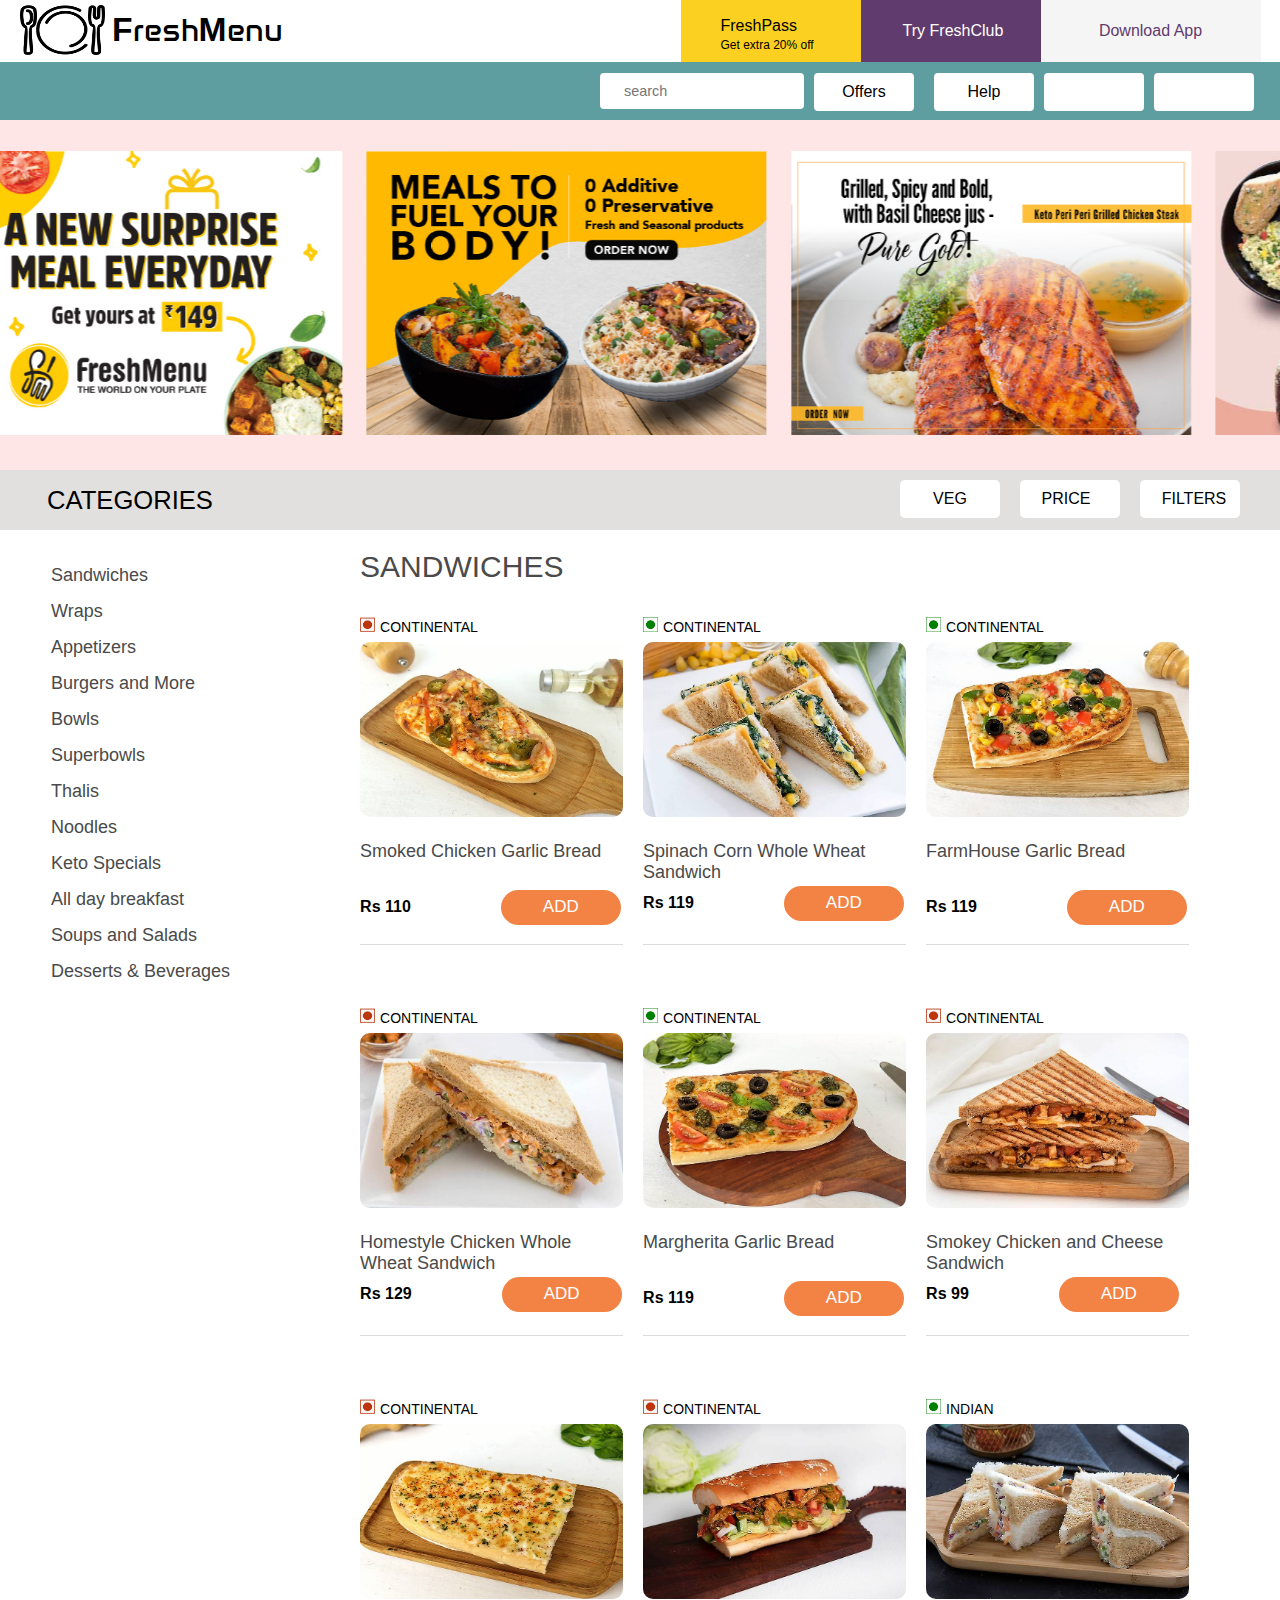
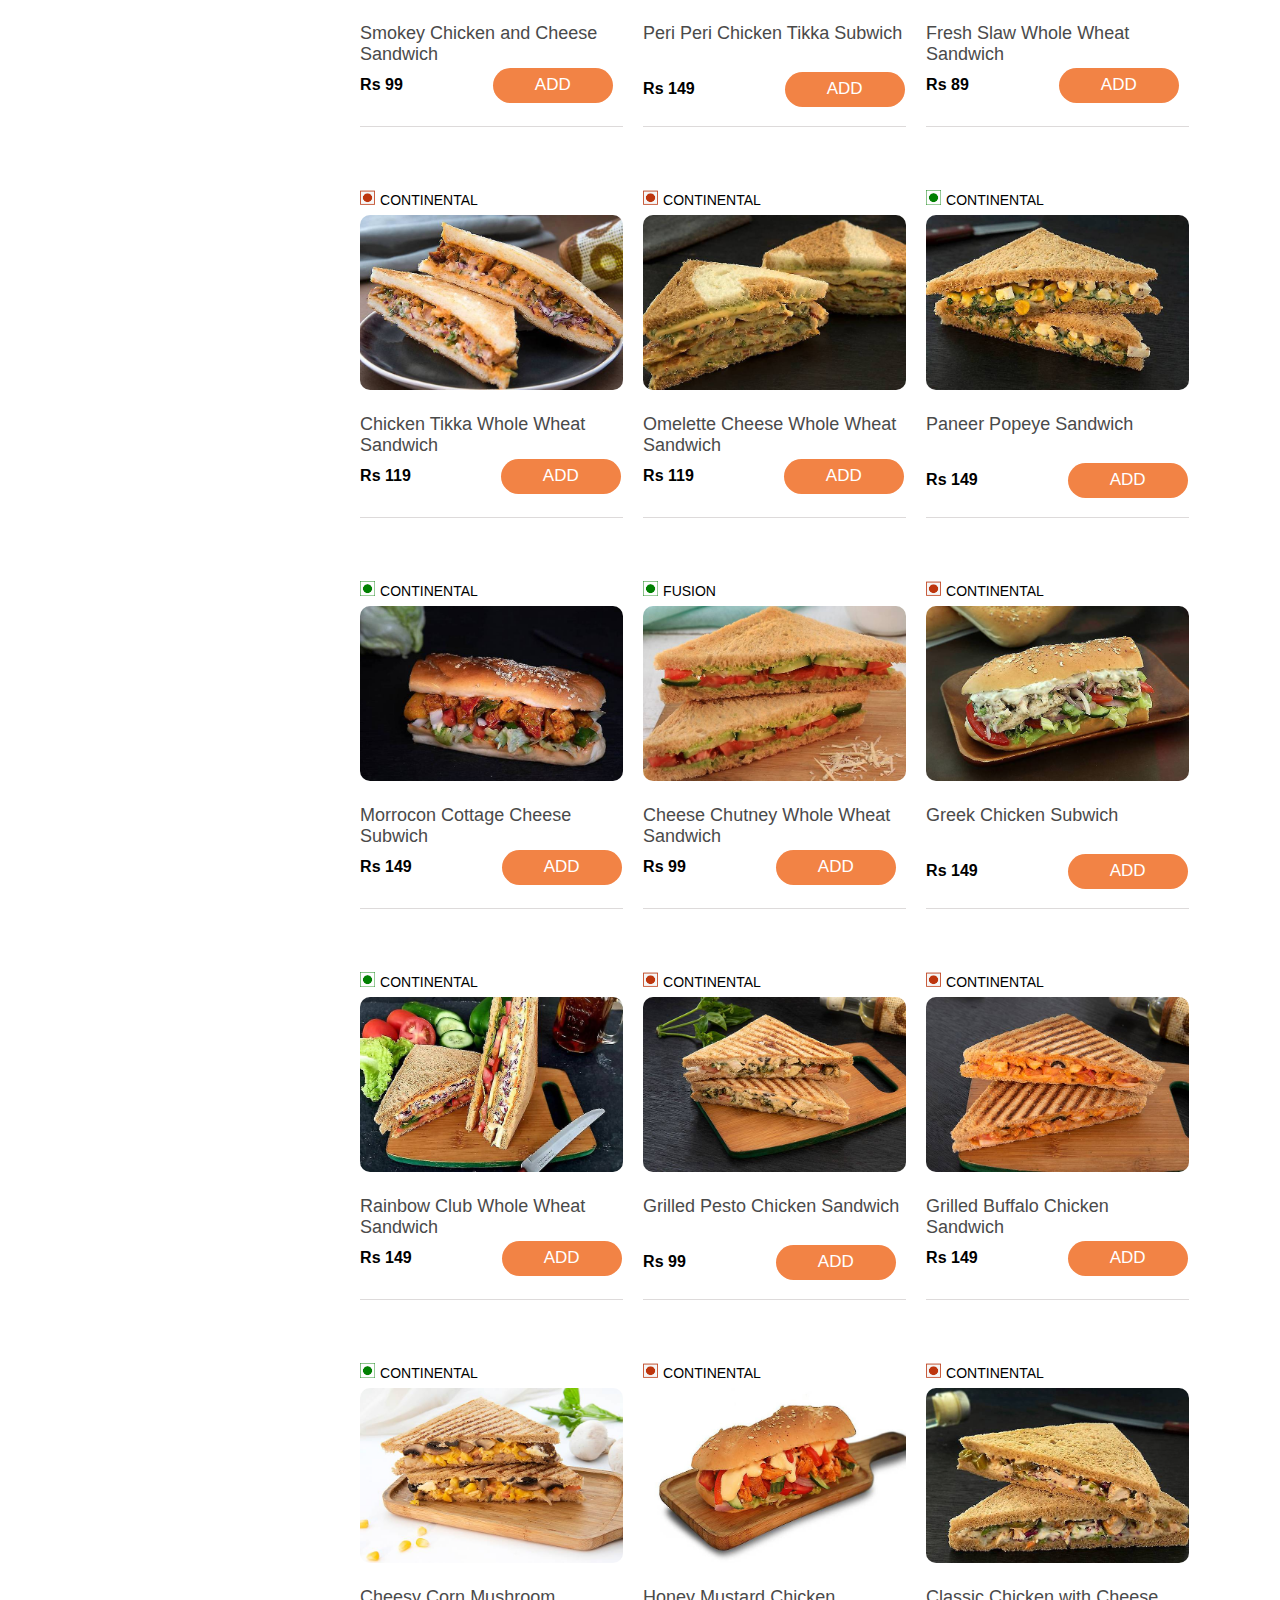
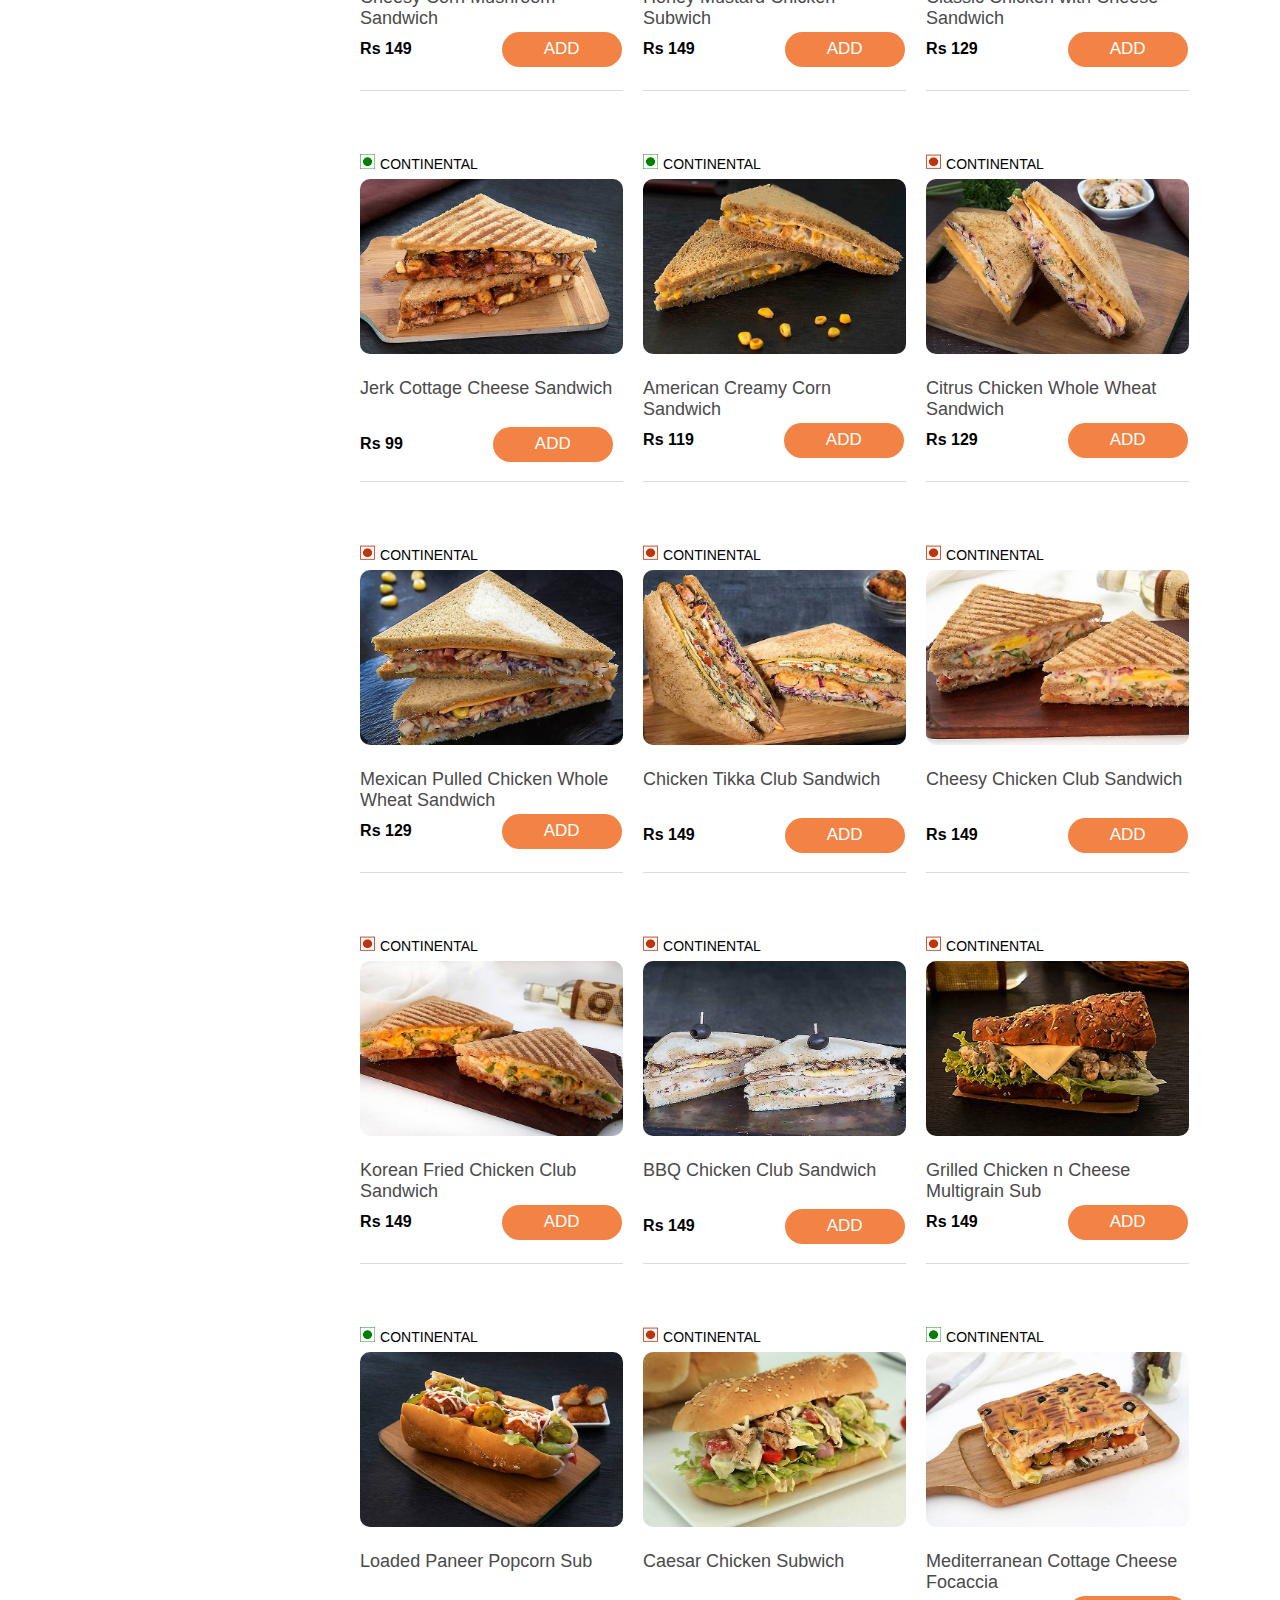
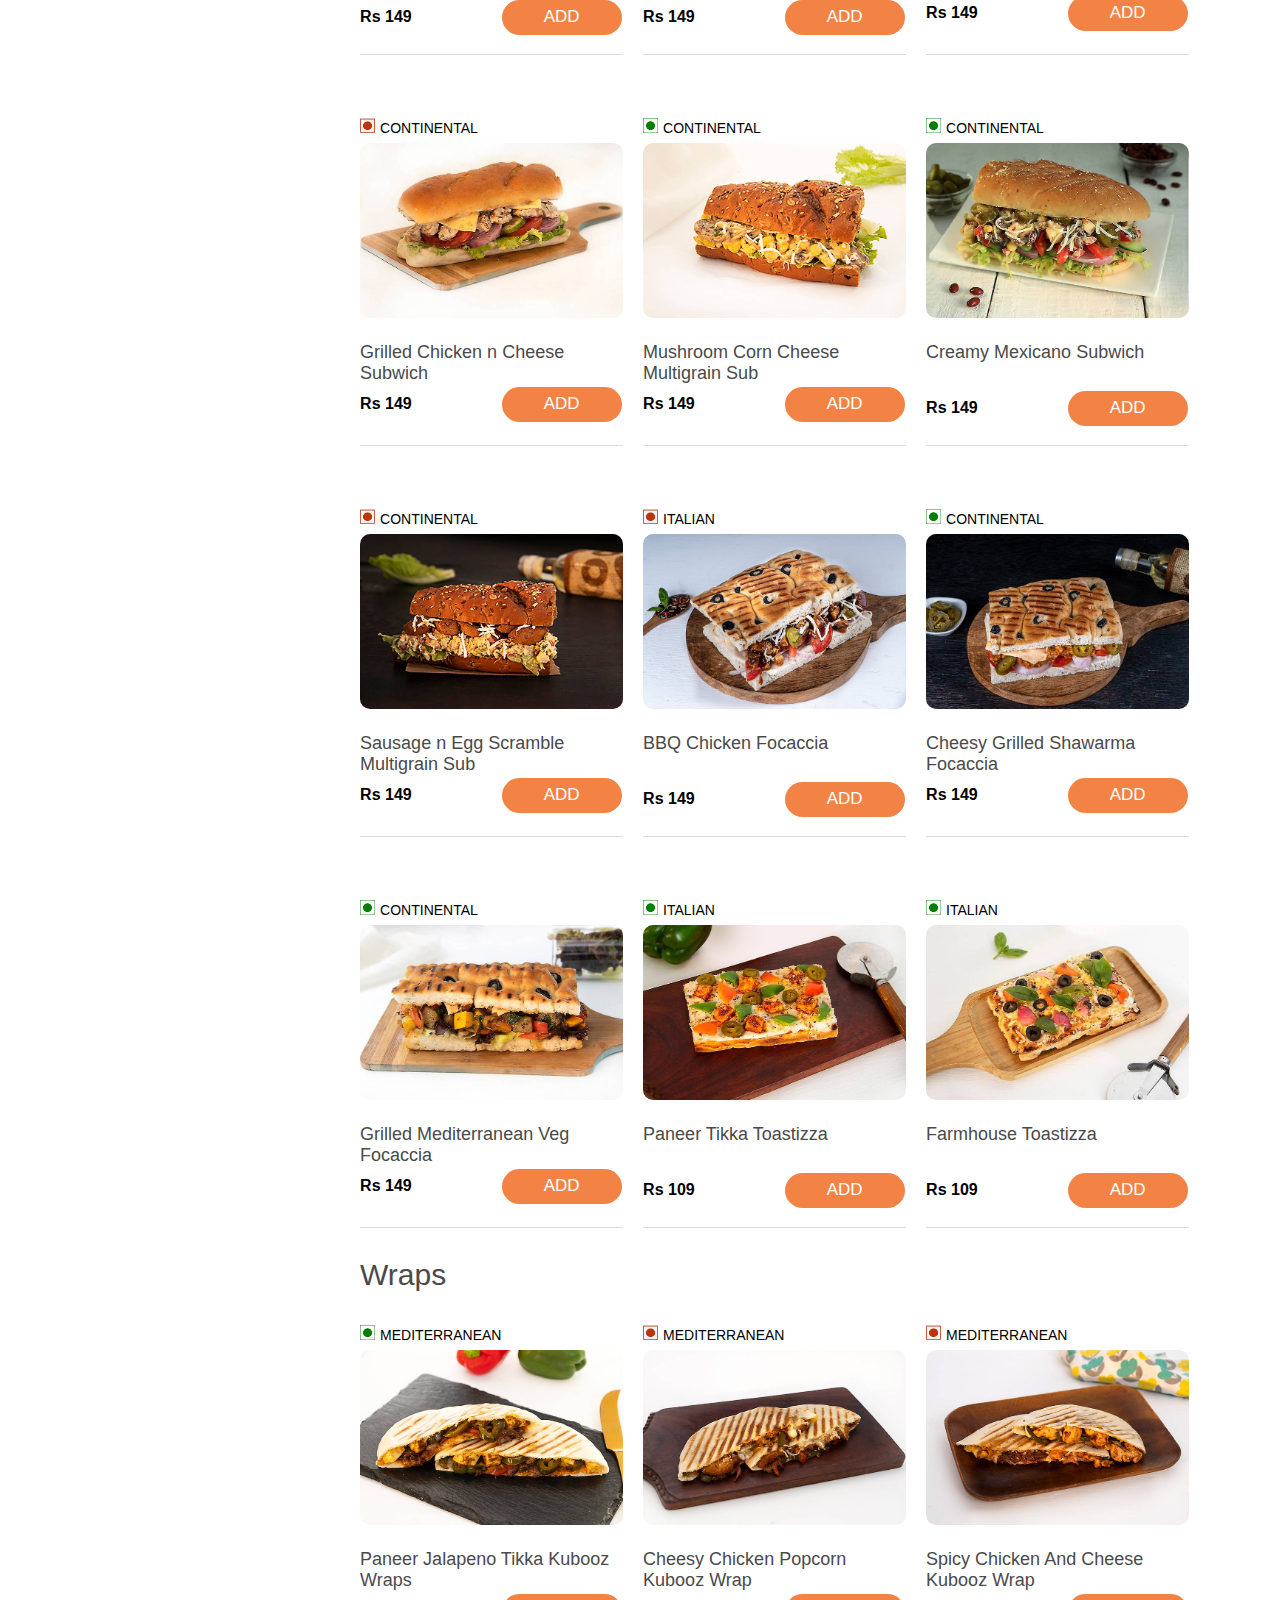
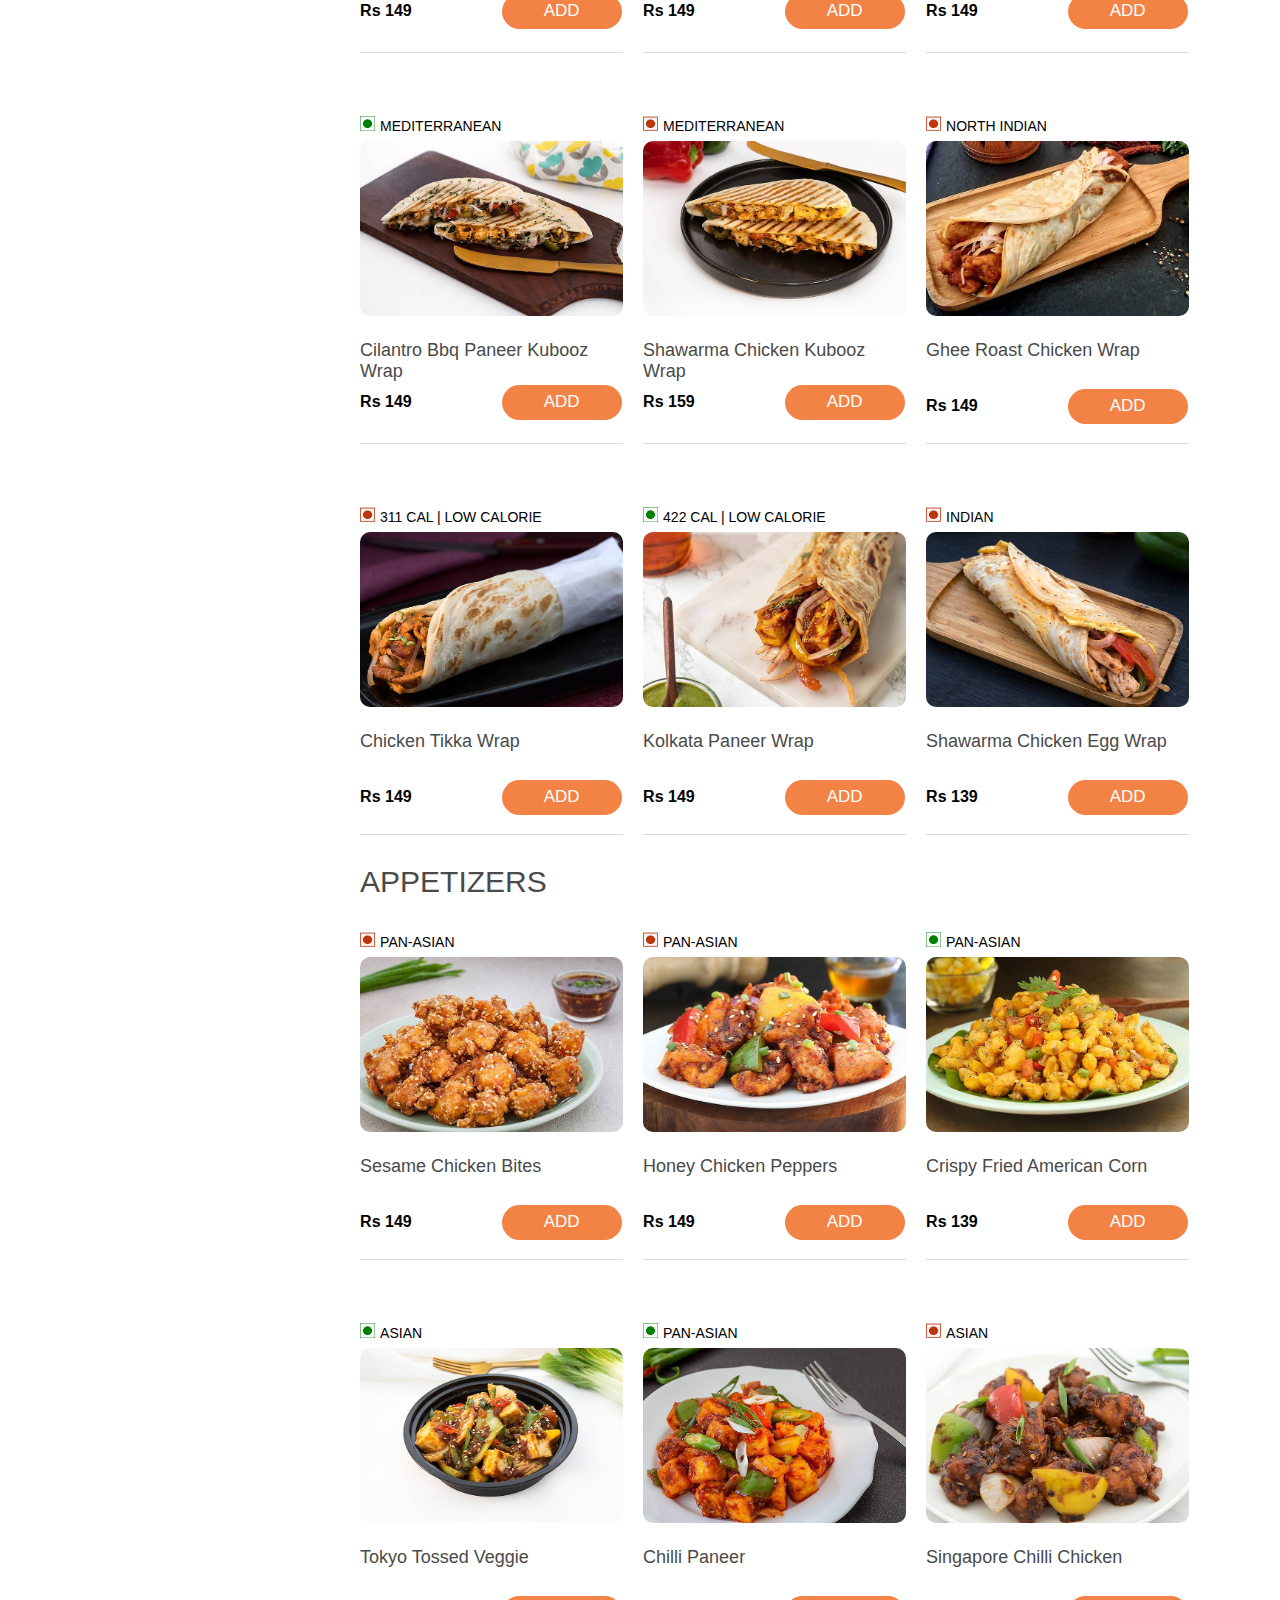
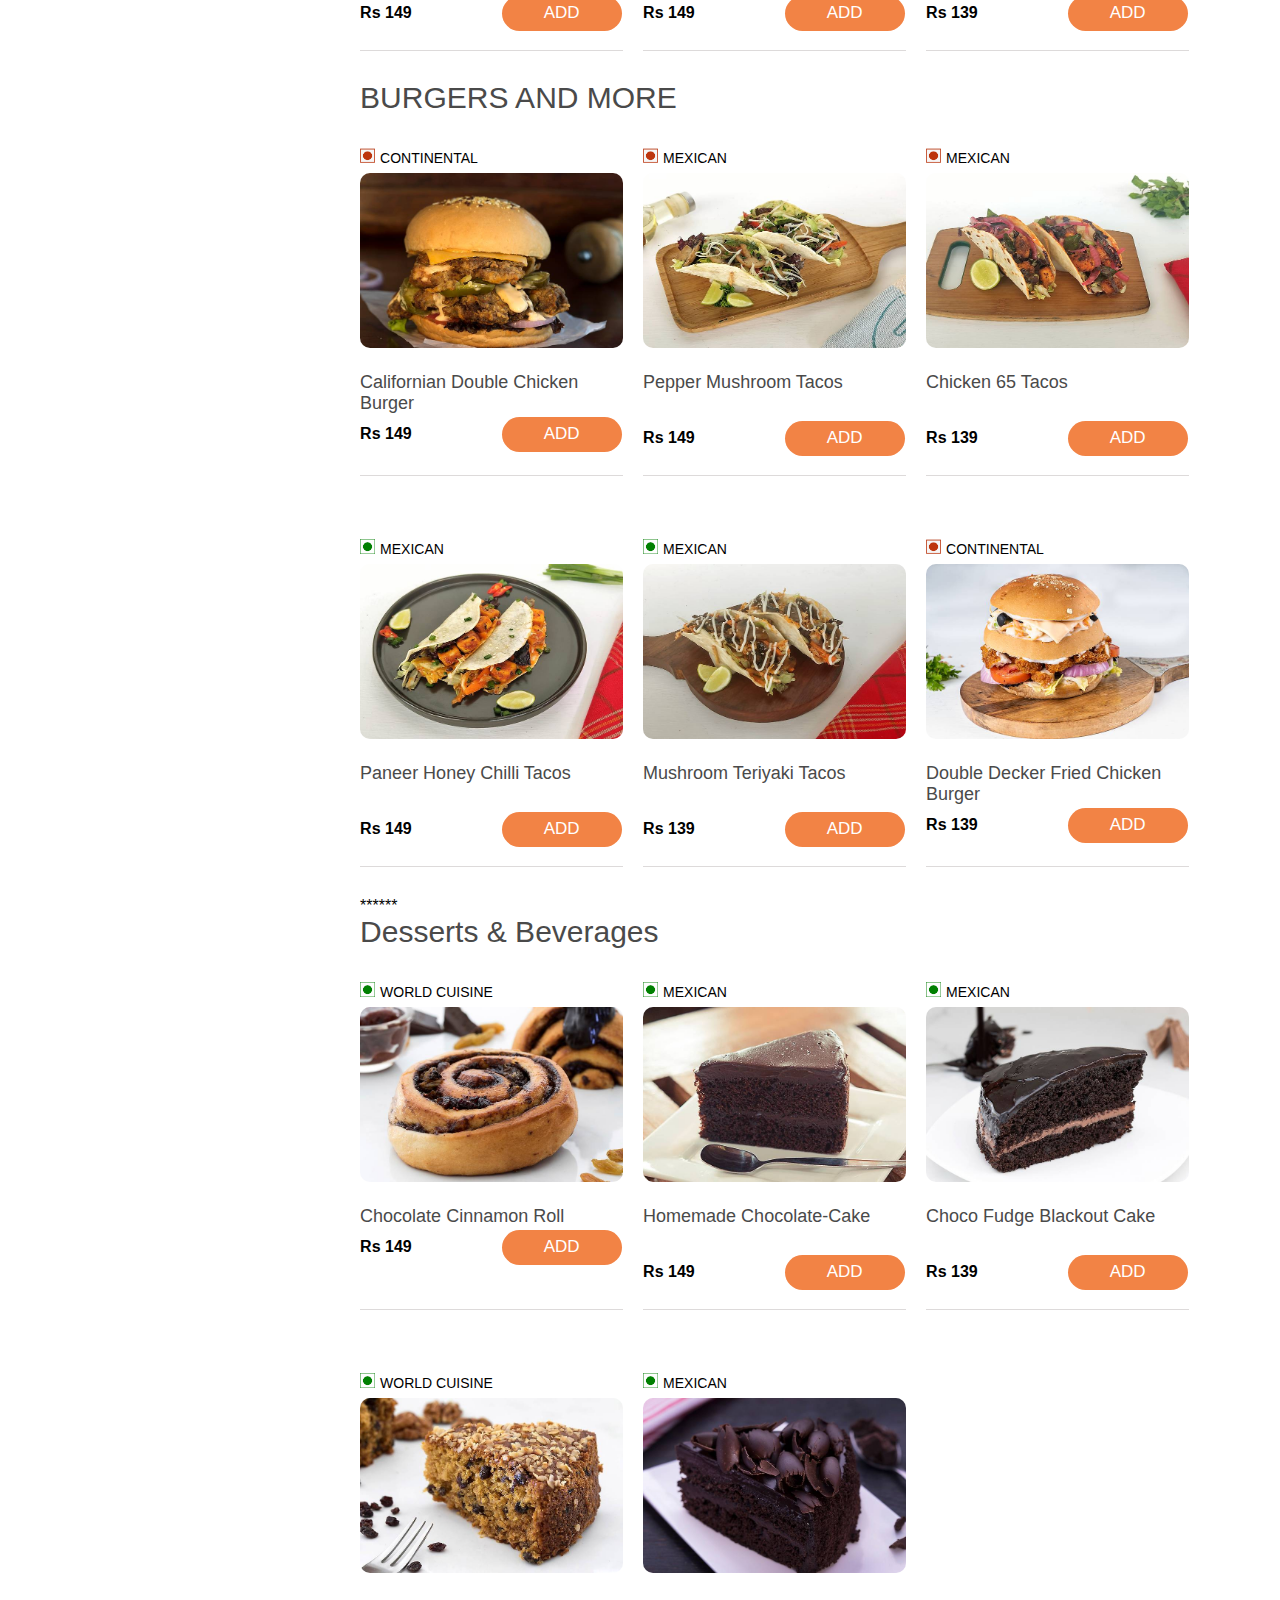
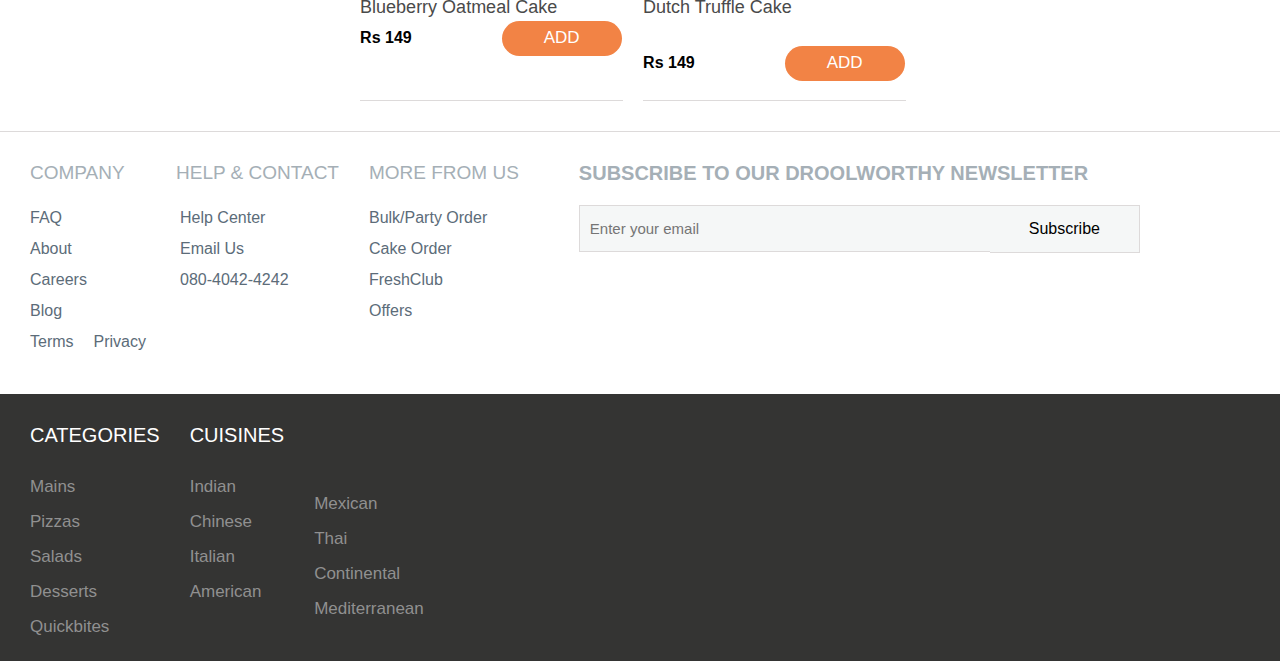
<file: index.html>
<!DOCTYPE html>
<html lang="en">
<head>
    <meta charset="UTF-8">
    <meta name="viewport" content="width=device-width, initial-scale=1.0">
    <title>Fresh Menu</title>
    <link rel="stylesheet" href="styles.css"/>

    <link rel="stylesheet" href="https://cdnjs.cloudflare.com/ajax/libs/font-awesome/6.5.1/css/all.min.css" integrity="sha512-DTOQO9RWCH3ppGqcWaEA1BIZOC6xxalwEsw9c2QQeAIftl+Vegovlnee1c9QX4TctnWMn13TZye+giMm8e2LwA==" crossorigin="anonymous" referrerpolicy="no-referrer" />


    <link rel="preconnect" href="https://fonts.googleapis.com">
    <link rel="preconnect" href="https://fonts.gstatic.com" crossorigin>
    <link href="https://fonts.googleapis.com/css2?family=Anta&display=swap" rel="stylesheet">
    
    
</head>
<body>


    <div class="nav-bar">
       
       <!-- navigation-start -->
        <nav>
                <img src="./images/logo2.png"/>
                <h2><span class="ww">F</span>resh<span class="ww">M</span>enu</h2>
                
            
            <div class="offer-main">
               
                <div class="offer">
                    <div class="offer-first">
                        <div>
                            <i class="fa-solid fa-ticket"></i>
                        </div>
                        <div class="freshpass">
                            <a href="#">FreshPass<br><span> Get extra 20% off</span></a>
                         </div>
                    </div>

                </div>


                <div class="freshclub">
                    <i class="fa-solid fa-cubes-stacked"></i><a href="#">Try FreshClub</a>

                </div>
                

                <div class="download">
                    <a href="#">Download App</a>
                </div>
            </div>
        
        </nav>

        <!-- navigation-end -->

       
       
       
       
        <!-- navigation-second-part -->
        <div class="second">
            <div class="search">
                <div class="search-icon">
                    <i class="fa-solid fa-magnifying-glass"></i>
                </div>
                
                <div class="search-box">
                    <input list="search" placeholder="search">
                    <datalist id="search">
                        <option value="Thalis">Thalis</option>
                        <option value="Sandwiches">Sandwiches</option>
                        <option value="Bowls">Bowls</option>
                        <option value="Wraps">Wraps</option>
                    </datalist>
                </div>
            </div>

            <div class="off">
                <a href="offers.html">Offers</a>

            </div>


            <div class="help">
                <a href="#">Help</a>

            </div>

            <div class="login">
                <a href="#"><i class="fa-regular fa-address-book"></i></a>
            </div>

            <div class="shopping">
                <a href="#"><i class="fa-solid fa-cart-shopping"></i></a>
            </div>
        
        </div>
         <!-- navigation-second-part-end -->
    </div>
        
    
    <!-- hero-section-image start -->
    <div class="hero-section">
       <marquee behavior = "alternate" 
       onmouseout="start()"
       onmouseover="stop()">
       
            <a href="#" onclick="highlightAndScroll('paragraph2')"><img src="./images/heroimage1.jpg"/></a>
            <a href="#" onclick="highlightAndScroll('paragraph3')"><img src="./images/heroimage2.jpg"/></a>
            <a href="#" onclick="highlightAndScroll('paragraph11')"><img src="./images/heroimage3.jpg"/></a>
            <a href="#" onclick="highlightAndScroll('paragraph5')"><img src="./images/heroimage4.jpg"/></a>
            <a href="#" onclick="highlightAndScroll('paragraph5')"><img src="./images/hero-image5.jpg"/></a>
            
            
          
       
    </marquee>
    </div>
    <!-- hero-section-image end -->



<!-- categories-section start -->
    <div class="categories">
        <div class="category">
            <p>CATEGORIES</p>
        </div>

        <div class="veg">
            <a href="#">VEG</a>
        </div>

        <div class="price">
            <a href="#">PRICE<i class="fa-solid fa-money-check"></i></a>

        </div>
        
        <div class="filter">
            <a href="#"><i class="fa-solid fa-filter"></i>FILTERS</a>
        </div>

    
    </div>
    <!-- categories-section end -->


    <!-- categories-section list start -->
    <div class="cate-list">
        <div>
                <ul>
                    <li><a href="#" onclick="highlightAndScroll('paragraph1')">Sandwiches</a></li>
                    <li><a href="#" onclick="highlightAndScroll('paragraph2')">Wraps</a></li>
                    <li><a href="#" onclick="highlightAndScroll('paragraph3')">Appetizers</a></li>
                    <li><a href="#" onclick="highlightAndScroll('paragraph4')">Burgers and More</a></li>
                    <li><a href="#">Bowls</a></li>
                    <li><a href="#">Superbowls</a></li>
                    <li><a href="#">Thalis</a></li>
                    <li><a href="#">Noodles</a></li>
                    <li><a href="#">Keto Specials</a></li>
                    <li><a href="#">All day breakfast</a></li>
                    <li><a href="#">Soups and Salads</a></li>
                    <li><a href="#" onclick="highlightAndScroll('paragraph5')">Desserts & Beverages</a></li>
            
           
                </ul>
        </div>

        

        <!-- whole-div section start -->
        <div class="make"> 
            <p class="san" id="paragraph1">SANDWICHES</p>

            <!-- first 3 cards start -->
            <div class="main-sand"> 
                
                <!-- first card -->
                <div class="sand">
                    <div class="sand-veg-text">
                            <div>
                              <img class="veg-image" src="./images/non-veg.png"/>
                            </div>
                            <div class="sand-con">
                                <p>CONTINENTAL</p>
                            </div>
                    </div>
                    <a href="subsand.html"><img class="sand1" src="./images/sand1.jpg"/></a>
                
                    <div class="sand-product">
                        <p class="pp">Smoked Chicken Garlic Bread</p>
                    </div>
        
                    <div class="sand-price">
                        <div class="sand-price-first">
                            <p>Rs 110</p>
                        </div>
        
                        <div class="sand-card">
                            <a href="#">ADD</a>
                        </div>
                    </div>
                </div>



                <!-- second card -->
                <div class="sand">
                    <div class="sand-veg-text">
                            <div>
                              <img class="veg-image" src="./images/veg.png"/>
                            </div>
                            <div class="sand-con">
                                <p>CONTINENTAL</p>
                            </div>
                    </div>
                    <a href="subsand1.html"><img class="sand1" src="./images/sand2.JPG"/></a>
                
                    <div class="sand-product">
                        <p>Spinach Corn Whole Wheat Sandwich</p>
                    </div>
        
                    <div class="sand-price">
                        <div class="sand-price-first">
                            <p>Rs 119</p>
                        </div>
        
                        <div class="sand-card">
                            <a href="#">ADD</a>
                        </div>
                    </div>
                </div>


                <!-- third card -->
                <div class="sand">
                    <div class="sand-veg-text">
                            <div>
                              <img class="veg-image" src="./images/veg.png"/>
                            </div>
                            <div class="sand-con">
                                <p>CONTINENTAL</p>
                            </div>
                    </div>
                    <a href="subsand2.html"><img class="sand1" src="./images/sand3.jpg"/></a>
                
                    <div class="sand-product">
                        <p class="pp">FarmHouse Garlic Bread</p>
                    </div>
        
                    <div class="sand-price">
                        <div class="sand-price-first">
                            <p>Rs 119</p>
                        </div>
        
                        <div class="sand-card">
                            <a href="#">ADD</a>
                        </div>
                    </div>
                </div>

            </div>

            <!--  first 3 card end  -->




            <!-- second 3 card start -->
            <div class="main-sand">

                <!-- 4th card -->
                <div class="sand">
                    <div class="sand-veg-text">
                            <div>
                              <img class="veg-image" src="./images/non-veg.png"/>
                            </div>
                            <div class="sand-con">
                                <p>CONTINENTAL</p>
                            </div>
                    </div>
                    <a href="subsand3.html"><img class="sand1" src="./images/sand4.JPG"/></a>
                
                    <div class="sand-product">
                        <p>Homestyle Chicken Whole Wheat Sandwich</p>
                    </div>
        
                    <div class="sand-price">
                        <div class="sand-price-first">
                            <p>Rs 129</p>
                        </div>
        
                        <div class="sand-card">
                            <a href="#">ADD</a>
                        </div>
                    </div>
                </div>



                <!-- 5th card -->
                <div class="sand">
                    <div class="sand-veg-text">
                            <div>
                              <img class="veg-image" src="./images/veg.png"/>
                            </div>
                            <div class="sand-con">
                                <p>CONTINENTAL</p>
                            </div>
                    </div>
                    <a href="subsand4.html"><img class="sand1" src="./images/sand5.jpg"/></a>
                
                    <div class="sand-product">
                        <p class="pp">Margherita Garlic Bread</p>
                    </div>
        
                    <div class="sand-price">
                        <div class="sand-price-first">
                            <p>Rs 119</p>
                        </div>
        
                        <div class="sand-card">
                            <a href="#">ADD</a>
                        </div>
                    </div>
                </div>


                <!-- 6th card -->
                <div class="sand">
                    <div class="sand-veg-text">
                            <div>
                              <img class="veg-image" src="./images/non-veg.png"/>
                            </div>
                            <div class="sand-con">
                                <p>CONTINENTAL</p>
                            </div>
                    </div>
                    <a href="subsand5.html"><img class="sand1" src="./images/sand6.jpg"/></a>
                
                    <div class="sand-product">
                        <p>Smokey Chicken and Cheese Sandwich</p>
                    </div>
        
                    <div class="sand-price">
                        <div class="sand-price-first">
                            <p>Rs 99</p>
                        </div>
        
                        <div class="sand-card">
                            <a href="#">ADD</a>
                        </div>
                    </div>
                </div>

            </div>
            <!-- second 3 cards end -->


            <div class="main-sand">
                <div class="sand">
                    <div class="sand-veg-text">
                            <div>
                              <img class="veg-image" src="./images/non-veg.png"/>
                            </div>
                            <div class="sand-con">
                                <p>CONTINENTAL</p>
                            </div>
                    </div>
                    <a href="subsand6.html"><img class="sand1" src="./images/sand7.jpg"/></a>
                
                    <div class="sand-product">
                        <p>Smokey Chicken and Cheese Sandwich</p>
                    </div>
        
                    <div class="sand-price">
                        <div class="sand-price-first">
                            <p>Rs 99</p>
                        </div>
        
                        <div class="sand-card">
                            <a href="#">ADD</a>
                        </div>
                    </div>
                </div>




                <div class="sand">
                    <div class="sand-veg-text">
                            <div>
                              <img class="veg-image" src="./images/non-veg.png"/>
                            </div>
                            <div class="sand-con">
                                <p>CONTINENTAL</p>
                            </div>
                    </div>
                    <a href="subsand7.html"><img class="sand1" src="./images/sand8.jpg"/></a>
                
                    <div class="sand-product">
                        <p class="pp">Peri Peri Chicken Tikka Subwich</p>
                    </div>
        
                    <div class="sand-price">
                        <div class="sand-price-first">
                            <p>Rs 149</p>
                        </div>
        
                        <div class="sand-card">
                            <a href="#">ADD</a>
                        </div>
                    </div>
                </div>



                <div class="sand">
                    <div class="sand-veg-text">
                            <div>
                              <img class="veg-image" src="./images/veg.png"/>
                            </div>
                            <div class="sand-con">
                                <p>INDIAN</p>
                            </div>
                    </div>
                    <a href="subsand8.html"><img class="sand1" src="./images/sand9.JPG"/></a>
                
                    <div class="sand-product">
                        <p>Fresh Slaw Whole Wheat Sandwich</p>
                    </div>
        
                    <div class="sand-price">
                        <div class="sand-price-first">
                            <p>Rs 89</p>
                        </div>
        
                        <div class="sand-card">
                            <a href="#">ADD</a>
                        </div>
                    </div>
                </div>

            </div>



            <div class="main-sand">
                <div class="sand">
                    <div class="sand-veg-text">
                            <div>
                              <img class="veg-image" src="./images/non-veg.png"/>
                            </div>
                            <div class="sand-con">
                                <p>CONTINENTAL</p>
                            </div>
                    </div>
                    <a href="subsand9.html"><img class="sand1" src="./images/sand10.JPG"/></a>
                
                    <div class="sand-product">
                        <p>Chicken Tikka Whole Wheat Sandwich</p>
                    </div>
        
                    <div class="sand-price">
                        <div class="sand-price-first">
                            <p>Rs 119</p>
                        </div>
        
                        <div class="sand-card">
                            <a href="#">ADD</a>
                        </div>
                    </div>
                </div>




                <div class="sand">
                    <div class="sand-veg-text">
                            <div>
                              <img class="veg-image" src="./images/non-veg.png"/>
                            </div>
                            <div class="sand-con">
                                <p>CONTINENTAL</p>
                            </div>
                    </div>
                    <a href="subsand10.html"><img class="sand1" src="./images/sand11.JPG"/></a>
                
                    <div class="sand-product">
                        <p>Omelette Cheese Whole Wheat Sandwich</p>
                    </div>
        
                    <div class="sand-price">
                        <div class="sand-price-first">
                            <p>Rs 119</p>
                        </div>
        
                        <div class="sand-card">
                            <a href="#">ADD</a>
                        </div>
                    </div>
                </div>



                <div class="sand">
                    <div class="sand-veg-text">
                            <div>
                              <img class="veg-image" src="./images/veg.png"/>
                            </div>
                            <div class="sand-con">
                                <p>CONTINENTAL</p>
                            </div>
                    </div>
                    <a href="subsand11.html"><img class="sand1" src="./images/sand12.jpg"/></a>
                
                    <div class="sand-product">
                        <p class="pp">Paneer Popeye Sandwich</p>
                    </div>
        
                    <div class="sand-price">
                        <div class="sand-price-first">
                            <p>Rs 149</p>
                        </div>
        
                        <div class="sand-card">
                            <a href="#">ADD</a>
                        </div>
                    </div>
                </div>

            </div>



            <div class="main-sand">
                <div class="sand">
                    <div class="sand-veg-text">
                            <div>
                              <img class="veg-image" src="./images/veg.png"/>
                            </div>
                            <div class="sand-con">
                                <p>CONTINENTAL</p>
                            </div>
                    </div>
                    <a href="subsand12.html"><img class="sand1" src="./images/sand13.jpg"/></a>
                
                    <div class="sand-product">
                        <p>Morrocon Cottage Cheese Subwich</p>
                    </div>
        
                    <div class="sand-price">
                        <div class="sand-price-first">
                            <p>Rs 149</p>
                        </div>
        
                        <div class="sand-card">
                            <a href="#">ADD</a>
                        </div>
                    </div>
                </div>




                <div class="sand">
                    <div class="sand-veg-text">
                            <div>
                              <img class="veg-image" src="./images/veg.png"/>
                            </div>
                            <div class="sand-con">
                                <p>FUSION</p>
                            </div>
                    </div>
                    <a href="subsand.html"><img class="sand1" src="./images/sand14.jpg"/></a>
                
                    <div class="sand-product">
                        <p>Cheese Chutney Whole Wheat Sandwich</p>
                    </div>
        
                    <div class="sand-price">
                        <div class="sand-price-first">
                            <p>Rs 99</p>
                        </div>
        
                        <div class="sand-card">
                            <a href="#">ADD</a>
                        </div>
                    </div>
                </div>



                <div class="sand">
                    <div class="sand-veg-text">
                            <div>
                              <img class="veg-image" src="./images/non-veg.png"/>
                            </div>
                            <div class="sand-con">
                                <p>CONTINENTAL</p>
                            </div>
                    </div>
                    <a href="subsand.html"><img class="sand1" src="./images/sand15.jpg"/></a>
                
                    <div class="sand-product">
                        <p class="pp">Greek Chicken Subwich</p>
                    </div>
        
                    <div class="sand-price">
                        <div class="sand-price-first">
                            <p>Rs 149</p>
                        </div>
        
                        <div class="sand-card">
                            <a href="#">ADD</a>
                        </div>
                    </div>
                </div>

            </div>




            <div class="main-sand">
                <div class="sand">
                    <div class="sand-veg-text">
                            <div>
                              <img class="veg-image" src="./images/veg.png"/>
                            </div>
                            <div class="sand-con">
                                <p>CONTINENTAL</p>
                            </div>
                    </div>
                    <a href="subsand.html"><img class="sand1" src="./images/sand16.jpg"/></a>
                
                    <div class="sand-product">
                        <p>Rainbow Club Whole Wheat Sandwich</p>
                    </div>
        
                    <div class="sand-price">
                        <div class="sand-price-first">
                            <p>Rs 149</p>
                        </div>
        
                        <div class="sand-card">
                            <a href="#">ADD</a>
                        </div>
                    </div>
                </div>




                <div class="sand">
                    <div class="sand-veg-text">
                            <div>
                              <img class="veg-image" src="./images/non-veg.png"/>
                            </div>
                            <div class="sand-con">
                                <p>CONTINENTAL</p>
                            </div>
                    </div>
                    <a href="subsand.html"><img class="sand1" src="./images/sand17.JPG"/></a>
                
                    <div class="sand-product">
                        <p class="pp">Grilled Pesto Chicken Sandwich</p>
                    </div>
        
                    <div class="sand-price">
                        <div class="sand-price-first">
                            <p>Rs 99</p>
                        </div>
        
                        <div class="sand-card">
                            <a href="#">ADD</a>
                        </div>
                    </div>
                </div>



                <div class="sand">
                    <div class="sand-veg-text">
                            <div>
                              <img class="veg-image" src="./images/non-veg.png"/>
                            </div>
                            <div class="sand-con">
                                <p>CONTINENTAL</p>
                            </div>
                    </div>
                    <a href="subsand.html"><img class="sand1" src="./images/sand18.JPG"/></a>
                
                    <div class="sand-product">
                        <p>Grilled Buffalo Chicken Sandwich</p>
                    </div>
        
                    <div class="sand-price">
                        <div class="sand-price-first">
                            <p>Rs 149</p>
                        </div>
        
                        <div class="sand-card">
                            <a href="#">ADD</a>
                        </div>
                    </div>
                </div>

            </div>



            <div class="main-sand">
                <div class="sand">
                    <div class="sand-veg-text">
                            <div>
                              <img class="veg-image" src="./images/veg.png"/>
                            </div>
                            <div class="sand-con">
                                <p>CONTINENTAL</p>
                            </div>
                    </div>
                    <a href="subsand.html"><img class="sand1" src="./images/sand19.JPG"/></a>
                
                    <div class="sand-product">
                        <p>Cheesy Corn Mushroom Sandwich</p>
                    </div>
        
                    <div class="sand-price">
                        <div class="sand-price-first">
                            <p>Rs 149</p>
                        </div>
        
                        <div class="sand-card">
                            <a href="#">ADD</a>
                        </div>
                    </div>
                </div>




                <div class="sand">
                    <div class="sand-veg-text">
                            <div>
                              <img class="veg-image" src="./images/non-veg.png"/>
                            </div>
                            <div class="sand-con">
                                <p>CONTINENTAL</p>
                            </div>
                    </div>
                    <a href="subsand.html"><img class="sand1" src="./images/sand20.jpg"/></a>
                
                    <div class="sand-product">
                        <p>Honey Mustard Chicken Subwich</p>
                    </div>
        
                    <div class="sand-price">
                        <div class="sand-price-first">
                            <p>Rs 149</p>
                        </div>
        
                        <div class="sand-card">
                            <a href="#">ADD</a>
                        </div>
                    </div>
                </div>



                <div class="sand">
                    <div class="sand-veg-text">
                            <div>
                              <img class="veg-image" src="./images/non-veg.png"/>
                            </div>
                            <div class="sand-con">
                                <p>CONTINENTAL</p>
                            </div>
                    </div>
                    <a href="subsand.html"><img class="sand1" src="./images/sand21.jpg"/></a>
                
                    <div class="sand-product">
                        <p>Classic Chicken with Cheese Sandwich</p>
                    </div>
        
                    <div class="sand-price">
                        <div class="sand-price-first">
                            <p>Rs 129</p>
                        </div>
        
                        <div class="sand-card">
                            <a href="#">ADD</a>
                        </div>
                    </div>
                </div>

            </div>



            <div class="main-sand">
                <div class="sand">
                    <div class="sand-veg-text">
                            <div>
                              <img class="veg-image" src="./images/veg.png"/>
                            </div>
                            <div class="sand-con">
                                <p>CONTINENTAL</p>
                            </div>
                    </div>
                    <a href="subsand.html"><img class="sand1" src="./images/sand22.jpg"/></a>
                
                    <div class="sand-product">
                        <p class="pp">Jerk Cottage Cheese Sandwich</p>
                    </div>
        
                    <div class="sand-price">
                        <div class="sand-price-first">
                            <p>Rs 99</p>
                        </div>
        
                        <div class="sand-card">
                            <a href="#">ADD</a>
                        </div>
                    </div>
                </div>




                <div class="sand">
                    <div class="sand-veg-text">
                            <div>
                              <img class="veg-image" src="./images/veg.png"/>
                            </div>
                            <div class="sand-con">
                                <p>CONTINENTAL</p>
                            </div>
                    </div>
                    <a href="subsand.html"><img class="sand1" src="./images/sand23.jpg"/></a>
                
                    <div class="sand-product">
                        <p>American Creamy Corn Sandwich</p>
                    </div>
        
                    <div class="sand-price">
                        <div class="sand-price-first">
                            <p>Rs 119</p>
                        </div>
        
                        <div class="sand-card">
                            <a href="#">ADD</a>
                        </div>
                    </div>
                </div>



                <div class="sand">
                    <div class="sand-veg-text">
                            <div>
                              <img class="veg-image" src="./images/non-veg.png"/>
                            </div>
                            <div class="sand-con">
                                <p>CONTINENTAL</p>
                            </div>
                    </div>
                    <a href="subsand.html"><img class="sand1" src="./images/sand24.JPG"/></a>
                
                    <div class="sand-product">
                        <p>Citrus Chicken Whole Wheat Sandwich</p>
                    </div>
        
                    <div class="sand-price">
                        <div class="sand-price-first">
                            <p>Rs 129</p>
                        </div>
        
                        <div class="sand-card">
                            <a href="#">ADD</a>
                        </div>
                    </div>
                </div>

            </div>


            <div class="main-sand">
                <div class="sand">
                    <div class="sand-veg-text">
                            <div>
                              <img class="veg-image" src="./images/non-veg.png"/>
                            </div>
                            <div class="sand-con">
                                <p>CONTINENTAL</p>
                            </div>
                    </div>
                    <a href="subsand.html"><img class="sand1" src="./images/sand25.jpg"/></a>
                
                    <div class="sand-product">
                        <p>Mexican Pulled Chicken Whole Wheat Sandwich</p>
                    </div>
        
                    <div class="sand-price">
                        <div class="sand-price-first">
                            <p>Rs 129</p>
                        </div>
        
                        <div class="sand-card">
                            <a href="#">ADD</a>
                        </div>
                    </div>
                </div>




                <div class="sand">
                    <div class="sand-veg-text">
                            <div>
                              <img class="veg-image" src="./images/non-veg.png"/>
                            </div>
                            <div class="sand-con">
                                <p>CONTINENTAL</p>
                            </div>
                    </div>
                    <a href="subsand.html"><img class="sand1" src="./images/sand26.jpg"/></a>
                
                    <div class="sand-product">
                        <p class="pp">Chicken Tikka Club Sandwich</p>
                    </div>
        
                    <div class="sand-price">
                        <div class="sand-price-first">
                            <p>Rs 149</p>
                        </div>
        
                        <div class="sand-card">
                            <a href="#">ADD</a>
                        </div>
                    </div>
                </div>



                <div class="sand">
                    <div class="sand-veg-text">
                            <div>
                              <img class="veg-image" src="./images/non-veg.png"/>
                            </div>
                            <div class="sand-con">
                                <p>CONTINENTAL</p>
                            </div>
                    </div>
                    <a href="subsand.html"><img class="sand1" src="./images/sand27.jpg"/></a>
                
                    <div class="sand-product">
                        <p class="pp">Cheesy Chicken Club Sandwich</p>
                    </div>
        
                    <div class="sand-price">
                        <div class="sand-price-first">
                            <p>Rs 149</p>
                        </div>
        
                        <div class="sand-card">
                            <a href="#">ADD</a>
                        </div>
                    </div>
                </div>

            </div>


            <div class="main-sand">
                <div class="sand">
                    <div class="sand-veg-text">
                            <div>
                              <img class="veg-image" src="./images/non-veg.png"/>
                            </div>
                            <div class="sand-con">
                                <p>CONTINENTAL</p>
                            </div>
                    </div>
                    <a href="subsand.html"><img class="sand1" src="./images/sand28.jpg"/></a>
                
                    <div class="sand-product">
                        <p>Korean Fried Chicken Club Sandwich</p>
                    </div>
        
                    <div class="sand-price">
                        <div class="sand-price-first">
                            <p>Rs 149</p>
                        </div>
        
                        <div class="sand-card">
                            <a href="#">ADD</a>
                        </div>
                    </div>
                </div>




                <div class="sand">
                    <div class="sand-veg-text">
                            <div>
                              <img class="veg-image" src="./images/non-veg.png"/>
                            </div>
                            <div class="sand-con">
                                <p>CONTINENTAL</p>
                            </div>
                    </div>
                    <a href="subsand.html"><img class="sand1" src="./images/sand29.jpg"/></a>
                
                    <div class="sand-product">
                        <p class="pp">BBQ Chicken Club Sandwich</p>
                    </div>
        
                    <div class="sand-price">
                        <div class="sand-price-first">
                            <p>Rs 149</p>
                        </div>
        
                        <div class="sand-card">
                            <a href="#">ADD</a>
                        </div>
                    </div>
                </div>



                <div class="sand">
                    <div class="sand-veg-text">
                            <div>
                              <img class="veg-image" src="./images/non-veg.png"/>
                            </div>
                            <div class="sand-con">
                                <p>CONTINENTAL</p>
                            </div>
                    </div>
                    <a href="subsand.html"><img class="sand1" src="./images/sand30.jpg"/></a>
                
                    <div class="sand-product">
                        <p id="paragraph11">Grilled Chicken n Cheese Multigrain Sub</p>
                    </div>
        
                    <div class="sand-price">
                        <div class="sand-price-first">
                            <p>Rs 149</p>
                        </div>
        
                        <div class="sand-card">
                            <a href="#">ADD</a>
                        </div>
                    </div>
                </div>

            </div>


            <div class="main-sand">
                <div class="sand">
                    <div class="sand-veg-text">
                            <div>
                              <img class="veg-image" src="./images/veg.png"/>
                            </div>
                            <div class="sand-con">
                                <p>CONTINENTAL</p>
                            </div>
                    </div>
                    <a href="subsand.html"><img class="sand1" src="./images/sand31.JPG"/></a>
                
                    <div class="sand-product">
                        <p class="pp">Loaded Paneer Popcorn Sub</p>
                    </div>
        
                    <div class="sand-price">
                        <div class="sand-price-first">
                            <p>Rs 149</p>
                        </div>
        
                        <div class="sand-card">
                            <a href="#">ADD</a>
                        </div>
                    </div>
                </div>




                <div class="sand">
                    <div class="sand-veg-text">
                            <div>
                              <img class="veg-image" src="./images/non-veg.png"/>
                            </div>
                            <div class="sand-con">
                                <p>CONTINENTAL</p>
                            </div>
                    </div>
                    <a href="subsand.html"><img class="sand1" src="./images/sand32.JPG"/></a>
                
                    <div class="sand-product">
                        <p class="pp">Caesar Chicken Subwich</p>
                    </div>
        
                    <div class="sand-price">
                        <div class="sand-price-first">
                            <p>Rs 149</p>
                        </div>
        
                        <div class="sand-card">
                            <a href="#">ADD</a>
                        </div>
                    </div>
                </div>



                <div class="sand">
                    <div class="sand-veg-text">
                            <div>
                              <img class="veg-image" src="./images/veg.png"/>
                            </div>
                            <div class="sand-con">
                                <p>CONTINENTAL</p>
                            </div>
                    </div>
                    <a href="subsand.html"><img class="sand1" src="./images/sand33.jpg"/></a>
                
                    <div class="sand-product">
                        <p>Mediterranean Cottage Cheese Focaccia</p>
                    </div>
        
                    <div class="sand-price">
                        <div class="sand-price-first">
                            <p>Rs 149</p>
                        </div>
        
                        <div class="sand-card">
                            <a href="#">ADD</a>
                        </div>
                    </div>
                </div>

            </div>


            <div class="main-sand">
                <div class="sand">
                    <div class="sand-veg-text">
                            <div>
                              <img class="veg-image" src="./images/non-veg.png"/>
                            </div>
                            <div class="sand-con">
                                <p>CONTINENTAL</p>
                            </div>
                    </div>
                    <a href="subsand.html"><img class="sand1" src="./images/sand34.jpg"/></a>
                
                    <div class="sand-product">
                        <p>Grilled Chicken n Cheese Subwich</p>
                    </div>
        
                    <div class="sand-price">
                        <div class="sand-price-first">
                            <p>Rs 149</p>
                        </div>
        
                        <div class="sand-card">
                            <a href="#">ADD</a>
                        </div>
                    </div>
                </div>




                <div class="sand">
                    <div class="sand-veg-text">
                            <div>
                              <img class="veg-image" src="./images/veg.png"/>
                            </div>
                            <div class="sand-con">
                                <p>CONTINENTAL</p>
                            </div>
                    </div>
                    <a href="subsand.html"><img class="sand1" src="./images/sand35.JPG"/></a>
                
                    <div class="sand-product">
                        <p>Mushroom Corn Cheese Multigrain Sub</p>
                    </div>
        
                    <div class="sand-price">
                        <div class="sand-price-first">
                            <p>Rs 149</p>
                        </div>
        
                        <div class="sand-card">
                            <a href="#">ADD</a>
                        </div>
                    </div>
                </div>



                <div class="sand">
                    <div class="sand-veg-text">
                            <div>
                              <img class="veg-image" src="./images/veg.png"/>
                            </div>
                            <div class="sand-con">
                                <p>CONTINENTAL</p>
                            </div>
                    </div>
                    <a href="subsand.html"><img class="sand1" src="./images/sand36.jpg"/></a>
                
                    <div class="sand-product">
                        <p class="pp">Creamy Mexicano Subwich</p>
                    </div>
        
                    <div class="sand-price">
                        <div class="sand-price-first">
                            <p>Rs 149</p>
                        </div>
        
                        <div class="sand-card">
                            <a href="#">ADD</a>
                        </div>
                    </div>
                </div>

            </div>



            <div class="main-sand">
                <div class="sand">
                    <div class="sand-veg-text">
                            <div>
                              <img class="veg-image" src="./images/non-veg.png"/>
                            </div>
                            <div class="sand-con">
                                <p>CONTINENTAL</p>
                            </div>
                    </div>
                    <a href="subsand.html"><img class="sand1" src="./images/sand37.JPG"/></a>
                
                    <div class="sand-product">
                        <p>Sausage n Egg Scramble Multigrain Sub</p>
                    </div>
        
                    <div class="sand-price">
                        <div class="sand-price-first">
                            <p>Rs 149</p>
                        </div>
        
                        <div class="sand-card">
                            <a href="#">ADD</a>
                        </div>
                    </div>
                </div>




                <div class="sand">
                    <div class="sand-veg-text">
                            <div>
                              <img class="veg-image" src="./images/non-veg.png"/>
                            </div>
                            <div class="sand-con">
                                <p>ITALIAN</p>
                            </div>
                    </div>
                    <a href="subsand.html"><img class="sand1" src="./images/sand38.jpg"/></a>
                
                    <div class="sand-product">
                        <p class="pp">BBQ Chicken Focaccia</p>
                    </div>
        
                    <div class="sand-price">
                        <div class="sand-price-first">
                            <p>Rs 149</p>
                        </div>
        
                        <div class="sand-card">
                            <a href="#">ADD</a>
                        </div>
                    </div>
                </div>



                <div class="sand">
                    <div class="sand-veg-text">
                            <div>
                              <img class="veg-image" src="./images/veg.png"/>
                            </div>
                            <div class="sand-con">
                                <p>CONTINENTAL</p>
                            </div>
                    </div>
                    <a href="subsand.html"><img class="sand1" src="./images/sand39.jpg"/></a>
                
                    <div class="sand-product">
                        <p>Cheesy Grilled Shawarma Focaccia</p>
                    </div>
        
                    <div class="sand-price">
                        <div class="sand-price-first">
                            <p>Rs 149</p>
                        </div>
        
                        <div class="sand-card">
                            <a href="#">ADD</a>
                        </div>
                    </div>
                </div>

            </div>


            <div class="main-sand">
                <div class="sand">
                    <div class="sand-veg-text">
                            <div>
                              <img class="veg-image" src="./images/veg.png"/>
                            </div>
                            <div class="sand-con">
                                <p>CONTINENTAL</p>
                            </div>
                    </div>
                    <a href="subsand.html"><img class="sand1" src="./images/sand40.jpg"/></a>
                
                    <div class="sand-product">
                        <p>Grilled Mediterranean Veg Focaccia</p>
                    </div>
        
                    <div class="sand-price">
                        <div class="sand-price-first">
                            <p>Rs 149</p>
                        </div>
        
                        <div class="sand-card">
                            <a href="#">ADD</a>
                        </div>
                    </div>
                </div>




                <div class="sand">
                    <div class="sand-veg-text">
                            <div>
                              <img class="veg-image" src="./images/veg.png"/>
                            </div>
                            <div class="sand-con">
                                <p>ITALIAN</p>
                            </div>
                    </div>
                    <a href="subsand.html"><img class="sand1" src="./images/sand41.jpeg"/></a>
                
                    <div class="sand-product">
                        <p class="pp">Paneer Tikka Toastizza</p>
                    </div>
        
                    <div class="sand-price">
                        <div class="sand-price-first">
                            <p>Rs 109</p>
                        </div>
        
                        <div class="sand-card">
                            <a href="#">ADD</a>
                        </div>
                    </div>
                </div>



                <div class="sand">
                    <div class="sand-veg-text">
                            <div>
                              <img class="veg-image" src="./images/veg.png"/>
                            </div>
                            <div class="sand-con">
                                <p>ITALIAN</p>
                            </div>
                    </div>
                    <a href="subsand.html"><img class="sand1" src="./images/sand42.jpg"/></a>
                
                    <div class="sand-product">
                        <p class="pp">Farmhouse Toastizza</p>
                    </div>
        
                    <div class="sand-price">
                        <div class="sand-price-first">
                            <p>Rs 109</p>
                        </div>
        
                        <div class="sand-card">
                            <a href="#">ADD</a>
                        </div>
                    </div>
                </div>

            </div>



            <p class="san" id="paragraph2">Wraps</p>

            <div class="main-sand">
                
                <div class="sand">
                    <div class="sand-veg-text">
                            <div>
                              <img class="veg-image" src="./images/veg.png"/>
                            </div>
                            <div class="sand-con">
                                <p>MEDITERRANEAN</p>
                            </div>
                    </div>
                    <a href="subsand.html"><img class="sand1" src="./images/wraps1.jpg"/></a>
                
                    <div class="sand-product">
                        <p>Paneer Jalapeno Tikka Kubooz Wraps</p>
                    </div>
        
                    <div class="sand-price">
                        <div class="sand-price-first">
                            <p>Rs 149</p>
                        </div>
        
                        <div class="sand-card">
                            <a href="#">ADD</a>
                        </div>
                    </div>
                </div>




                <div class="sand">
                    <div class="sand-veg-text">
                            <div>
                              <img class="veg-image" src="./images/non-veg.png"/>
                            </div>
                            <div class="sand-con">
                                <p>MEDITERRANEAN</p>
                            </div>
                    </div>
                    <a href="subsand.html"><img class="sand1" src="./images/wraps2.jpg"/></a>
                
                    <div class="sand-product">
                        <p>Cheesy Chicken Popcorn Kubooz Wrap</p>
                    </div>
        
                    <div class="sand-price">
                        <div class="sand-price-first">
                            <p>Rs 149</p>
                        </div>
        
                        <div class="sand-card">
                            <a href="#">ADD</a>
                        </div>
                    </div>
                </div>



                <div class="sand">
                    <div class="sand-veg-text">
                            <div>
                              <img class="veg-image" src="./images/non-veg.png"/>
                            </div>
                            <div class="sand-con">
                                <p>MEDITERRANEAN</p>
                            </div>
                    </div>
                    <a href="subsand.html"><img class="sand1" src="./images/wraps3.jpg"/></a>
                
                    <div class="sand-product">
                        <p>Spicy Chicken And Cheese Kubooz Wrap</p>
                    </div>
        
                    <div class="sand-price">
                        <div class="sand-price-first">
                            <p>Rs 149</p>
                        </div>
        
                        <div class="sand-card">
                            <a href="#">ADD</a>
                        </div>
                    </div>
                </div>

            </div>






            <div class="main-sand">
                
                <div class="sand">
                    <div class="sand-veg-text">
                            <div>
                              <img class="veg-image" src="./images/veg.png"/>
                            </div>
                            <div class="sand-con">
                                <p>MEDITERRANEAN</p>
                            </div>
                    </div>
                    <a href="subsand.html"><img class="sand1" src="./images/wraps4.jpg"/></a>
                
                    <div class="sand-product">
                        <p>Cilantro Bbq Paneer Kubooz Wrap</p>
                    </div>
        
                    <div class="sand-price">
                        <div class="sand-price-first">
                            <p>Rs 149</p>
                        </div>
        
                        <div class="sand-card">
                            <a href="#">ADD</a>
                        </div>
                    </div>
                </div>




                <div class="sand">
                    <div class="sand-veg-text">
                            <div>
                              <img class="veg-image" src="./images/non-veg.png"/>
                            </div>
                            <div class="sand-con">
                                <p>MEDITERRANEAN</p>
                            </div>
                    </div>
                    <a href="subsand.html"><img class="sand1" src="./images/wraps5.jpg"/></a>
                
                    <div class="sand-product">
                        <p>Shawarma Chicken Kubooz Wrap</p>
                    </div>
        
                    <div class="sand-price">
                        <div class="sand-price-first">
                            <p>Rs 159</p>
                        </div>
        
                        <div class="sand-card">
                            <a href="#">ADD</a>
                        </div>
                    </div>
                </div>



                <div class="sand">
                    <div class="sand-veg-text">
                            <div>
                              <img class="veg-image" src="./images/non-veg.png"/>
                            </div>
                            <div class="sand-con">
                                <p>NORTH INDIAN</p>
                            </div>
                    </div>
                    <a href="subsand.html"><img class="sand1" src="./images/wraps6.jpg"/></a>
                
                    <div class="sand-product">
                        <p class="pp">Ghee Roast Chicken Wrap</p>
                    </div>
        
                    <div class="sand-price">
                        <div class="sand-price-first">
                            <p>Rs 149</p>
                        </div>
        
                        <div class="sand-card">
                            <a href="#">ADD</a>
                        </div>
                    </div>
                </div>

            </div>






            <div class="main-sand">
                
                <div class="sand">
                    <div class="sand-veg-text">
                            <div>
                              <img class="veg-image" src="./images/non-veg.png"/>
                            </div>
                            <div class="sand-con">
                                <p>311 CAL | LOW CALORIE</p>
                            </div>
                    </div>
                    <a href="subsand.html"><img class="sand1" src="./images/wraps7.JPG"/></a>
                
                    <div class="sand-product">
                        <p class="pp">Chicken Tikka Wrap</p>
                    </div>
        
                    <div class="sand-price">
                        <div class="sand-price-first">
                            <p>Rs 149</p>
                        </div>
        
                        <div class="sand-card">
                            <a href="#">ADD</a>
                        </div>
                    </div>
                </div>




                <div class="sand">
                    <div class="sand-veg-text">
                            <div>
                              <img class="veg-image" src="./images/veg.png"/>
                            </div>
                            <div class="sand-con">
                                <p>422 CAL | LOW CALORIE</p>
                            </div>
                    </div>
                    <a href="subsand.html"><img class="sand1" src="./images/wraps8.jpg"/></a>
                
                    <div class="sand-product">
                        <p class="pp">Kolkata Paneer Wrap</p>
                    </div>
        
                    <div class="sand-price">
                        <div class="sand-price-first">
                            <p>Rs 149</p>
                        </div>
        
                        <div class="sand-card">
                            <a href="#">ADD</a>
                        </div>
                    </div>
                </div>



                <div class="sand">
                    <div class="sand-veg-text">
                            <div>
                              <img class="veg-image" src="./images/non-veg.png"/>
                            </div>
                            <div class="sand-con">
                                <p>INDIAN</p>
                            </div>
                    </div>
                    <a href="subsand.html"><img class="sand1" src="./images/wraps9.JPG"/></a>
                
                    <div class="sand-product">
                        <p class="pp">Shawarma Chicken Egg Wrap</p>
                    </div>
        
                    <div class="sand-price">
                        <div class="sand-price-first">
                            <p>Rs 139</p>
                        </div>
        
                        <div class="sand-card">
                            <a href="#">ADD</a>
                        </div>
                    </div>
                </div>

            </div>
            
        
            <p class="san" id="paragraph3">APPETIZERS</p>
        
            <div class="main-sand">
                
                <div class="sand">
                    <div class="sand-veg-text">
                            <div>
                              <img class="veg-image" src="./images/non-veg.png"/>
                            </div>
                            <div class="sand-con">
                                <p>PAN-ASIAN</p>
                            </div>
                    </div>
                    <a href="subsand.html"><img class="sand1" src="./images/app1.jpg"/></a>
                
                    <div class="sand-product">
                        <p class="pp">Sesame Chicken Bites</p>
                    </div>
        
                    <div class="sand-price">
                        <div class="sand-price-first">
                            <p>Rs 149</p>
                        </div>
        
                        <div class="sand-card">
                            <a href="#">ADD</a>
                        </div>
                    </div>
                </div>




                <div class="sand">
                    <div class="sand-veg-text">
                            <div>
                              <img class="veg-image" src="./images/non-veg.png"/>
                            </div>
                            <div class="sand-con">
                                <p>PAN-ASIAN</p>
                            </div>
                    </div>
                    <a href="subsand.html"><img class="sand1" src="./images/app2.JPG"/></a>
                
                    <div class="sand-product">
                        <p class="pp">Honey Chicken Peppers</p>
                    </div>
        
                    <div class="sand-price">
                        <div class="sand-price-first">
                            <p>Rs 149</p>
                        </div>
        
                        <div class="sand-card">
                            <a href="#">ADD</a>
                        </div>
                    </div>
                </div>



                <div class="sand">
                    <div class="sand-veg-text">
                            <div>
                              <img class="veg-image" src="./images/veg.png"/>
                            </div>
                            <div class="sand-con">
                                <p>PAN-ASIAN</p>
                            </div>
                    </div>
                    <a href="subsand.html"><img class="sand1" src="./images/app3.JPG"/></a>
                
                    <div class="sand-product">
                        <p class="pp">Crispy Fried American Corn</p>
                    </div>
        
                    <div class="sand-price">
                        <div class="sand-price-first">
                            <p>Rs 139</p>
                        </div>
        
                        <div class="sand-card">
                            <a href="#">ADD</a>
                        </div>
                    </div>
                </div>

            </div>




            <div class="main-sand">
                
                <div class="sand">
                    <div class="sand-veg-text">
                            <div>
                              <img class="veg-image" src="./images/veg.png"/>
                            </div>
                            <div class="sand-con">
                                <p>ASIAN</p>
                            </div>
                    </div>
                    <a href="subsand.html"><img class="sand1" src="./images/app4.jpg"/></a>
                
                    <div class="sand-product">
                        <p class="pp">Tokyo Tossed Veggie</p>
                    </div>
        
                    <div class="sand-price">
                        <div class="sand-price-first">
                            <p>Rs 149</p>
                        </div>
        
                        <div class="sand-card">
                            <a href="#">ADD</a>
                        </div>
                    </div>
                </div>




                <div class="sand">
                    <div class="sand-veg-text">
                            <div>
                              <img class="veg-image" src="./images/veg.png"/>
                            </div>
                            <div class="sand-con">
                                <p>PAN-ASIAN</p>
                            </div>
                    </div>
                    <a href="subsand.html"><img class="sand1" src="./images/app5.jpg"/></a>
                
                    <div class="sand-product">
                        <p class="pp">Chilli Paneer</p>
                    </div>
        
                    <div class="sand-price">
                        <div class="sand-price-first">
                            <p>Rs 149</p>
                        </div>
        
                        <div class="sand-card">
                            <a href="#">ADD</a>
                        </div>
                    </div>
                </div>



                <div class="sand">
                    <div class="sand-veg-text">
                            <div>
                              <img class="veg-image" src="./images/non-veg.png"/>
                            </div>
                            <div class="sand-con">
                                <p>ASIAN</p>
                            </div>
                    </div>
                    <a href="subsand.html"><img class="sand1" src="./images/app6.JPG"/></a>
                
                    <div class="sand-product">
                        <p class="pp">Singapore Chilli Chicken</p>
                    </div>
        
                    <div class="sand-price">
                        <div class="sand-price-first">
                            <p>Rs 139</p>
                        </div>
        
                        <div class="sand-card">
                            <a href="#">ADD</a>
                        </div>
                    </div>
                </div>

            </div>



            <p class="san" id="paragraph4">BURGERS AND MORE</p>

            <div class="main-sand">
                
                <div class="sand">
                    <div class="sand-veg-text">
                            <div>
                              <img class="veg-image" src="./images/non-veg.png"/>
                            </div>
                            <div class="sand-con">
                                <p>CONTINENTAL</p>
                            </div>
                    </div>
                    <a href="subsand.html"><img class="sand1" src="./images/burger1.JPG"/></a>
                
                    <div class="sand-product">
                        <p>Californian Double Chicken Burger</p>
                    </div>
        
                    <div class="sand-price">
                        <div class="sand-price-first">
                            <p>Rs 149</p>
                        </div>
        
                        <div class="sand-card">
                            <a href="#">ADD</a>
                        </div>
                    </div>
                </div>




                <div class="sand">
                    <div class="sand-veg-text">
                            <div>
                              <img class="veg-image" src="./images/non-veg.png"/>
                            </div>
                            <div class="sand-con">
                                <p>MEXICAN</p>
                            </div>
                    </div>
                    <a href="subsand.html"><img class="sand1" src="./images/burger2.jpg"/></a>
                
                    <div class="sand-product">
                        <p class="pp">Pepper Mushroom Tacos</p>
                    </div>
        
                    <div class="sand-price">
                        <div class="sand-price-first">
                            <p>Rs 149</p>
                        </div>
        
                        <div class="sand-card">
                            <a href="#">ADD</a>
                        </div>
                    </div>
                </div>



                <div class="sand">
                    <div class="sand-veg-text">
                            <div>
                              <img class="veg-image" src="./images/non-veg.png"/>
                            </div>
                            <div class="sand-con">
                                <p>MEXICAN</p>
                            </div>
                    </div>
                    <a href="subsand.html"><img class="sand1" src="./images/burger3.jpg"/></a>
                
                    <div class="sand-product">
                        <p class="pp">Chicken 65 Tacos</p>
                    </div>
        
                    <div class="sand-price">
                        <div class="sand-price-first">
                            <p>Rs 139</p>
                        </div>
        
                        <div class="sand-card">
                            <a href="#">ADD</a>
                        </div>
                    </div>
                </div>

            </div>




            <div class="main-sand">
                
                <div class="sand">
                    <div class="sand-veg-text">
                            <div>
                              <img class="veg-image" src="./images/veg.png"/>
                            </div>
                            <div class="sand-con">
                                <p>MEXICAN</p>
                            </div>
                    </div>
                    <a href="subsand.html"><img class="sand1" src="./images/burger4.jpg"/></a>
                
                    <div class="sand-product">
                        <p class="pp">Paneer Honey Chilli Tacos</p>
                    </div>
        
                    <div class="sand-price">
                        <div class="sand-price-first">
                            <p>Rs 149</p>
                        </div>
        
                        <div class="sand-card">
                            <a href="#">ADD</a>
                        </div>
                    </div>
                </div>




                <div class="sand">
                    <div class="sand-veg-text">
                            <div>
                              <img class="veg-image" src="./images/veg.png"/>
                            </div>
                            <div class="sand-con">
                                <p>MEXICAN</p>
                            </div>
                    </div>
                    <a href="subsand.html"><img class="sand1" src="./images/burger5.jpg"/></a>
                
                    <div class="sand-product">
                        <p class="pp">Mushroom Teriyaki Tacos</p>
                    </div>
        
                    <div class="sand-price">
                        <div class="sand-price-first">
                            <p>Rs 139</p>
                        </div>
        
                        <div class="sand-card">
                            <a href="#">ADD</a>
                        </div>
                    </div>
                </div>



                <div class="sand">
                    <div class="sand-veg-text">
                            <div>
                              <img class="veg-image" src="./images/non-veg.png"/>
                            </div>
                            <div class="sand-con">
                                <p>CONTINENTAL</p>
                            </div>
                    </div>
                    <a href="subsand.html"><img class="sand1" src="./images/burger6.jpg"/></a>
                
                    <div class="sand-product">
                        <p>Double Decker Fried Chicken Burger</p>
                    </div>
        
                    <div class="sand-price">
                        <div class="sand-price-first">
                            <p>Rs 139</p>
                        </div>
        
                        <div class="sand-card">
                            <a href="#">ADD</a>
                        </div>
                    </div>
                </div>

            </div>

           ******



           <p class="san" id="paragraph5">Desserts & Beverages</p>

            <div class="main-sand">
                
                <div class="sand">
                    <div class="sand-veg-text">
                            <div>
                              <img class="veg-image" src="./images/veg.png"/>
                            </div>
                            <div class="sand-con">
                                <p>WORLD CUISINE</p>
                            </div>
                    </div>
                    <a href="subsand.html"><img class="sand1" src="./images/dess1.JPG"/></a>
                
                    <div class="sand-product">
                        <p>Chocolate Cinnamon Roll</p>
                    </div>
        
                    <div class="sand-price">
                        <div class="sand-price-first">
                            <p>Rs 149</p>
                        </div>
        
                        <div class="sand-card">
                            <a href="#">ADD</a>
                        </div>
                    </div>
                </div>




                <div class="sand">
                    <div class="sand-veg-text">
                            <div>
                              <img class="veg-image" src="./images/veg.png"/>
                            </div>
                            <div class="sand-con">
                                <p>MEXICAN</p>
                            </div>
                    </div>
                    <a href="subsand.html"><img class="sand1" src="./images/dess2.jpg"/></a>
                
                    <div class="sand-product">
                        <p class="pp">Homemade Chocolate-Cake</p>
                    </div>
        
                    <div class="sand-price">
                        <div class="sand-price-first">
                            <p>Rs 149</p>
                        </div>
        
                        <div class="sand-card">
                            <a href="#">ADD</a>
                        </div>
                    </div>
                </div>



                <div class="sand">
                    <div class="sand-veg-text">
                            <div>
                              <img class="veg-image" src="./images/veg.png"/>
                            </div>
                            <div class="sand-con">
                                <p>MEXICAN</p>
                            </div>
                    </div>
                    <a href="subsand.html"><img class="sand1" src="./images/dess3.JPG"/></a>
                
                    <div class="sand-product">
                        <p class="pp">Choco Fudge Blackout Cake</p>
                    </div>
        
                    <div class="sand-price">
                        <div class="sand-price-first">
                            <p>Rs 139</p>
                        </div>
        
                        <div class="sand-card">
                            <a href="#">ADD</a>
                        </div>
                    </div>
                </div>

            </div>





            <div class="main-sand">
                
                <div class="sand">
                    <div class="sand-veg-text">
                            <div>
                              <img class="veg-image" src="./images/veg.png"/>
                            </div>
                            <div class="sand-con">
                                <p>WORLD CUISINE</p>
                            </div>
                    </div>
                    <a href="subsand.html"><img class="sand1" src="./images/dess4.JPG"/></a>
                
                    <div class="sand-product">
                        <p>Blueberry Oatmeal Cake</p>
                    </div>
        
                    <div class="sand-price">
                        <div class="sand-price-first">
                            <p>Rs 149</p>
                        </div>
        
                        <div class="sand-card">
                            <a href="#">ADD</a>
                        </div>
                    </div>
                </div>




                <div class="sand">
                    <div class="sand-veg-text">
                            <div>
                              <img class="veg-image" src="./images/veg.png"/>
                            </div>
                            <div class="sand-con">
                                <p>MEXICAN</p>
                            </div>
                    </div>
                    <a href="subsand.html"><img class="sand1" src="./images/dess5.JPG"/></a>
                
                    <div class="sand-product">
                        <p class="pp">Dutch Truffle Cake</p>
                    </div>
        
                    <div class="sand-price">
                        <div class="sand-price-first">
                            <p>Rs 149</p>
                        </div>
        
                        <div class="sand-card">
                            <a href="#">ADD</a>
                        </div>
                    </div>
                </div>



                

            </div>



        </div>  <!-- whole div section end -->
       
    
    
    </div><!-- categories section list end -->




    <!-- footer-start -->

        <footer>
            <!-- footer-panel first start -->
            <div class="foot-panel1">
                <ul>
                        <p>COMPANY</p>
                        <a href="#">FAQ</a>
                        <a href="#">About</a>
                        <a href="#">Careers</a>
                        <a href="#">Blog</a>
                    <div id="foot-a">
                        <div class="foot-panel-a">
                            <a href="#">Terms</a>
                        </div>
                        <div class="foot-panel-b">
                            <a href="#">Privacy</a>
                        </div>
                    </div> 
                
                </ul>

           
              <ul>
                    <p>HELP & CONTACT</p>
                    <a href="#"><i class="fa-solid fa-handshake-angle"></i>Help Center</a>
                    <a href="#"><i class="fa-solid fa-envelope"></i>Email Us</a>
                    <a href="#"><i class="fa-solid fa-phone"></i>080-4042-4242</a>
                </ul>


                <ul>
                    <p>MORE FROM US</p>
                    <a href="#">Bulk/Party Order</a>
                    <a href="#">Cake Order</a>
                    <a href="freshclub.html">FreshClub</a>
                    <a href="offers.html">Offers</a>
                </ul>


                <div class="subscribe">
                    <h3>SUBSCRIBE TO OUR DROOLWORTHY NEWSLETTER</h3>
                    <div id="emails">
                        <input type="email" placeholder="Enter your email"/>
                        <button type="submit"> Subscribe</button>
                    </div>
                </div>


            </div>
            <!-- footer-panel first end -->


            <!-- footer-panel second start -->
            <div class="foot-panel2">

                <ul>
                    <p>CATEGORIES</p>
                    <a href="#">Mains</a>
                    <a href="#">Pizzas</a>
                    <a href="#">Salads</a>
                    <a href="#">Desserts</a>
                    <a href="#">Quickbites</a> 
                </ul>


                <ul>
                    <p>CUISINES</p>
                    <a href="#">Indian</a>
                    <a href="#">Chinese</a>
                    <a href="#">Italian</a>
                    <a href="#">American</a>
                </ul>

                <ul>
                    
                    <a id="ts" href="#">Mexican</a>
                    <a href="#">Thai</a>
                    <a href="#">Continental</a>
                    <a href="#">Mediterranean</a>
                     
                </ul>



            </div>
            <!-- footer-panel second end -->
        </footer>

    <!-- footer-end -->
    
    <script>
        function highlightAndScroll(paragraphId) {
          var selectedParagraph = document.getElementById(paragraphId);
    
          document.querySelectorAll('p.san').forEach(p => p.classList.remove('highlight'));
          selectedParagraph.classList.add('highlight');
    
          selectedParagraph.scrollIntoView({
            behavior: 'smooth',
            block: 'start'
          });
    
          // Move cursor focus to the selected paragraph
          selectedParagraph.focus();
    
          // Prevent the default link behavior to avoid jumping to the top of the page
          event.preventDefault();
        }
      </script>

</body>
</html>
</file>
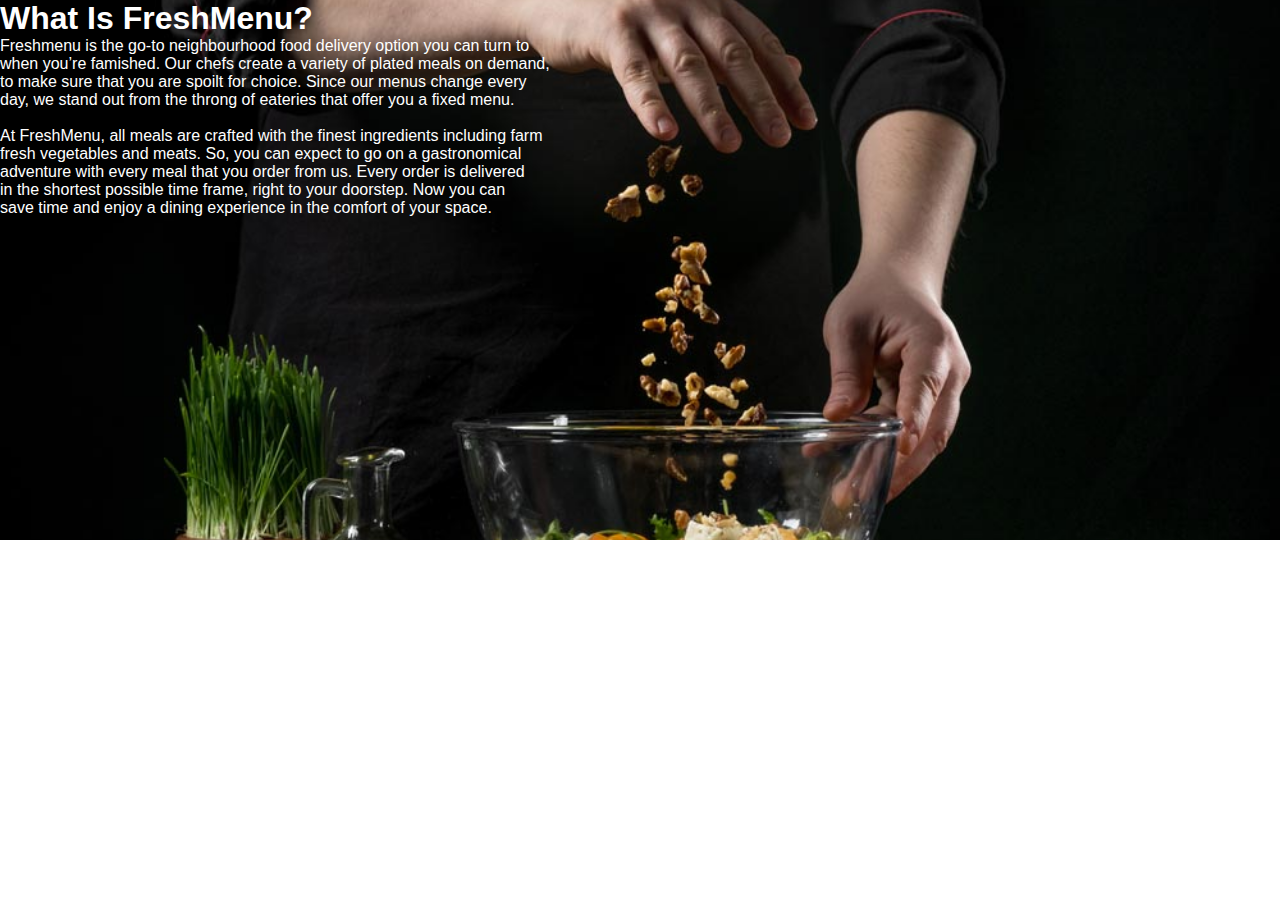
<file: faq.html>
<!DOCTYPE html>
<html lang="en">
<head>
    <meta charset="UTF-8">
    <meta name="viewport" content="width=device-width, initial-scale=1.0">
    <title>Document</title>
    <link rel="stylesheet" href="./styles.css"/>
</head>
<body>
    <div class="faq-hero">
        <div>
            <h1>What Is FreshMenu?</h1>
            <p>Freshmenu is the go-to neighbourhood food delivery option you can turn to <br>when you’re famished. Our chefs create a variety of plated meals on demand,<br> to make sure that you are spoilt for choice. Since our menus change every<br> day, we stand out from the throng of eateries that offer you a fixed menu.<br>

                <br>At FreshMenu, all meals are crafted with the finest ingredients including farm<br> fresh vegetables and meats. So, you can expect to go on a gastronomical<br> adventure with every meal that you order from us. Every order is delivered<br> in the shortest possible time frame, right to your doorstep. Now you can<br> save time and enjoy a dining experience in the comfort of your space.</p>
        </div>
    </div>
</body>
</html>
</file>
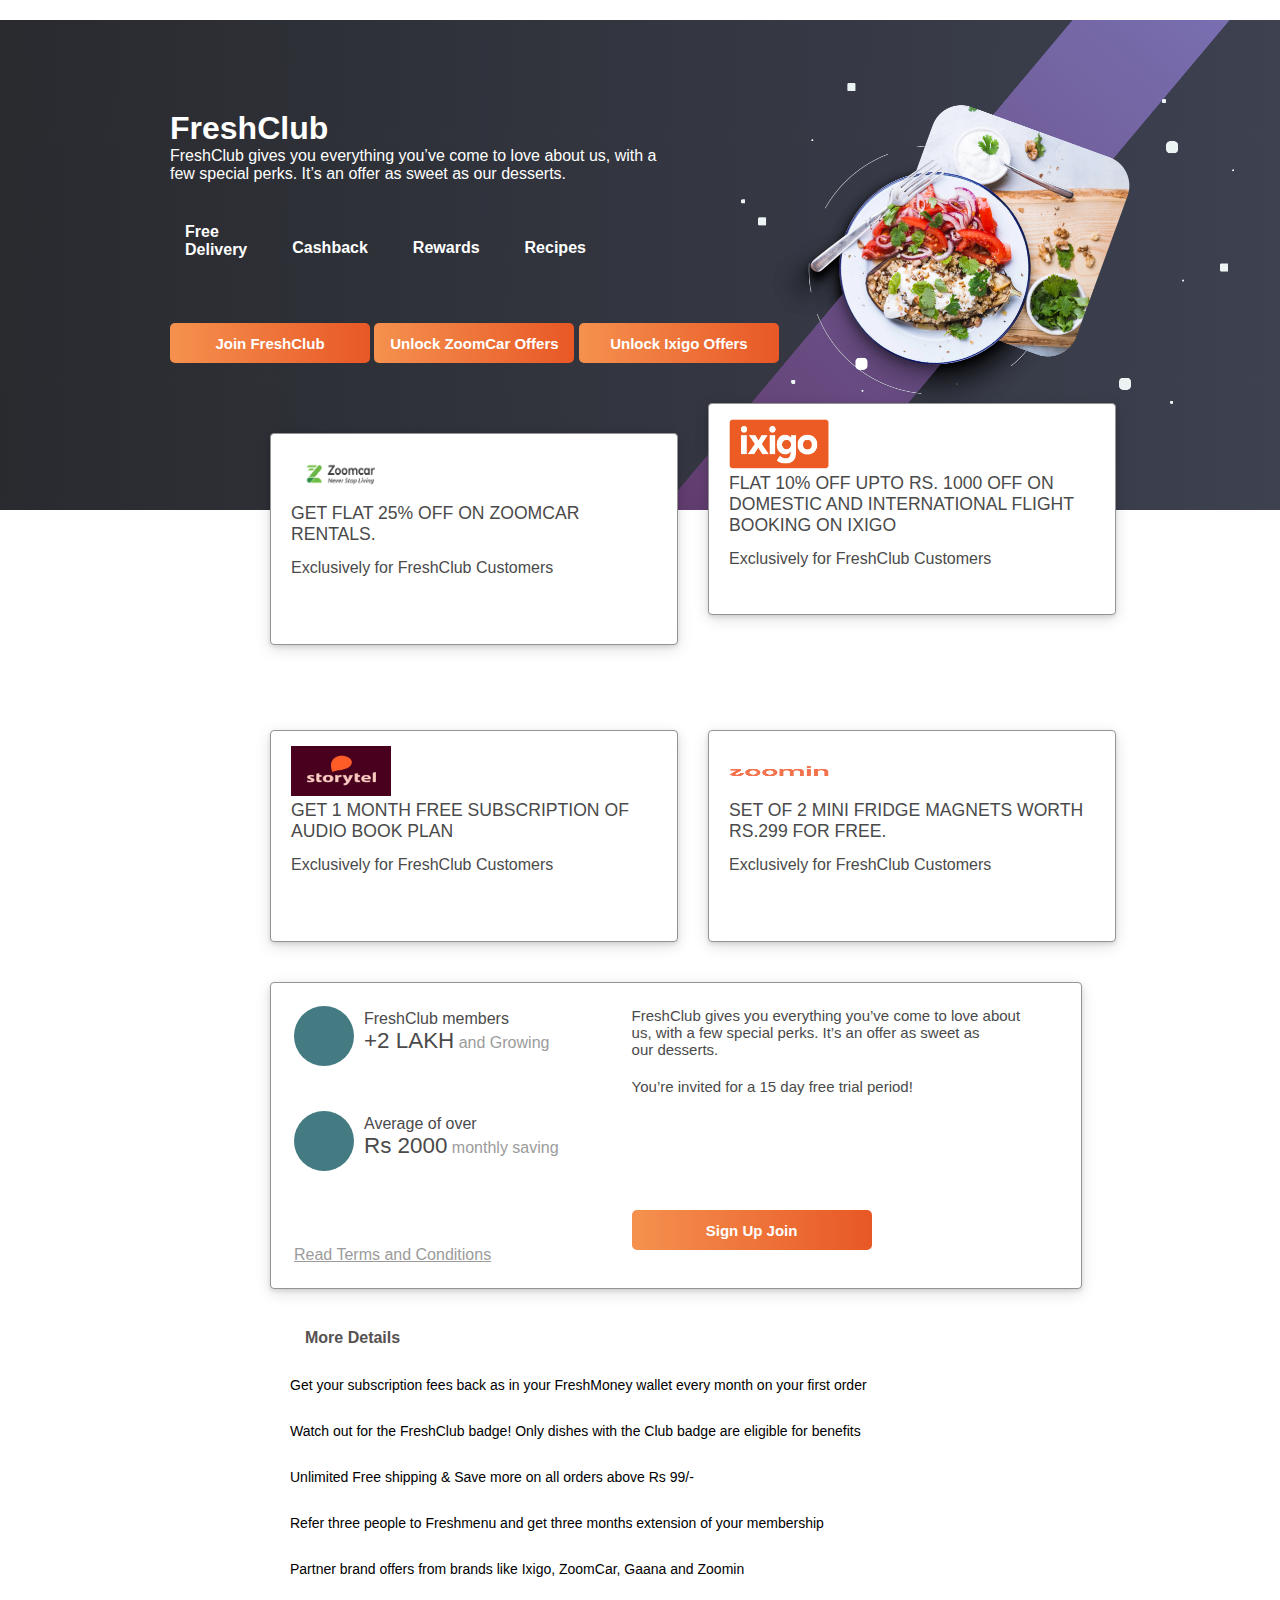
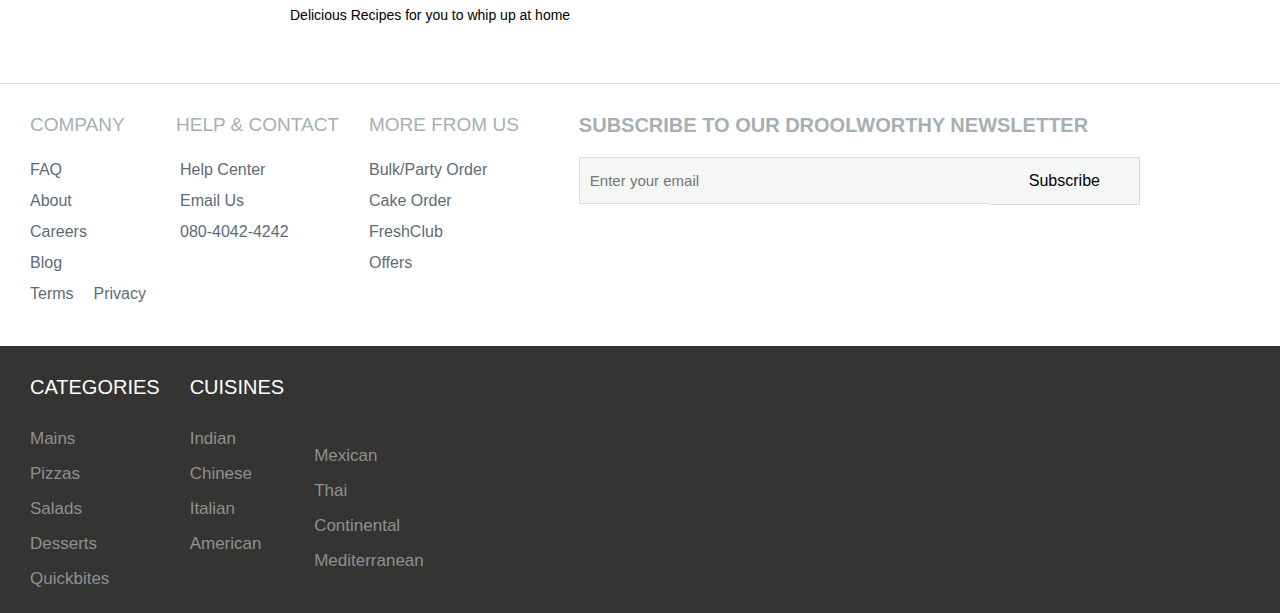
<file: freshclub.html>
<!DOCTYPE html>
<html lang="en">
<head>
    <meta charset="UTF-8">
    <meta name="viewport" content="width=device-width, initial-scale=1.0">
    <title>Document</title>

    <link rel="stylesheet" href="styles.css"/>

    <link rel="stylesheet" href="https://cdnjs.cloudflare.com/ajax/libs/font-awesome/6.5.1/css/all.min.css" integrity="sha512-DTOQO9RWCH3ppGqcWaEA1BIZOC6xxalwEsw9c2QQeAIftl+Vegovlnee1c9QX4TctnWMn13TZye+giMm8e2LwA==" crossorigin="anonymous" referrerpolicy="no-referrer" />

</head>
<body>

    <!-- hero-image start freshclub.html-->
    <div class="bg-top">
        <div class="bg-sub-top">
            <h1>FreshClub</h1>
                <p>FreshClub gives you everything you’ve come to love about us, with a<br>
                few special perks. It’s an offer as sweet as our desserts.</p>

                <div class="deliver">
                    <div class="scooter">
                        <div>
                            <i class="fa-solid fa-person-biking"></i>
                        </div>

                        <div class="scooter-a">
                            <a href="#">Free<br> Delivery</a>
                        </div>
                    </div>

                    <div class="scooter">
                        <div>
                            <i class="fa-solid fa-wallet"></i>
                        </div>

                        <div class="scooter-a">
                            <a href="#" class="cash">Cashback</a>
                        </div>
                    </div>



                    <div class="scooter">
                        <div>
                            <i class="fa-solid fa-medal"></i>
                        </div>

                        <div class="scooter-a">
                            <a href="#" class="cash">Rewards</a>
                        </div>
                    </div>

                    <div class="scooter">
                        <div>
                            <i class="fa-solid fa-bowl-food"></i>
                        </div>

                        <div class="scooter-a">
                            <a href="#" class="cash">Recipes</a>
                        </div>
                    </div>

                </div>
        
        
                <div class="bg-sub-button">
                    <button class="bg-button">Join FreshClub</button>
                    <button class="bg-button">Unlock ZoomCar Offers</button>
                    <button class="bg-button">Unlock Ixigo Offers</button>
                </div>
        
        
        </div>
        

        
        <!-- hero-section two div start  & two div are on hero image-->
        <div class="bg-first-div">
            <!-- hero-section first div freshclub.html -->
            <div class="bg-first-a">
                <img src="./images/bg-first-1.png"/>
                <h1>Get flat 25% off on Zoomcar<br> rentals.</h1>
                <h3>Exclusively for FreshClub Customers</h3>
            </div>
            <!-- hero-section first div freshclub.html end -->

            <!-- hero-section second div freshclub.html start -->
            <div class="bg-first-b">
                <img src="./images/bg-first-2.png"/>
                <h1>Flat 10% Off upto Rs. 1000 Off on Domestic and International flight booking on ixigo</h1>
                <h3>Exclusively for FreshClub Customers</h3>
            </div>
             <!-- hero-section second div freshclub.html end -->
        </div>
        <!-- hero-section two div end -->
       
    
    </div>
    <!-- hero-section end freshclubn.html -->



            <!-- 3rd  &  4th div start -->
            <div class="bg-second-div">
                <div class="bg-first-c">
                    <img src="./images/bg-first-3.png"/>
                    <h1>Get 1 Month Free Subscription of<br> Audio Book Plan</h1>
                    <h3>Exclusively for FreshClub Customers</h3>
                </div>


                <div class="bg-first-c">
                    <img src="./images/bg-first-4.png"/>
                    <h1>Set of 2 Mini Fridge Magnets worth<br> Rs.299 for FREE.</h1>
                    <h3>Exclusively for FreshClub Customers</h3>
                </div>

            
            </div>
            <!-- 3rd  &  4th div end -->



            <!-- join section start -->
            <div class="sign-up-join">
                    <div class="join1">
                        
                        <div  class="sub-join1">
                            <i class="fa-sharp fa-solid fa-users pp"></i>
                            <div>
                                <p>FreshClub members<br>
                                    <strong>+2 LAKH</strong> <span class="grow">and Growing</span></p>
                            </div>

                        </div>



                        <div  class="sub-join1 sub-join2">
                            <i class="fa-solid fa-piggy-bank pp"></i>
                            <div>
                                <p>Average of over<br>
                                    <strong>Rs 2000</strong> <span class="grow">monthly saving</span></p>
                            </div>

                        </div>
                                    
                        <a href="#">Read Terms and Conditions</a>
                                
                    </div>


                    <div class="join2">
                        <p>FreshClub gives you everything you’ve come to love about<br> us, with a few special perks. It’s an offer as sweet as<br> our desserts. </p>
                        <p>You’re invited for a 15 day free trial period!</p>
                        <div>
                            <i class="fa-solid fa-person-biking icons2"></i>
                            <i class="fa-solid fa-wallet  icons"></i>
                            <i class="fa-solid fa-medal  icons"></i>
                            <i class="fa-solid fa-bowl-food  icons"></i>
                        </div>

                        <button>Sign Up Join</button>
                    </div>
            </div>
            <!-- join section end -->


        <!-- paragraph start -->
        <div class="main-leaf">
            <h4>More Details</h4>
            <div  class="leaf-points">
                <i class="fa-brands fa-canadian-maple-leaf"></i><p>Get your subscription fees back as in your FreshMoney wallet every month on your first order</p>
            </div>

            <div  class="leaf-points">
                <i class="fa-brands fa-canadian-maple-leaf"></i><p>Watch out for the FreshClub badge! Only dishes with the Club badge are eligible for benefits</p>
            </div>


            <div  class="leaf-points">
                <i class="fa-brands fa-canadian-maple-leaf"></i><p>Unlimited Free shipping & Save more on all orders above Rs 99/-</p>
            </div>

            <div  class="leaf-points">
                <i class="fa-brands fa-canadian-maple-leaf"></i><p>Refer three people to Freshmenu and get three months extension of your membership</p>
            </div>


            <div  class="leaf-points">
                <i class="fa-brands fa-canadian-maple-leaf"></i><p>Partner brand offers from brands like Ixigo, ZoomCar, Gaana and Zoomin</p>
            </div>
            
            <div  class="leaf-points">
                <i class="fa-brands fa-canadian-maple-leaf"></i><p>Delicious Recipes for you to whip up at home</p>
            </div>
            

        </div>



        <!-- paragraph end -->
    
        <footer>
            <div class="foot-panel1">
                <ul>
                        <p>COMPANY</p>
                        <a href="#">FAQ</a>
                        <a href="#">About</a>
                        <a href="#">Careers</a>
                        <a href="#">Blog</a>
                    <div id="foot-a">
                        <div class="foot-panel-a">
                            <a href="#">Terms</a>
                        </div>
                        <div class="foot-panel-b">
                            <a href="#">Privacy</a>
                        </div>
                    </div> 
                
                </ul>

           
              <ul>
                    <p>HELP & CONTACT</p>
                    <a href="#"><i class="fa-solid fa-handshake-angle"></i>Help Center</a>
                    <a href="#"><i class="fa-solid fa-envelope"></i>Email Us</a>
                    <a href="#"><i class="fa-solid fa-phone"></i>080-4042-4242</a>
                </ul>


                <ul>
                    <p>MORE FROM US</p>
                    <a href="#">Bulk/Party Order</a>
                    <a href="#">Cake Order</a>
                    <a href="freshclub.html">FreshClub</a>
                    <a href="offers.html">Offers</a>
                </ul>


                <div class="subscribe">
                    <h3>SUBSCRIBE TO OUR DROOLWORTHY NEWSLETTER</h3>
                    <div id="emails">
                        <input type="email" placeholder="Enter your email"/>
                        <button type="submit"> Subscribe</button>
                    </div>
                </div>


            </div>




            <div class="foot-panel2">

                <ul>
                    <p>CATEGORIES</p>
                    <a href="#">Mains</a>
                    <a href="#">Pizzas</a>
                    <a href="#">Salads</a>
                    <a href="#">Desserts</a>
                    <a href="#">Quickbites</a> 
                </ul>


                <ul>
                    <p>CUISINES</p>
                    <a href="#">Indian</a>
                    <a href="#">Chinese</a>
                    <a href="#">Italian</a>
                    <a href="#">American</a>
                </ul>

                <ul>
                    
                    <a id="ts" href="#">Mexican</a>
                    <a href="#">Thai</a>
                    <a href="#">Continental</a>
                    <a href="#">Mediterranean</a>
                     
                </ul>



            </div>
        </footer>
    

</body>
</html>
</file>
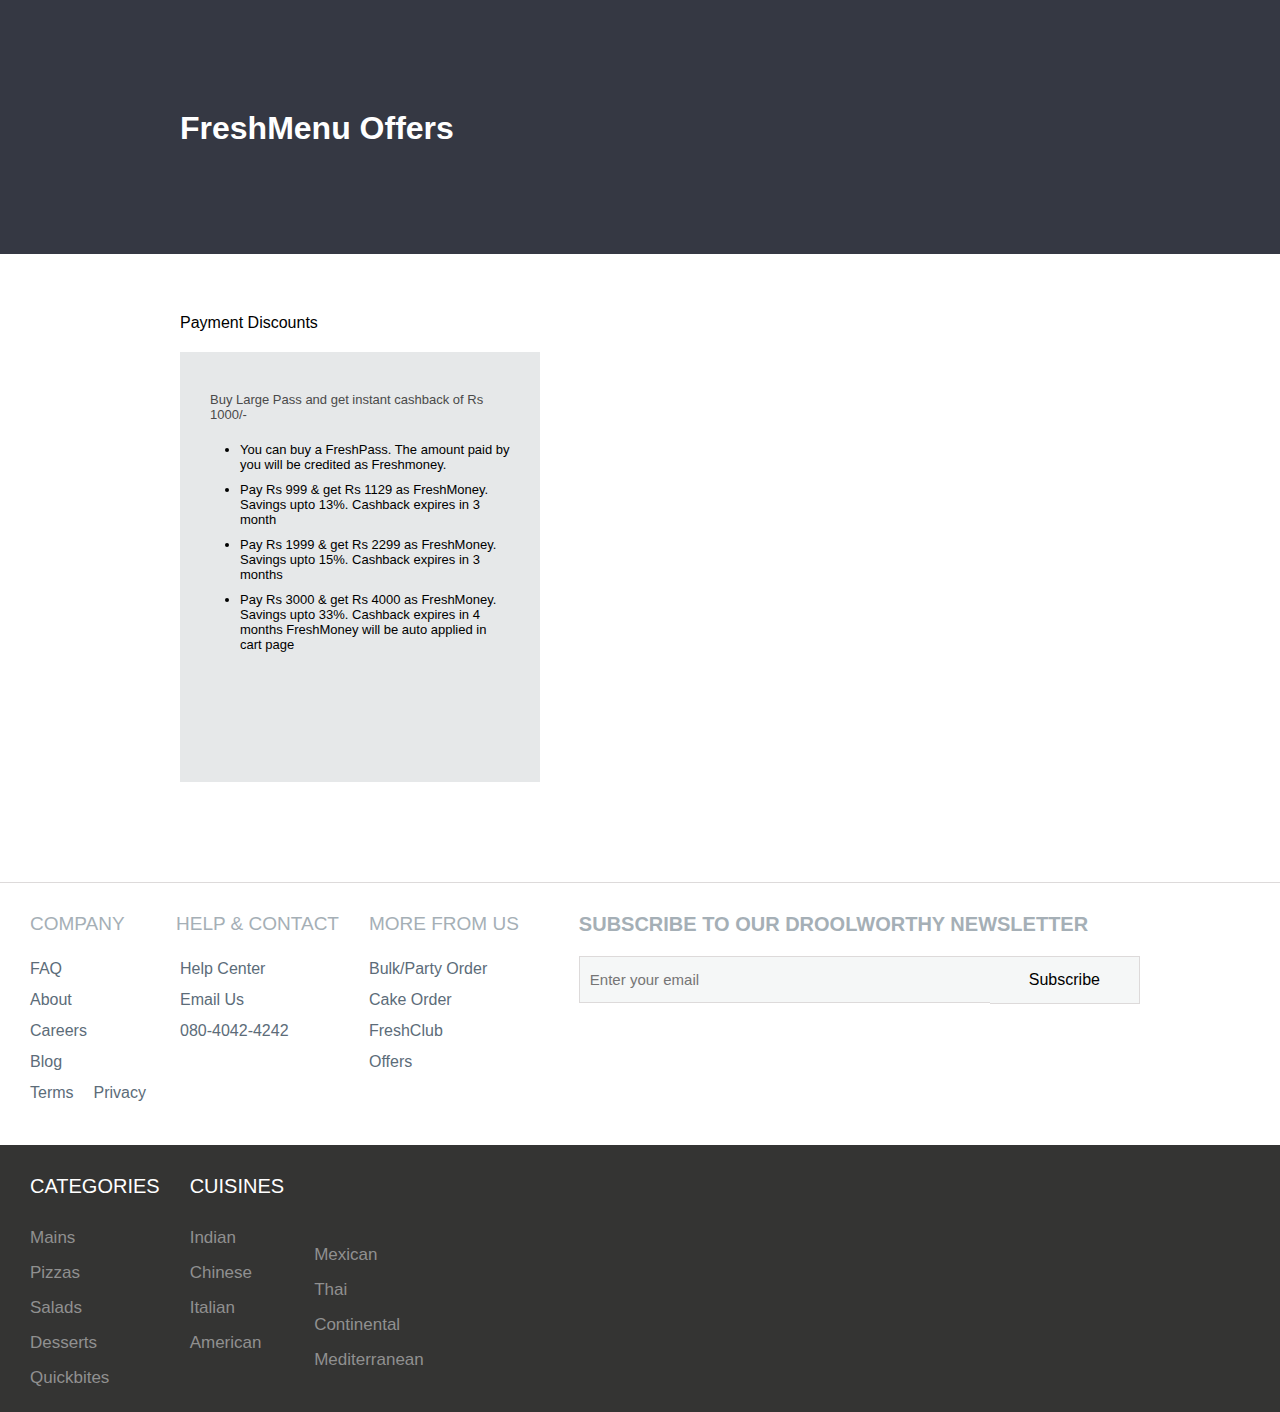
<file: offers.html>
<!DOCTYPE html>
<html lang="en">
<head>
    <meta charset="UTF-8">
    <meta name="viewport" content="width=device-width, initial-scale=1.0">
    <title>Document</title>

    <link rel="stylesheet" href="https://cdnjs.cloudflare.com/ajax/libs/font-awesome/6.5.1/css/all.min.css" integrity="sha512-DTOQO9RWCH3ppGqcWaEA1BIZOC6xxalwEsw9c2QQeAIftl+Vegovlnee1c9QX4TctnWMn13TZye+giMm8e2LwA==" crossorigin="anonymous" referrerpolicy="no-referrer" />

    <link rel="stylesheet" href="styles.css"/>
    
</head>
<body>
    <!-- hero-section of offer-page Start -->
    <div class="new-offer-panel">
        <h1>FreshMenu Offers</h1>
    </div>
    <!-- hero-section of offer-page Start -->


    <!-- div section code start -->
    <div class="new-offer-panel1">
        <p class="aa">Payment Discounts</p>
        <div class="new-offer-subpanel">
            <i class="fa-solid fa-tag"></i>
            <p>Buy Large Pass and get instant cashback of Rs 1000/-</p>
            
            <ul>
                <li>You can buy a FreshPass. The amount paid by you will be credited as Freshmoney.</li>
                <li>Pay Rs 999 & get Rs 1129 as FreshMoney. Savings upto 13%. Cashback expires in 3 month</li>
                <li>Pay Rs 1999 & get Rs 2299 as FreshMoney. Savings upto 15%. Cashback expires in 3 months</li>
                <li>Pay Rs 3000 & get Rs 4000 as FreshMoney. Savings upto 33%. Cashback expires in 4 months
                    FreshMoney will be auto applied in cart page</li>
            </ul>
            
        </div>
    </div>

    <!-- div section code end -->



    <footer>
        <div class="foot-panel1">
            <ul>
                    <p>COMPANY</p>
                    <a href="#">FAQ</a>
                    <a href="#">About</a>
                    <a href="#">Careers</a>
                    <a href="#">Blog</a>
                <div id="foot-a">
                    <div class="foot-panel-a">
                        <a href="#">Terms</a>
                    </div>
                    <div class="foot-panel-b">
                        <a href="#">Privacy</a>
                    </div>
                </div> 
            
            </ul>

       
          <ul>
                <p>HELP & CONTACT</p>
                <a href="#"><i class="fa-solid fa-handshake-angle"></i>Help Center</a>
                <a href="#"><i class="fa-solid fa-envelope"></i>Email Us</a>
                <a href="#"><i class="fa-solid fa-phone"></i>080-4042-4242</a>
            </ul>


            <ul>
                 <p>MORE FROM US</p>
                <a href="#">Bulk/Party Order</a>
                <a href="#">Cake Order</a>
                <a href="#">FreshClub</a>
                <a href="#">Offers</a>
            </ul>


            <div class="subscribe">
                <h3>SUBSCRIBE TO OUR DROOLWORTHY NEWSLETTER</h3>
                <div id="emails">
                    <input type="email" placeholder="Enter your email"/>
                    <button type="submit"> Subscribe</button>
                </div>
            </div>


        </div>




        <div class="foot-panel2">

            <ul>
                <p>CATEGORIES</p>
                <a href="#">Mains</a>
                <a href="#">Pizzas</a>
                <a href="#">Salads</a>
                <a href="#">Desserts</a>
                <a href="#">Quickbites</a> 
            </ul>


            <ul>
                <p>CUISINES</p>
                <a href="#">Indian</a>
                <a href="#">Chinese</a>
                <a href="#">Italian</a>
                <a href="#">American</a>
            </ul>

            <ul>
                
                <a id="ts" href="#">Mexican</a>
                <a href="#">Thai</a>
                <a href="#">Continental</a>
                <a href="#">Mediterranean</a>
                 
            </ul>



        </div>
    </footer>
</body>
</html>
</file>
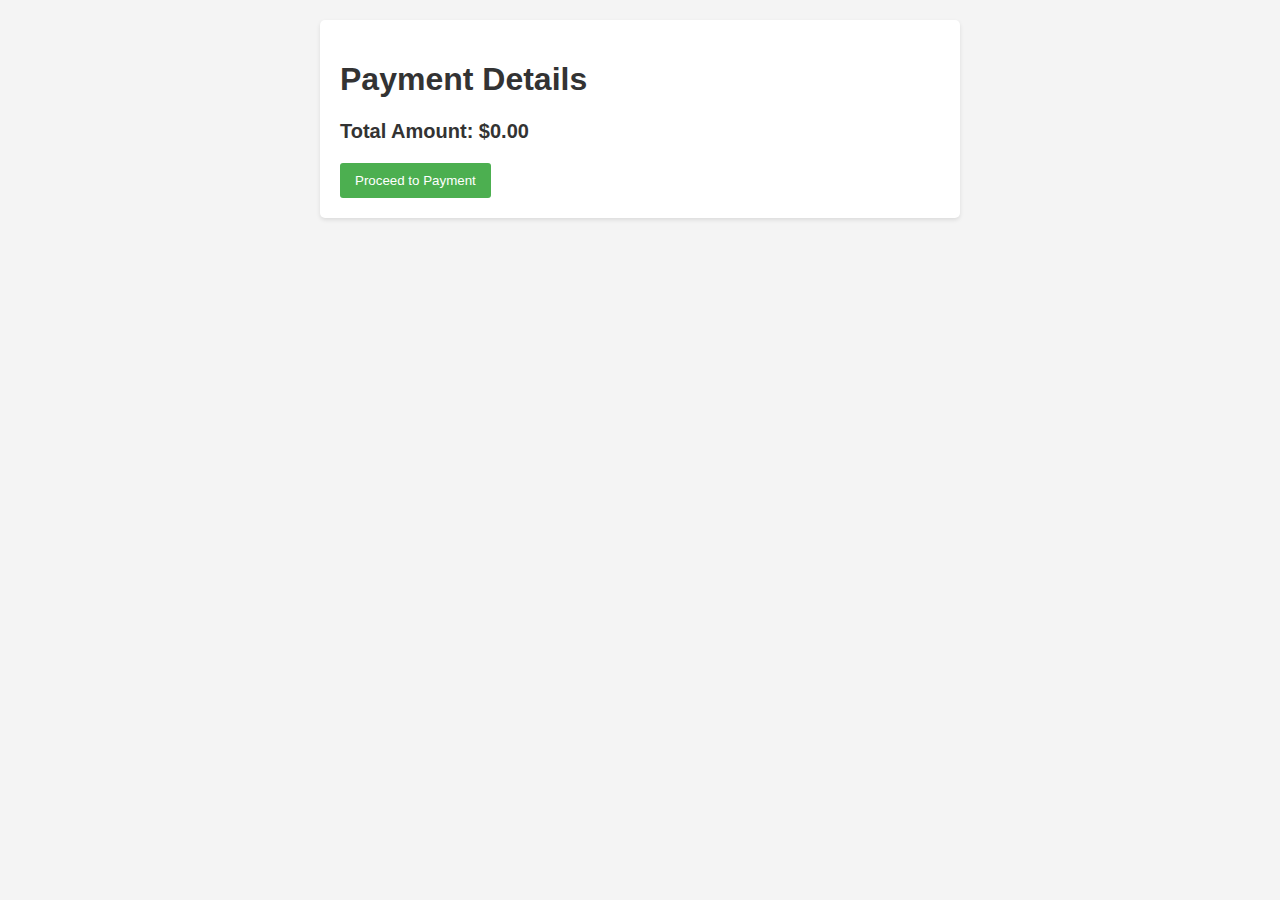
<file: payment.html>
<!DOCTYPE html>
<html lang="en">
<head>
  <meta charset="UTF-8">
  <meta name="viewport" content="width=device-width, initial-scale=1.0">
  <style>
    body {
      font-family: 'Segoe UI', Tahoma, Geneva, Verdana, sans-serif;
      margin: 20px;
      background-color: #f4f4f4;
      color: #333;
    }
    .payment-container {
      max-width: 600px;
      margin: 0 auto;
      background-color: #fff;
      padding: 20px;
      border-radius: 5px;
      box-shadow: 0 2px 4px rgba(0, 0, 0, 0.1);
    }
    h1 {
      color: #333;
    }
    #total-amount {
      font-size: 20px;
      font-weight: bold;
      margin-bottom: 20px;
    }
    #payment-button {
      background-color: #4caf50;
      color: #fff;
      border: none;
      padding: 10px 15px;
      border-radius: 3px;
      cursor: pointer;
    }
  </style>
  <title>Payment Page</title>
</head>
<body>

  <div class="payment-container">
    <h1>Payment Details</h1>
    <p id="total-amount">Total Amount: $0.00</p>
    <button id="payment-button" onclick="processPayment()">Proceed to Payment</button>
  </div>

  <script>
    function processPayment() {
      // Fetch the total amount from the URL parameters
      var urlParams = new URLSearchParams(window.location.search);
      var totalAmount = parseFloat(urlParams.get('totalAmount')) || 0;

      // Display the total amount on the page
      document.getElementById('total-amount').textContent = 'Total Amount: $' + totalAmount.toFixed(2);

      // Implement your payment processing logic here
      // For demonstration purposes, an alert is shown
      alert('Payment processed successfully!');
    }
  </script>

</body>
</html>
</file>
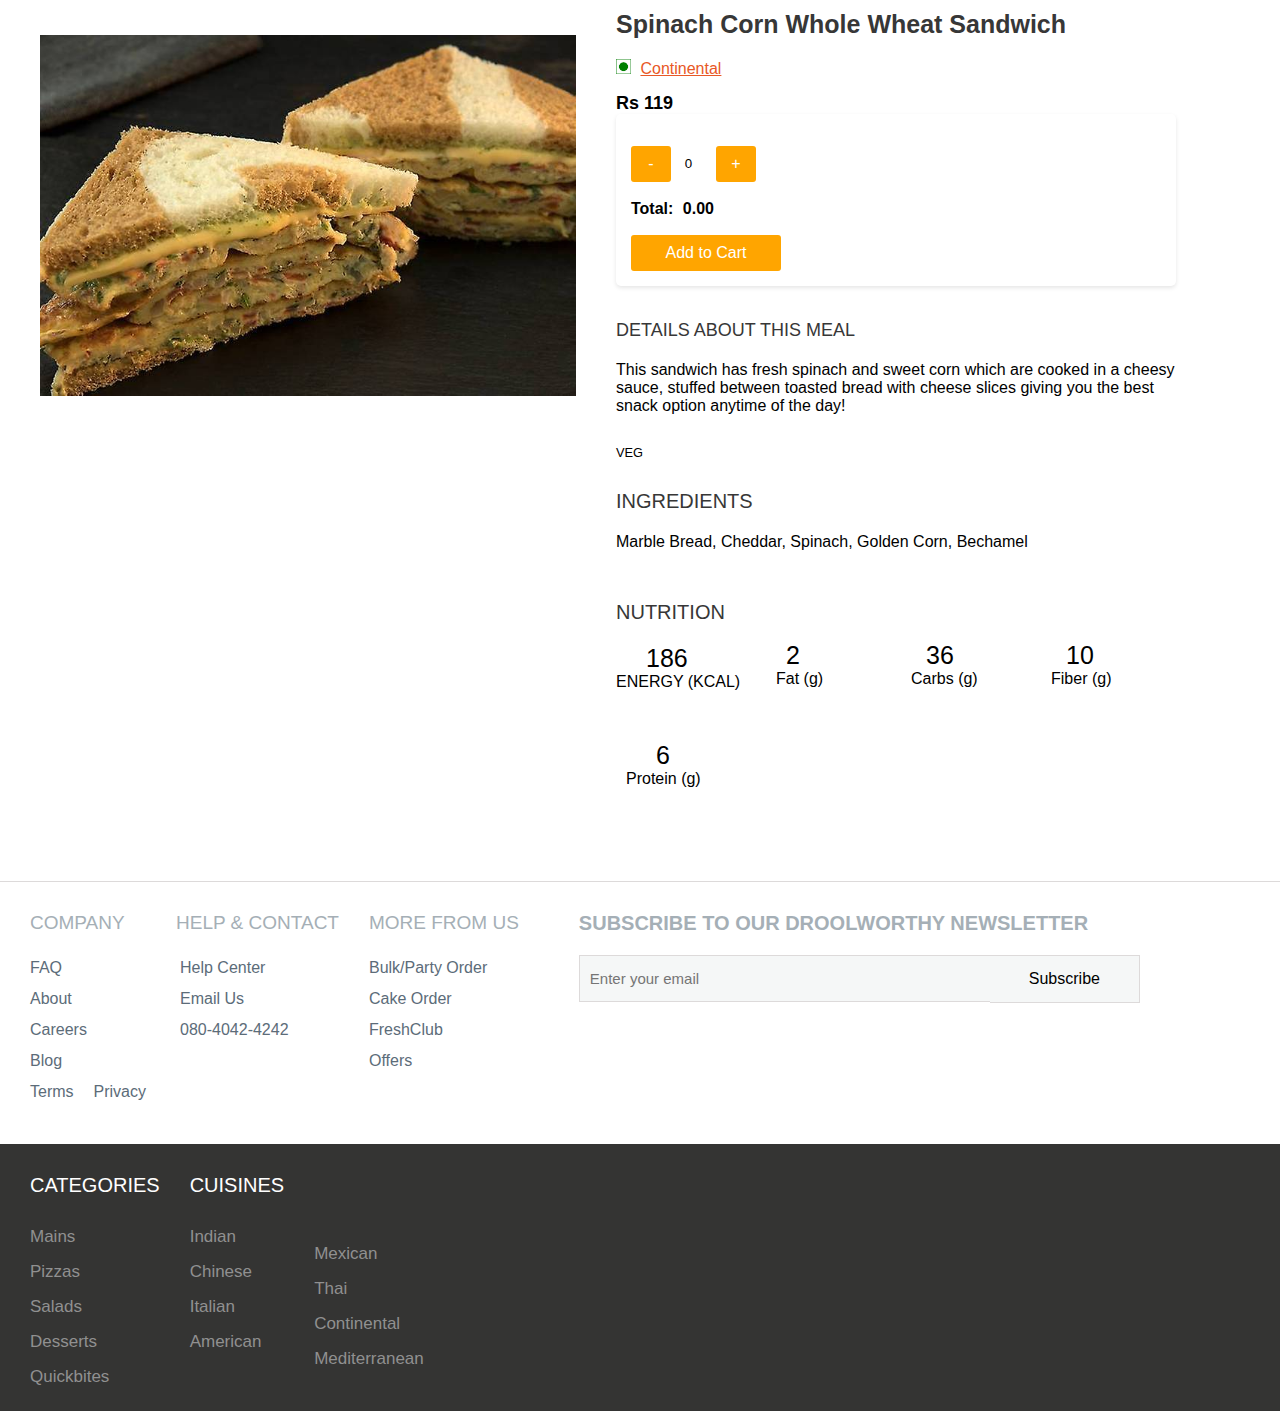
<file: subsand10.html>
<!DOCTYPE html>
<html lang="en">
<head>
    <meta charset="UTF-8">
    <meta name="viewport" content="width=device-width, initial-scale=1.0">
    <title>subsand</title>
    <link rel="stylesheet" href="styles.css"/>


    <link rel="stylesheet" href="https://cdnjs.cloudflare.com/ajax/libs/font-awesome/6.5.1/css/all.min.css" integrity="sha512-DTOQO9RWCH3ppGqcWaEA1BIZOC6xxalwEsw9c2QQeAIftl+Vegovlnee1c9QX4TctnWMn13TZye+giMm8e2LwA==" crossorigin="anonymous" referrerpolicy="no-referrer" />
    
  

</head>
<body>
    <div class="sub-sand-main">
        <!-- image code -->
        <div class="sub-sand-div">
            <img src="./images/sand11.JPG"/>
        </div>

        
        <!-- right-section code-->
        <div class="sub-sand-text">

            
            <h1>Spinach Corn Whole Wheat Sandwich</h1>
            <img src="./images/veg.png"/>
            <a href="#">Continental</a>
            <p class="rs-sand">Rs 119</p>
            



            <div class="item" id="item1">
                <div class="quantity-container">
                  <button onclick="decrementQuantity('quantity1', 119)">-</button>
                  <input type="number" id="quantity1" value="0" readonly>
                  <button onclick="incrementQuantity('quantity1', 119)">+</button>
                  
                </div><br>
                <span>Total: <i class="fa-solid fa-indian-rupee-sign"></i><span id="total1">0.00</span></span>
                <br><button id="addcard" onclick="addItem('Item 1', 119)">Add to Cart</button>
              </div>



           
            <p class="sub-sand-p1">DETAILS ABOUT THIS MEAL</p>
            <p class="sub-sand-p2">This sandwich has fresh spinach and sweet corn which are cooked in a cheesy<br> sauce,
                stuffed between toasted bread with cheese slices giving you the best<br> snack
                option anytime of the day!</p>
                <i class="fa-solid fa-leaf"></i>
                <p class="vegies">VEG</p>
                <h3>INGREDIENTS</h3>
                <p>Marble Bread, Cheddar, Spinach, Golden Corn, Bechamel</p>

                
            <div class="main-nut">
                <div class="nut">
                    <h3>NUTRITION</h3>
                    <p class="nut1">186</p>
                    <p class="nut2">ENERGY (KCAL)</p>
                </div>

                <div class="nut">
                    
                    <p class="nut1 nut111">2</p>
                    <p class="nut2 nut222">Fat (g)</p>
                </div>


                <div class="nut">
                    
                    <p class="nut1 nut111">36</p>
                    <p class="nut2 nut223">Carbs (g)</p>
                </div>


                <div class="nut">
                     
                    <p class="nut1 nut111">10</p>
                    <p class="nut2 nut223">Fiber (g)</p>
                </div>
            </div>

            <div class="nut nuttsec">
                     
                <p class="nut1">6</p>
                <p class="nut2">Protein (g)</p>
            </div>
       
       
        </div>
        <!-- right-section code end -->
    </div>



    <footer>
        <div class="foot-panel1">
            <ul>
                    <p>COMPANY</p>
                    <a href="#">FAQ</a>
                    <a href="#">About</a>
                    <a href="#">Careers</a>
                    <a href="#">Blog</a>
                <div id="foot-a">
                    <div class="foot-panel-a">
                        <a href="#">Terms</a>
                    </div>
                    <div class="foot-panel-b">
                        <a href="#">Privacy</a>
                    </div>
                </div> 
            
            </ul>

       
          <ul>
                <p>HELP & CONTACT</p>
                <a href="#"><i class="fa-solid fa-handshake-angle"></i>Help Center</a>
                <a href="#"><i class="fa-solid fa-envelope"></i>Email Us</a>
                <a href="#"><i class="fa-solid fa-phone"></i>080-4042-4242</a>
            </ul>


            <ul>
                 <p>MORE FROM US</p>
                <a href="#">Bulk/Party Order</a>
                <a href="#">Cake Order</a>
                <a href="#">FreshClub</a>
                <a href="#">Offers</a>
            </ul>


            <div class="subscribe">
                <h3>SUBSCRIBE TO OUR DROOLWORTHY NEWSLETTER</h3>
                <div id="emails">
                    <input type="email" placeholder="Enter your email"/>
                    <button type="submit"> Subscribe</button>
                </div>
            </div>


        </div>




        <div class="foot-panel2">

            <ul>
                <p>CATEGORIES</p>
                <a href="#">Mains</a>
                <a href="#">Pizzas</a>
                <a href="#">Salads</a>
                <a href="#">Desserts</a>
                <a href="#">Quickbites</a> 
            </ul>


            <ul>
                <p>CUISINES</p>
                <a href="#">Indian</a>
                <a href="#">Chinese</a>
                <a href="#">Italian</a>
                <a href="#">American</a>
            </ul>

            <ul>
                
                <a id="ts" href="#">Mexican</a>
                <a href="#">Thai</a>
                <a href="#">Continental</a>
                <a href="#">Mediterranean</a>
                 
            </ul>



        </div>
    </footer>





    <script>
        function incrementQuantity(quantityId, price) {
          var quantityInput = document.getElementById(quantityId);
          var quantity = parseInt(quantityInput.value, 10) + 1;
          quantityInput.value = quantity;
    
          var totalId = 'total' + quantityId.slice(-1);
          var totalElement = document.getElementById(totalId);
          totalElement.textContent = (quantity * price).toFixed(2);
        }
    
        function decrementQuantity(quantityId, price) {
          var quantityInput = document.getElementById(quantityId);
          var quantity = parseInt(quantityInput.value, 10) - 1;
          if (quantity < 0) {
            quantity = 0;
          }
          quantityInput.value = quantity;
    
          var totalId = 'total' + quantityId.slice(-1);
          var totalElement = document.getElementById(totalId);
          totalElement.textContent = (quantity * price).toFixed(2);
        }

      </script>
    
</body>
</html>
</file>
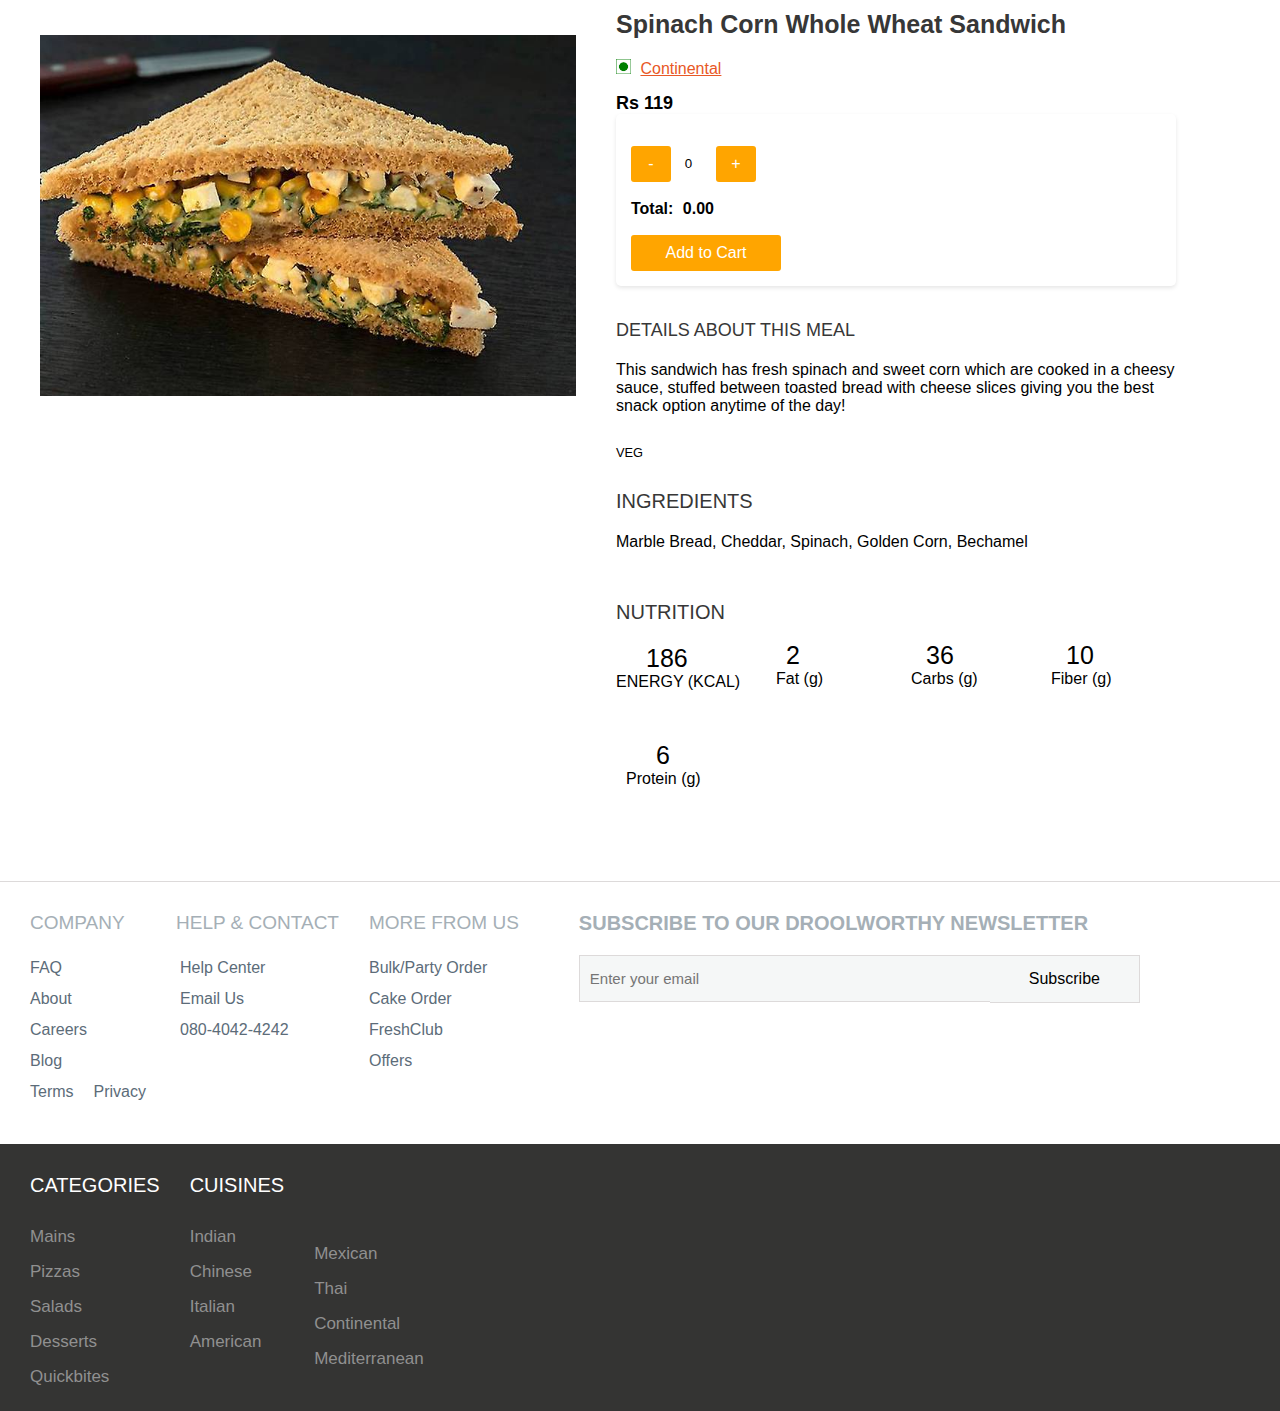
<file: subsand11.html>
<!DOCTYPE html>
<html lang="en">
<head>
    <meta charset="UTF-8">
    <meta name="viewport" content="width=device-width, initial-scale=1.0">
    <title>subsand</title>
    <link rel="stylesheet" href="styles.css"/>


    <link rel="stylesheet" href="https://cdnjs.cloudflare.com/ajax/libs/font-awesome/6.5.1/css/all.min.css" integrity="sha512-DTOQO9RWCH3ppGqcWaEA1BIZOC6xxalwEsw9c2QQeAIftl+Vegovlnee1c9QX4TctnWMn13TZye+giMm8e2LwA==" crossorigin="anonymous" referrerpolicy="no-referrer" />
    
  

</head>
<body>
    <div class="sub-sand-main">
        <!-- image code -->
        <div class="sub-sand-div">
            <img src="./images/sand12.jpg"/>
        </div>

        
        <!-- right-section code-->
        <div class="sub-sand-text">

            
            <h1>Spinach Corn Whole Wheat Sandwich</h1>
            <img src="./images/veg.png"/>
            <a href="#">Continental</a>
            <p class="rs-sand">Rs 119</p>
            



            <div class="item" id="item1">
                <div class="quantity-container">
                  <button onclick="decrementQuantity('quantity1', 119)">-</button>
                  <input type="number" id="quantity1" value="0" readonly>
                  <button onclick="incrementQuantity('quantity1', 119)">+</button>
                  
                </div><br>
                <span>Total: <i class="fa-solid fa-indian-rupee-sign"></i><span id="total1">0.00</span></span>
                <br><button id="addcard" onclick="addItem('Item 1', 119)">Add to Cart</button>
              </div>



           
            <p class="sub-sand-p1">DETAILS ABOUT THIS MEAL</p>
            <p class="sub-sand-p2">This sandwich has fresh spinach and sweet corn which are cooked in a cheesy<br> sauce,
                stuffed between toasted bread with cheese slices giving you the best<br> snack
                option anytime of the day!</p>
                <i class="fa-solid fa-leaf"></i>
                <p class="vegies">VEG</p>
                <h3>INGREDIENTS</h3>
                <p>Marble Bread, Cheddar, Spinach, Golden Corn, Bechamel</p>

                
            <div class="main-nut">
                <div class="nut">
                    <h3>NUTRITION</h3>
                    <p class="nut1">186</p>
                    <p class="nut2">ENERGY (KCAL)</p>
                </div>

                <div class="nut">
                    
                    <p class="nut1 nut111">2</p>
                    <p class="nut2 nut222">Fat (g)</p>
                </div>


                <div class="nut">
                    
                    <p class="nut1 nut111">36</p>
                    <p class="nut2 nut223">Carbs (g)</p>
                </div>


                <div class="nut">
                     
                    <p class="nut1 nut111">10</p>
                    <p class="nut2 nut223">Fiber (g)</p>
                </div>
            </div>

            <div class="nut nuttsec">
                     
                <p class="nut1">6</p>
                <p class="nut2">Protein (g)</p>
            </div>
       
       
        </div>
        <!-- right-section code end -->
    </div>



    <footer>
        <div class="foot-panel1">
            <ul>
                    <p>COMPANY</p>
                    <a href="#">FAQ</a>
                    <a href="#">About</a>
                    <a href="#">Careers</a>
                    <a href="#">Blog</a>
                <div id="foot-a">
                    <div class="foot-panel-a">
                        <a href="#">Terms</a>
                    </div>
                    <div class="foot-panel-b">
                        <a href="#">Privacy</a>
                    </div>
                </div> 
            
            </ul>

       
          <ul>
                <p>HELP & CONTACT</p>
                <a href="#"><i class="fa-solid fa-handshake-angle"></i>Help Center</a>
                <a href="#"><i class="fa-solid fa-envelope"></i>Email Us</a>
                <a href="#"><i class="fa-solid fa-phone"></i>080-4042-4242</a>
            </ul>


            <ul>
                 <p>MORE FROM US</p>
                <a href="#">Bulk/Party Order</a>
                <a href="#">Cake Order</a>
                <a href="#">FreshClub</a>
                <a href="#">Offers</a>
            </ul>


            <div class="subscribe">
                <h3>SUBSCRIBE TO OUR DROOLWORTHY NEWSLETTER</h3>
                <div id="emails">
                    <input type="email" placeholder="Enter your email"/>
                    <button type="submit"> Subscribe</button>
                </div>
            </div>


        </div>




        <div class="foot-panel2">

            <ul>
                <p>CATEGORIES</p>
                <a href="#">Mains</a>
                <a href="#">Pizzas</a>
                <a href="#">Salads</a>
                <a href="#">Desserts</a>
                <a href="#">Quickbites</a> 
            </ul>


            <ul>
                <p>CUISINES</p>
                <a href="#">Indian</a>
                <a href="#">Chinese</a>
                <a href="#">Italian</a>
                <a href="#">American</a>
            </ul>

            <ul>
                
                <a id="ts" href="#">Mexican</a>
                <a href="#">Thai</a>
                <a href="#">Continental</a>
                <a href="#">Mediterranean</a>
                 
            </ul>



        </div>
    </footer>





    <script>
        function incrementQuantity(quantityId, price) {
          var quantityInput = document.getElementById(quantityId);
          var quantity = parseInt(quantityInput.value, 10) + 1;
          quantityInput.value = quantity;
    
          var totalId = 'total' + quantityId.slice(-1);
          var totalElement = document.getElementById(totalId);
          totalElement.textContent = (quantity * price).toFixed(2);
        }
    
        function decrementQuantity(quantityId, price) {
          var quantityInput = document.getElementById(quantityId);
          var quantity = parseInt(quantityInput.value, 10) - 1;
          if (quantity < 0) {
            quantity = 0;
          }
          quantityInput.value = quantity;
    
          var totalId = 'total' + quantityId.slice(-1);
          var totalElement = document.getElementById(totalId);
          totalElement.textContent = (quantity * price).toFixed(2);
        }

      </script>
    
</body>
</html>
</file>
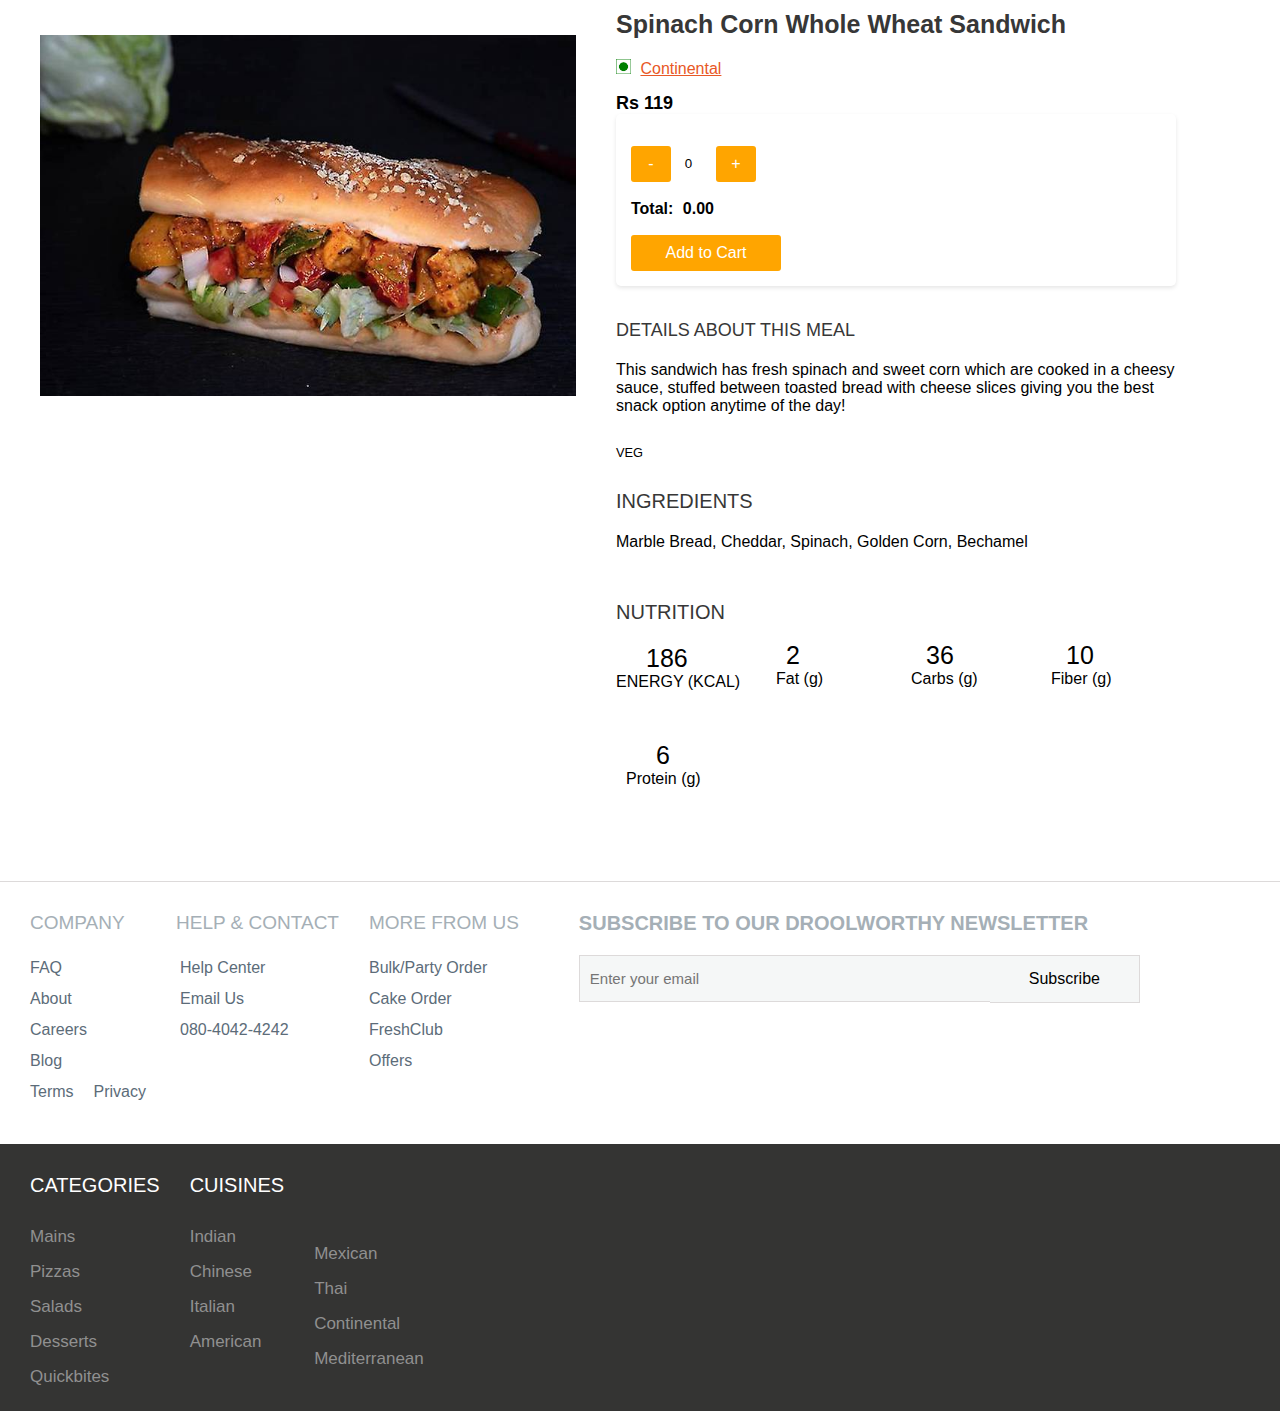
<file: subsand12.html>
<!DOCTYPE html>
<html lang="en">
<head>
    <meta charset="UTF-8">
    <meta name="viewport" content="width=device-width, initial-scale=1.0">
    <title>subsand</title>
    <link rel="stylesheet" href="styles.css"/>


    <link rel="stylesheet" href="https://cdnjs.cloudflare.com/ajax/libs/font-awesome/6.5.1/css/all.min.css" integrity="sha512-DTOQO9RWCH3ppGqcWaEA1BIZOC6xxalwEsw9c2QQeAIftl+Vegovlnee1c9QX4TctnWMn13TZye+giMm8e2LwA==" crossorigin="anonymous" referrerpolicy="no-referrer" />
    
  

</head>
<body>
    <div class="sub-sand-main">
        <!-- image code -->
        <div class="sub-sand-div">
            <img src="./images/sand13.jpg"/>
        </div>

        
        <!-- right-section code-->
        <div class="sub-sand-text">

            
            <h1>Spinach Corn Whole Wheat Sandwich</h1>
            <img src="./images/veg.png"/>
            <a href="#">Continental</a>
            <p class="rs-sand">Rs 119</p>
            



            <div class="item" id="item1">
                <div class="quantity-container">
                  <button onclick="decrementQuantity('quantity1', 119)">-</button>
                  <input type="number" id="quantity1" value="0" readonly>
                  <button onclick="incrementQuantity('quantity1', 119)">+</button>
                  
                </div><br>
                <span>Total: <i class="fa-solid fa-indian-rupee-sign"></i><span id="total1">0.00</span></span>
                <br><button id="addcard" onclick="addItem('Item 1', 119)">Add to Cart</button>
              </div>



           
            <p class="sub-sand-p1">DETAILS ABOUT THIS MEAL</p>
            <p class="sub-sand-p2">This sandwich has fresh spinach and sweet corn which are cooked in a cheesy<br> sauce,
                stuffed between toasted bread with cheese slices giving you the best<br> snack
                option anytime of the day!</p>
                <i class="fa-solid fa-leaf"></i>
                <p class="vegies">VEG</p>
                <h3>INGREDIENTS</h3>
                <p>Marble Bread, Cheddar, Spinach, Golden Corn, Bechamel</p>

                
            <div class="main-nut">
                <div class="nut">
                    <h3>NUTRITION</h3>
                    <p class="nut1">186</p>
                    <p class="nut2">ENERGY (KCAL)</p>
                </div>

                <div class="nut">
                    
                    <p class="nut1 nut111">2</p>
                    <p class="nut2 nut222">Fat (g)</p>
                </div>


                <div class="nut">
                    
                    <p class="nut1 nut111">36</p>
                    <p class="nut2 nut223">Carbs (g)</p>
                </div>


                <div class="nut">
                     
                    <p class="nut1 nut111">10</p>
                    <p class="nut2 nut223">Fiber (g)</p>
                </div>
            </div>

            <div class="nut nuttsec">
                     
                <p class="nut1">6</p>
                <p class="nut2">Protein (g)</p>
            </div>
       
       
        </div>
        <!-- right-section code end -->
    </div>



    <footer>
        <div class="foot-panel1">
            <ul>
                    <p>COMPANY</p>
                    <a href="#">FAQ</a>
                    <a href="#">About</a>
                    <a href="#">Careers</a>
                    <a href="#">Blog</a>
                <div id="foot-a">
                    <div class="foot-panel-a">
                        <a href="#">Terms</a>
                    </div>
                    <div class="foot-panel-b">
                        <a href="#">Privacy</a>
                    </div>
                </div> 
            
            </ul>

       
          <ul>
                <p>HELP & CONTACT</p>
                <a href="#"><i class="fa-solid fa-handshake-angle"></i>Help Center</a>
                <a href="#"><i class="fa-solid fa-envelope"></i>Email Us</a>
                <a href="#"><i class="fa-solid fa-phone"></i>080-4042-4242</a>
            </ul>


            <ul>
                 <p>MORE FROM US</p>
                <a href="#">Bulk/Party Order</a>
                <a href="#">Cake Order</a>
                <a href="#">FreshClub</a>
                <a href="#">Offers</a>
            </ul>


            <div class="subscribe">
                <h3>SUBSCRIBE TO OUR DROOLWORTHY NEWSLETTER</h3>
                <div id="emails">
                    <input type="email" placeholder="Enter your email"/>
                    <button type="submit"> Subscribe</button>
                </div>
            </div>


        </div>




        <div class="foot-panel2">

            <ul>
                <p>CATEGORIES</p>
                <a href="#">Mains</a>
                <a href="#">Pizzas</a>
                <a href="#">Salads</a>
                <a href="#">Desserts</a>
                <a href="#">Quickbites</a> 
            </ul>


            <ul>
                <p>CUISINES</p>
                <a href="#">Indian</a>
                <a href="#">Chinese</a>
                <a href="#">Italian</a>
                <a href="#">American</a>
            </ul>

            <ul>
                
                <a id="ts" href="#">Mexican</a>
                <a href="#">Thai</a>
                <a href="#">Continental</a>
                <a href="#">Mediterranean</a>
                 
            </ul>



        </div>
    </footer>





    <script>
        function incrementQuantity(quantityId, price) {
          var quantityInput = document.getElementById(quantityId);
          var quantity = parseInt(quantityInput.value, 10) + 1;
          quantityInput.value = quantity;
    
          var totalId = 'total' + quantityId.slice(-1);
          var totalElement = document.getElementById(totalId);
          totalElement.textContent = (quantity * price).toFixed(2);
        }
    
        function decrementQuantity(quantityId, price) {
          var quantityInput = document.getElementById(quantityId);
          var quantity = parseInt(quantityInput.value, 10) - 1;
          if (quantity < 0) {
            quantity = 0;
          }
          quantityInput.value = quantity;
    
          var totalId = 'total' + quantityId.slice(-1);
          var totalElement = document.getElementById(totalId);
          totalElement.textContent = (quantity * price).toFixed(2);
        }

      </script>
    
</body>
</html>
</file>
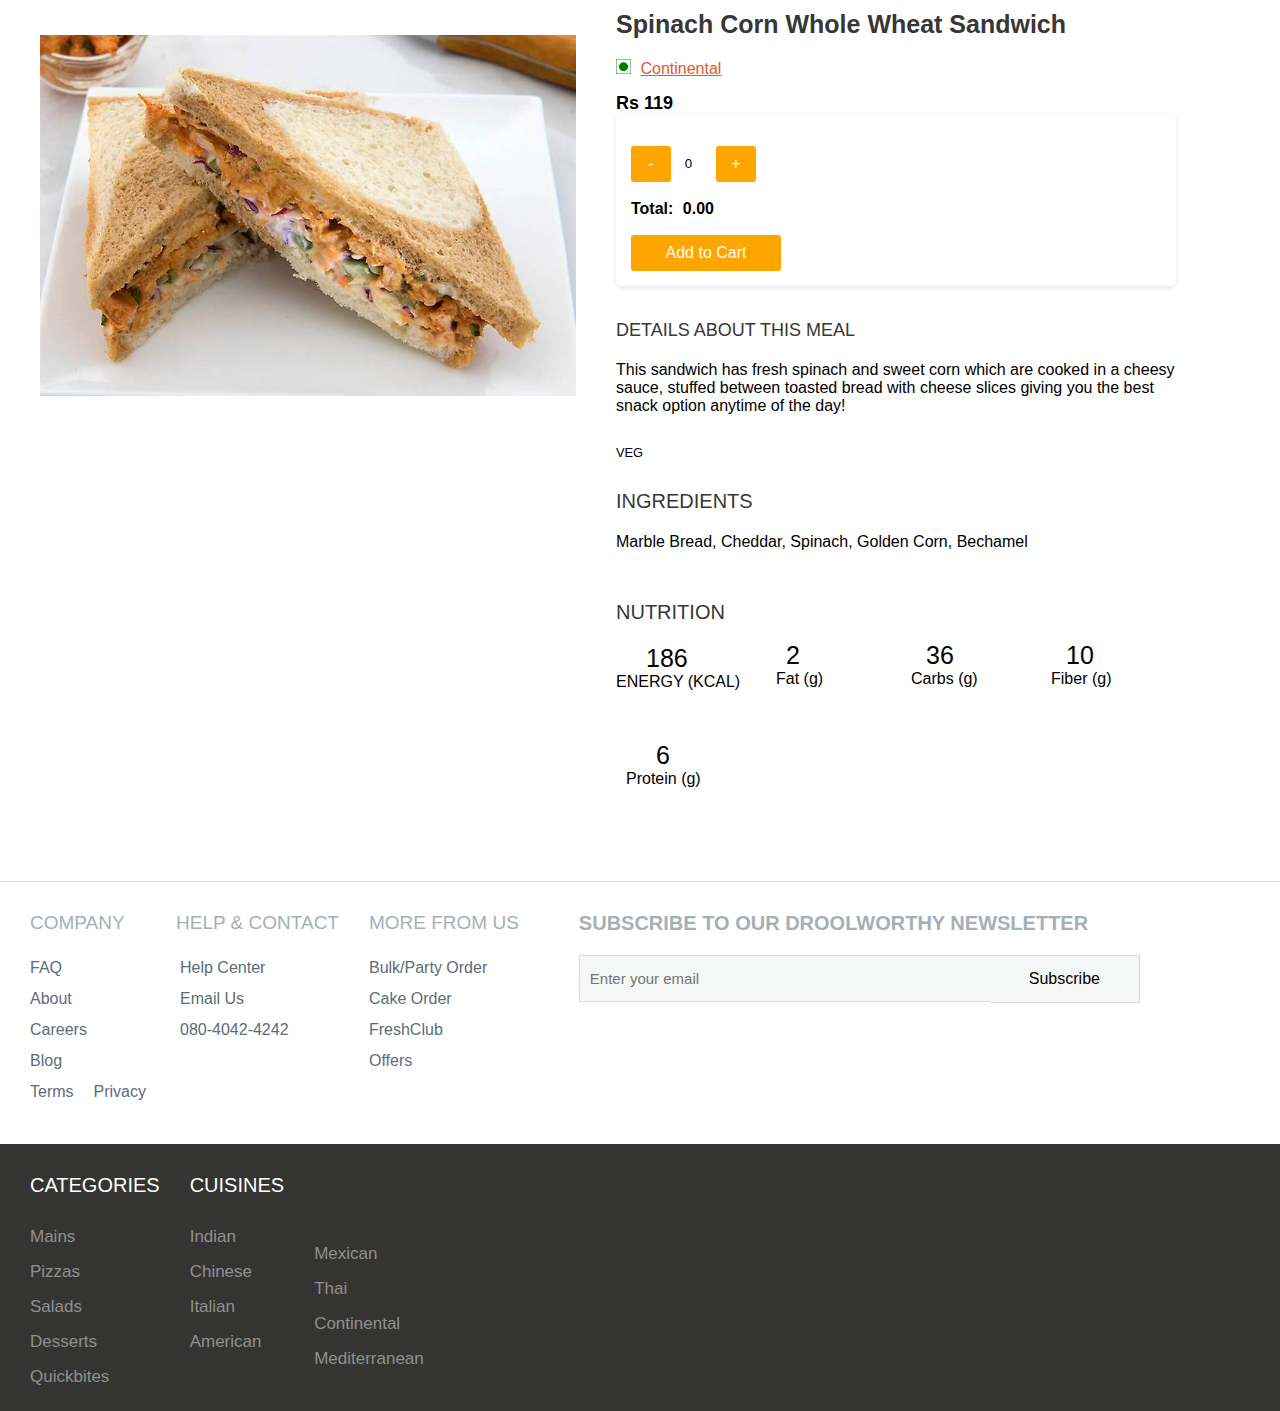
<file: subsand3.html>
<!DOCTYPE html>
<html lang="en">
<head>
    <meta charset="UTF-8">
    <meta name="viewport" content="width=device-width, initial-scale=1.0">
    <title>subsand</title>
    <link rel="stylesheet" href="styles.css"/>


    <link rel="stylesheet" href="https://cdnjs.cloudflare.com/ajax/libs/font-awesome/6.5.1/css/all.min.css" integrity="sha512-DTOQO9RWCH3ppGqcWaEA1BIZOC6xxalwEsw9c2QQeAIftl+Vegovlnee1c9QX4TctnWMn13TZye+giMm8e2LwA==" crossorigin="anonymous" referrerpolicy="no-referrer" />
    
  

</head>
<body>
    <div class="sub-sand-main">
        <!-- image code -->
        <div class="sub-sand-div">
            <img src="./images/sand4.JPG"/>
        </div>

        
        <!-- right-section code-->
        <div class="sub-sand-text">

            
            <h1>Spinach Corn Whole Wheat Sandwich</h1>
            <img src="./images/veg.png"/>
            <a href="#">Continental</a>
            <p class="rs-sand">Rs 119</p>
            



            <div class="item" id="item1">
                <div class="quantity-container">
                  <button onclick="decrementQuantity('quantity1', 119)">-</button>
                  <input type="number" id="quantity1" value="0" readonly>
                  <button onclick="incrementQuantity('quantity1', 119)">+</button>
                  
                </div><br>
                <span>Total: <i class="fa-solid fa-indian-rupee-sign"></i><span id="total1">0.00</span></span>
                <br><button id="addcard" onclick="addItem('Item 1', 119)">Add to Cart</button>
              </div>



           
            <p class="sub-sand-p1">DETAILS ABOUT THIS MEAL</p>
            <p class="sub-sand-p2">This sandwich has fresh spinach and sweet corn which are cooked in a cheesy<br> sauce,
                stuffed between toasted bread with cheese slices giving you the best<br> snack
                option anytime of the day!</p>
                <i class="fa-solid fa-leaf"></i>
                <p class="vegies">VEG</p>
                <h3>INGREDIENTS</h3>
                <p>Marble Bread, Cheddar, Spinach, Golden Corn, Bechamel</p>

                
            <div class="main-nut">
                <div class="nut">
                    <h3>NUTRITION</h3>
                    <p class="nut1">186</p>
                    <p class="nut2">ENERGY (KCAL)</p>
                </div>

                <div class="nut">
                    
                    <p class="nut1 nut111">2</p>
                    <p class="nut2 nut222">Fat (g)</p>
                </div>


                <div class="nut">
                    
                    <p class="nut1 nut111">36</p>
                    <p class="nut2 nut223">Carbs (g)</p>
                </div>


                <div class="nut">
                     
                    <p class="nut1 nut111">10</p>
                    <p class="nut2 nut223">Fiber (g)</p>
                </div>
            </div>

            <div class="nut nuttsec">
                     
                <p class="nut1">6</p>
                <p class="nut2">Protein (g)</p>
            </div>
       
       
        </div>
        <!-- right-section code end -->
    </div>



    <footer>
        <div class="foot-panel1">
            <ul>
                    <p>COMPANY</p>
                    <a href="#">FAQ</a>
                    <a href="#">About</a>
                    <a href="#">Careers</a>
                    <a href="#">Blog</a>
                <div id="foot-a">
                    <div class="foot-panel-a">
                        <a href="#">Terms</a>
                    </div>
                    <div class="foot-panel-b">
                        <a href="#">Privacy</a>
                    </div>
                </div> 
            
            </ul>

       
          <ul>
                <p>HELP & CONTACT</p>
                <a href="#"><i class="fa-solid fa-handshake-angle"></i>Help Center</a>
                <a href="#"><i class="fa-solid fa-envelope"></i>Email Us</a>
                <a href="#"><i class="fa-solid fa-phone"></i>080-4042-4242</a>
            </ul>


            <ul>
                 <p>MORE FROM US</p>
                <a href="#">Bulk/Party Order</a>
                <a href="#">Cake Order</a>
                <a href="#">FreshClub</a>
                <a href="#">Offers</a>
            </ul>


            <div class="subscribe">
                <h3>SUBSCRIBE TO OUR DROOLWORTHY NEWSLETTER</h3>
                <div id="emails">
                    <input type="email" placeholder="Enter your email"/>
                    <button type="submit"> Subscribe</button>
                </div>
            </div>


        </div>




        <div class="foot-panel2">

            <ul>
                <p>CATEGORIES</p>
                <a href="#">Mains</a>
                <a href="#">Pizzas</a>
                <a href="#">Salads</a>
                <a href="#">Desserts</a>
                <a href="#">Quickbites</a> 
            </ul>


            <ul>
                <p>CUISINES</p>
                <a href="#">Indian</a>
                <a href="#">Chinese</a>
                <a href="#">Italian</a>
                <a href="#">American</a>
            </ul>

            <ul>
                
                <a id="ts" href="#">Mexican</a>
                <a href="#">Thai</a>
                <a href="#">Continental</a>
                <a href="#">Mediterranean</a>
                 
            </ul>



        </div>
    </footer>





    <script>
        function incrementQuantity(quantityId, price) {
          var quantityInput = document.getElementById(quantityId);
          var quantity = parseInt(quantityInput.value, 10) + 1;
          quantityInput.value = quantity;
    
          var totalId = 'total' + quantityId.slice(-1);
          var totalElement = document.getElementById(totalId);
          totalElement.textContent = (quantity * price).toFixed(2);
        }
    
        function decrementQuantity(quantityId, price) {
          var quantityInput = document.getElementById(quantityId);
          var quantity = parseInt(quantityInput.value, 10) - 1;
          if (quantity < 0) {
            quantity = 0;
          }
          quantityInput.value = quantity;
    
          var totalId = 'total' + quantityId.slice(-1);
          var totalElement = document.getElementById(totalId);
          totalElement.textContent = (quantity * price).toFixed(2);
        }

      </script>
    
</body>
</html>
</file>
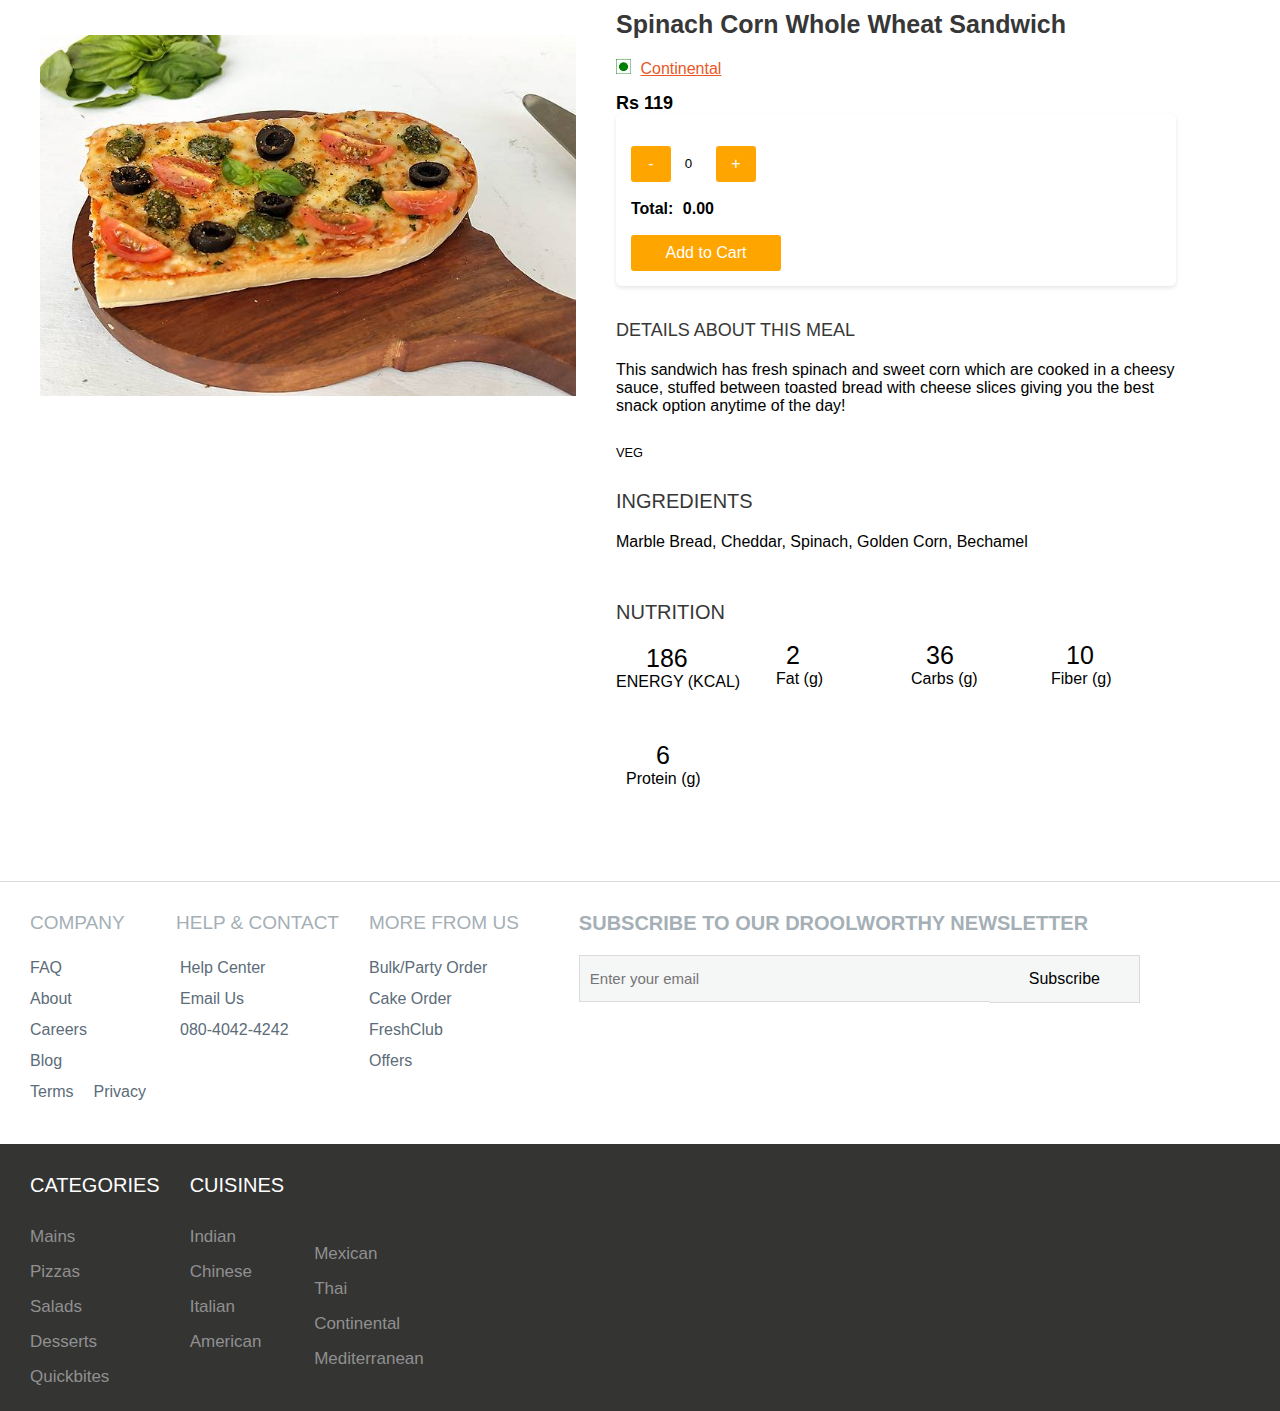
<file: subsand4.html>
<!DOCTYPE html>
<html lang="en">
<head>
    <meta charset="UTF-8">
    <meta name="viewport" content="width=device-width, initial-scale=1.0">
    <title>subsand</title>
    <link rel="stylesheet" href="styles.css"/>


    <link rel="stylesheet" href="https://cdnjs.cloudflare.com/ajax/libs/font-awesome/6.5.1/css/all.min.css" integrity="sha512-DTOQO9RWCH3ppGqcWaEA1BIZOC6xxalwEsw9c2QQeAIftl+Vegovlnee1c9QX4TctnWMn13TZye+giMm8e2LwA==" crossorigin="anonymous" referrerpolicy="no-referrer" />
    
  

</head>
<body>
    <div class="sub-sand-main">
        <!-- image code -->
        <div class="sub-sand-div">
            <img src="./images/sand5.jpg"/>
        </div>

        
        <!-- right-section code-->
        <div class="sub-sand-text">

            
            <h1>Spinach Corn Whole Wheat Sandwich</h1>
            <img src="./images/veg.png"/>
            <a href="#">Continental</a>
            <p class="rs-sand">Rs 119</p>
            



            <div class="item" id="item1">
                <div class="quantity-container">
                  <button onclick="decrementQuantity('quantity1', 119)">-</button>
                  <input type="number" id="quantity1" value="0" readonly>
                  <button onclick="incrementQuantity('quantity1', 119)">+</button>
                  
                </div><br>
                <span>Total: <i class="fa-solid fa-indian-rupee-sign"></i><span id="total1">0.00</span></span>
                <br><button id="addcard" onclick="addItem('Item 1', 119)">Add to Cart</button>
              </div>



           
            <p class="sub-sand-p1">DETAILS ABOUT THIS MEAL</p>
            <p class="sub-sand-p2">This sandwich has fresh spinach and sweet corn which are cooked in a cheesy<br> sauce,
                stuffed between toasted bread with cheese slices giving you the best<br> snack
                option anytime of the day!</p>
                <i class="fa-solid fa-leaf"></i>
                <p class="vegies">VEG</p>
                <h3>INGREDIENTS</h3>
                <p>Marble Bread, Cheddar, Spinach, Golden Corn, Bechamel</p>

                
            <div class="main-nut">
                <div class="nut">
                    <h3>NUTRITION</h3>
                    <p class="nut1">186</p>
                    <p class="nut2">ENERGY (KCAL)</p>
                </div>

                <div class="nut">
                    
                    <p class="nut1 nut111">2</p>
                    <p class="nut2 nut222">Fat (g)</p>
                </div>


                <div class="nut">
                    
                    <p class="nut1 nut111">36</p>
                    <p class="nut2 nut223">Carbs (g)</p>
                </div>


                <div class="nut">
                     
                    <p class="nut1 nut111">10</p>
                    <p class="nut2 nut223">Fiber (g)</p>
                </div>
            </div>

            <div class="nut nuttsec">
                     
                <p class="nut1">6</p>
                <p class="nut2">Protein (g)</p>
            </div>
       
       
        </div>
        <!-- right-section code end -->
    </div>



    <footer>
        <div class="foot-panel1">
            <ul>
                    <p>COMPANY</p>
                    <a href="#">FAQ</a>
                    <a href="#">About</a>
                    <a href="#">Careers</a>
                    <a href="#">Blog</a>
                <div id="foot-a">
                    <div class="foot-panel-a">
                        <a href="#">Terms</a>
                    </div>
                    <div class="foot-panel-b">
                        <a href="#">Privacy</a>
                    </div>
                </div> 
            
            </ul>

       
          <ul>
                <p>HELP & CONTACT</p>
                <a href="#"><i class="fa-solid fa-handshake-angle"></i>Help Center</a>
                <a href="#"><i class="fa-solid fa-envelope"></i>Email Us</a>
                <a href="#"><i class="fa-solid fa-phone"></i>080-4042-4242</a>
            </ul>


            <ul>
                 <p>MORE FROM US</p>
                <a href="#">Bulk/Party Order</a>
                <a href="#">Cake Order</a>
                <a href="#">FreshClub</a>
                <a href="#">Offers</a>
            </ul>


            <div class="subscribe">
                <h3>SUBSCRIBE TO OUR DROOLWORTHY NEWSLETTER</h3>
                <div id="emails">
                    <input type="email" placeholder="Enter your email"/>
                    <button type="submit"> Subscribe</button>
                </div>
            </div>


        </div>




        <div class="foot-panel2">

            <ul>
                <p>CATEGORIES</p>
                <a href="#">Mains</a>
                <a href="#">Pizzas</a>
                <a href="#">Salads</a>
                <a href="#">Desserts</a>
                <a href="#">Quickbites</a> 
            </ul>


            <ul>
                <p>CUISINES</p>
                <a href="#">Indian</a>
                <a href="#">Chinese</a>
                <a href="#">Italian</a>
                <a href="#">American</a>
            </ul>

            <ul>
                
                <a id="ts" href="#">Mexican</a>
                <a href="#">Thai</a>
                <a href="#">Continental</a>
                <a href="#">Mediterranean</a>
                 
            </ul>



        </div>
    </footer>





    <script>
        function incrementQuantity(quantityId, price) {
          var quantityInput = document.getElementById(quantityId);
          var quantity = parseInt(quantityInput.value, 10) + 1;
          quantityInput.value = quantity;
    
          var totalId = 'total' + quantityId.slice(-1);
          var totalElement = document.getElementById(totalId);
          totalElement.textContent = (quantity * price).toFixed(2);
        }
    
        function decrementQuantity(quantityId, price) {
          var quantityInput = document.getElementById(quantityId);
          var quantity = parseInt(quantityInput.value, 10) - 1;
          if (quantity < 0) {
            quantity = 0;
          }
          quantityInput.value = quantity;
    
          var totalId = 'total' + quantityId.slice(-1);
          var totalElement = document.getElementById(totalId);
          totalElement.textContent = (quantity * price).toFixed(2);
        }

      </script>
    
</body>
</html>
</file>
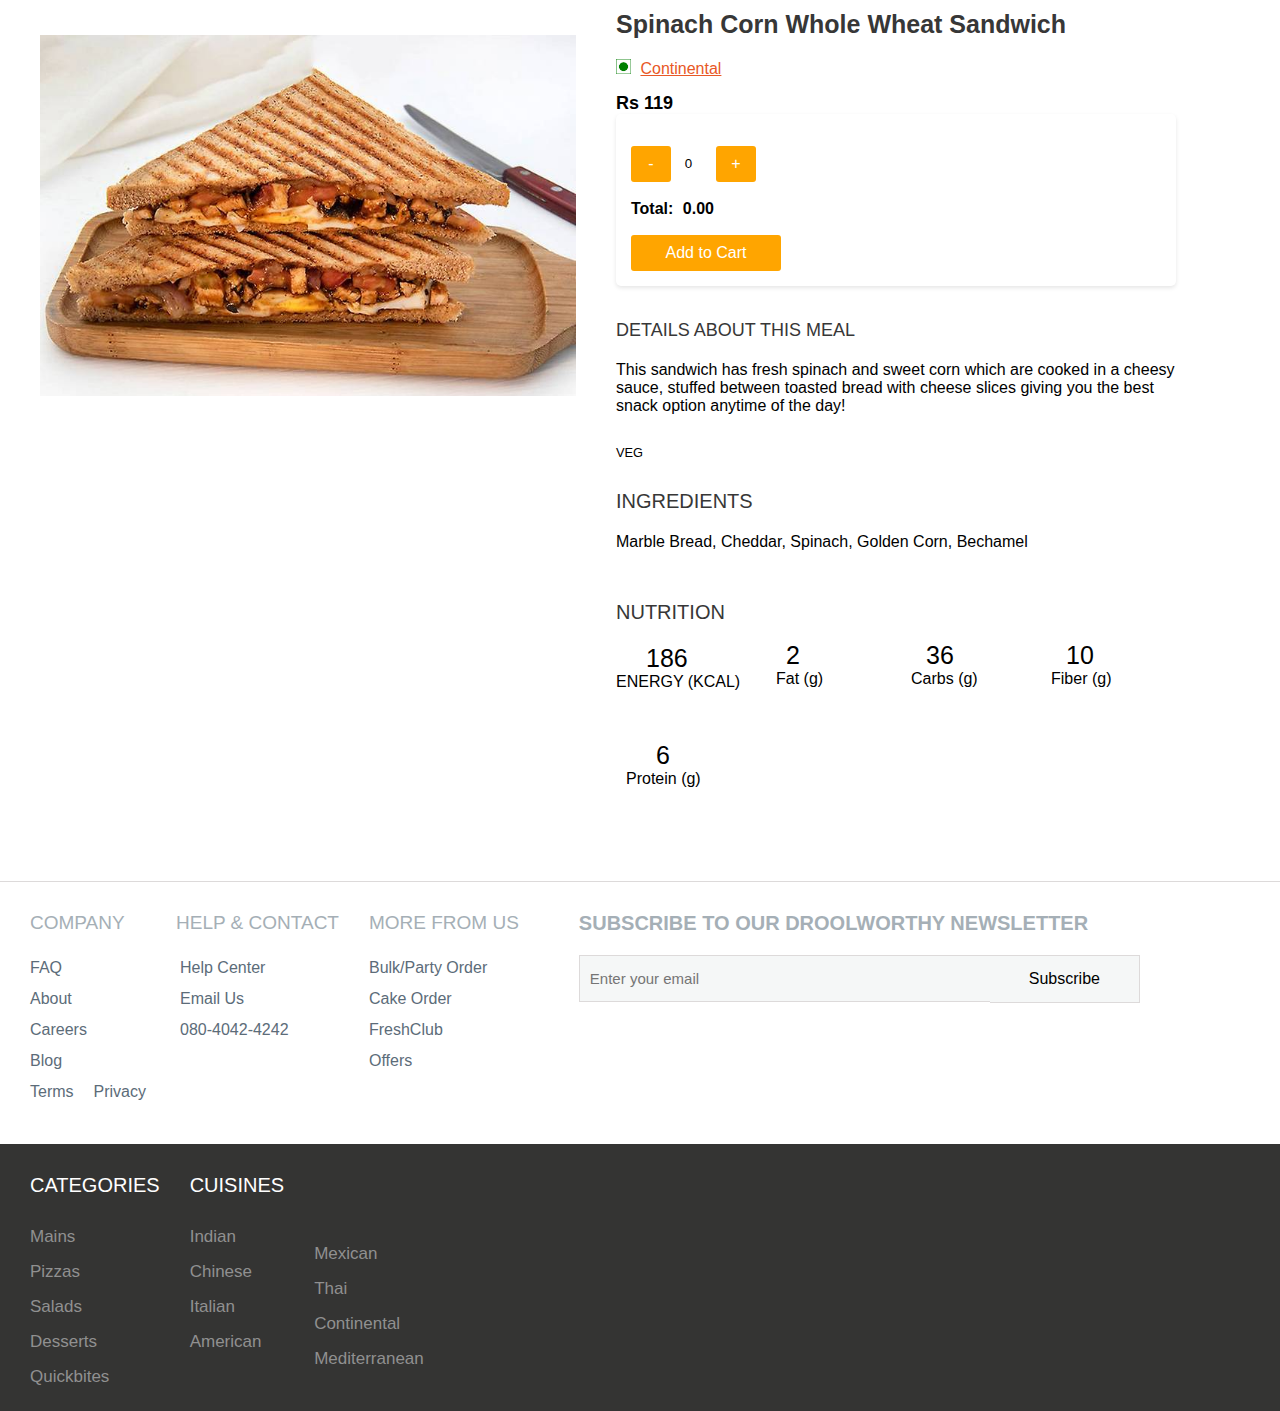
<file: subsand5.html>
<!DOCTYPE html>
<html lang="en">
<head>
    <meta charset="UTF-8">
    <meta name="viewport" content="width=device-width, initial-scale=1.0">
    <title>subsand</title>
    <link rel="stylesheet" href="styles.css"/>


    <link rel="stylesheet" href="https://cdnjs.cloudflare.com/ajax/libs/font-awesome/6.5.1/css/all.min.css" integrity="sha512-DTOQO9RWCH3ppGqcWaEA1BIZOC6xxalwEsw9c2QQeAIftl+Vegovlnee1c9QX4TctnWMn13TZye+giMm8e2LwA==" crossorigin="anonymous" referrerpolicy="no-referrer" />
    
  

</head>
<body>
    <div class="sub-sand-main">
        <!-- image code -->
        <div class="sub-sand-div">
            <img src="./images/sand6.jpg"/>
        </div>

        
        <!-- right-section code-->
        <div class="sub-sand-text">

            
            <h1>Spinach Corn Whole Wheat Sandwich</h1>
            <img src="./images/veg.png"/>
            <a href="#">Continental</a>
            <p class="rs-sand">Rs 119</p>
            



            <div class="item" id="item1">
                <div class="quantity-container">
                  <button onclick="decrementQuantity('quantity1', 119)">-</button>
                  <input type="number" id="quantity1" value="0" readonly>
                  <button onclick="incrementQuantity('quantity1', 119)">+</button>
                  
                </div><br>
                <span>Total: <i class="fa-solid fa-indian-rupee-sign"></i><span id="total1">0.00</span></span>
                <br><button id="addcard" onclick="addItem('Item 1', 119)">Add to Cart</button>
              </div>



           
            <p class="sub-sand-p1">DETAILS ABOUT THIS MEAL</p>
            <p class="sub-sand-p2">This sandwich has fresh spinach and sweet corn which are cooked in a cheesy<br> sauce,
                stuffed between toasted bread with cheese slices giving you the best<br> snack
                option anytime of the day!</p>
                <i class="fa-solid fa-leaf"></i>
                <p class="vegies">VEG</p>
                <h3>INGREDIENTS</h3>
                <p>Marble Bread, Cheddar, Spinach, Golden Corn, Bechamel</p>

                
            <div class="main-nut">
                <div class="nut">
                    <h3>NUTRITION</h3>
                    <p class="nut1">186</p>
                    <p class="nut2">ENERGY (KCAL)</p>
                </div>

                <div class="nut">
                    
                    <p class="nut1 nut111">2</p>
                    <p class="nut2 nut222">Fat (g)</p>
                </div>


                <div class="nut">
                    
                    <p class="nut1 nut111">36</p>
                    <p class="nut2 nut223">Carbs (g)</p>
                </div>


                <div class="nut">
                     
                    <p class="nut1 nut111">10</p>
                    <p class="nut2 nut223">Fiber (g)</p>
                </div>
            </div>

            <div class="nut nuttsec">
                     
                <p class="nut1">6</p>
                <p class="nut2">Protein (g)</p>
            </div>
       
       
        </div>
        <!-- right-section code end -->
    </div>



    <footer>
        <div class="foot-panel1">
            <ul>
                    <p>COMPANY</p>
                    <a href="#">FAQ</a>
                    <a href="#">About</a>
                    <a href="#">Careers</a>
                    <a href="#">Blog</a>
                <div id="foot-a">
                    <div class="foot-panel-a">
                        <a href="#">Terms</a>
                    </div>
                    <div class="foot-panel-b">
                        <a href="#">Privacy</a>
                    </div>
                </div> 
            
            </ul>

       
          <ul>
                <p>HELP & CONTACT</p>
                <a href="#"><i class="fa-solid fa-handshake-angle"></i>Help Center</a>
                <a href="#"><i class="fa-solid fa-envelope"></i>Email Us</a>
                <a href="#"><i class="fa-solid fa-phone"></i>080-4042-4242</a>
            </ul>


            <ul>
                 <p>MORE FROM US</p>
                <a href="#">Bulk/Party Order</a>
                <a href="#">Cake Order</a>
                <a href="#">FreshClub</a>
                <a href="#">Offers</a>
            </ul>


            <div class="subscribe">
                <h3>SUBSCRIBE TO OUR DROOLWORTHY NEWSLETTER</h3>
                <div id="emails">
                    <input type="email" placeholder="Enter your email"/>
                    <button type="submit"> Subscribe</button>
                </div>
            </div>


        </div>




        <div class="foot-panel2">

            <ul>
                <p>CATEGORIES</p>
                <a href="#">Mains</a>
                <a href="#">Pizzas</a>
                <a href="#">Salads</a>
                <a href="#">Desserts</a>
                <a href="#">Quickbites</a> 
            </ul>


            <ul>
                <p>CUISINES</p>
                <a href="#">Indian</a>
                <a href="#">Chinese</a>
                <a href="#">Italian</a>
                <a href="#">American</a>
            </ul>

            <ul>
                
                <a id="ts" href="#">Mexican</a>
                <a href="#">Thai</a>
                <a href="#">Continental</a>
                <a href="#">Mediterranean</a>
                 
            </ul>



        </div>
    </footer>





    <script>
        function incrementQuantity(quantityId, price) {
          var quantityInput = document.getElementById(quantityId);
          var quantity = parseInt(quantityInput.value, 10) + 1;
          quantityInput.value = quantity;
    
          var totalId = 'total' + quantityId.slice(-1);
          var totalElement = document.getElementById(totalId);
          totalElement.textContent = (quantity * price).toFixed(2);
        }
    
        function decrementQuantity(quantityId, price) {
          var quantityInput = document.getElementById(quantityId);
          var quantity = parseInt(quantityInput.value, 10) - 1;
          if (quantity < 0) {
            quantity = 0;
          }
          quantityInput.value = quantity;
    
          var totalId = 'total' + quantityId.slice(-1);
          var totalElement = document.getElementById(totalId);
          totalElement.textContent = (quantity * price).toFixed(2);
        }

      </script>
    
</body>
</html>
</file>
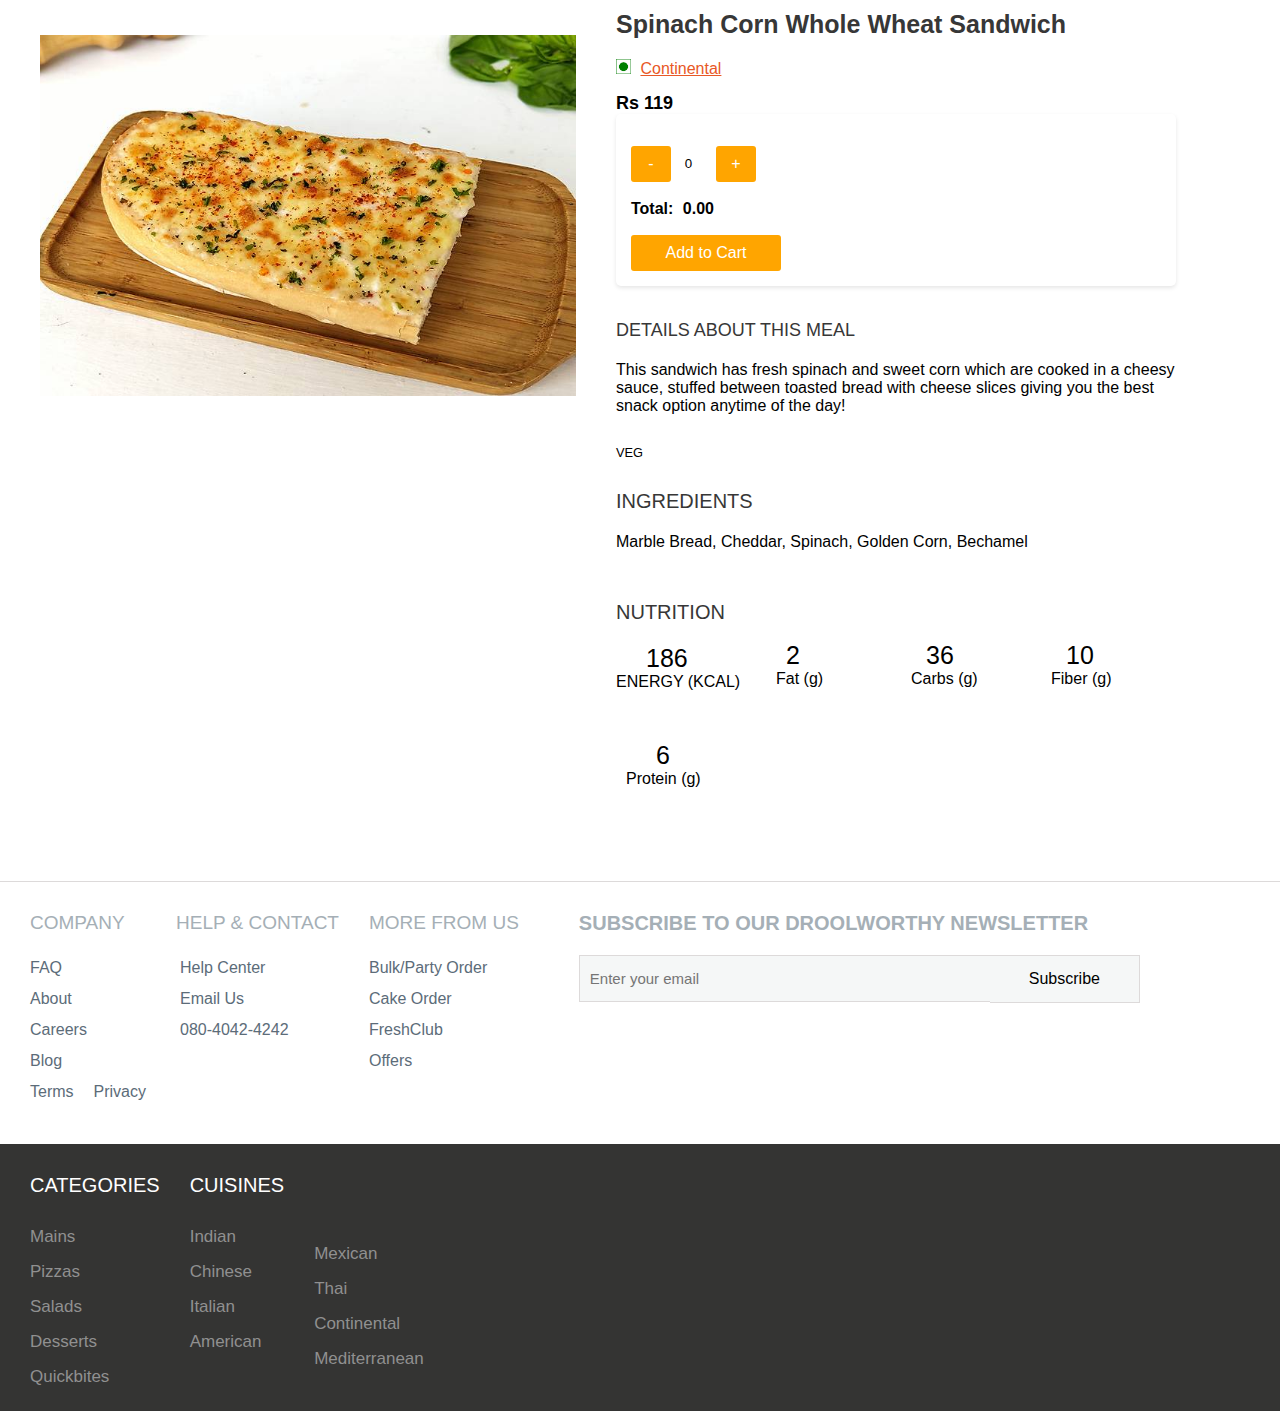
<file: subsand6.html>
<!DOCTYPE html>
<html lang="en">
<head>
    <meta charset="UTF-8">
    <meta name="viewport" content="width=device-width, initial-scale=1.0">
    <title>subsand</title>
    <link rel="stylesheet" href="styles.css"/>


    <link rel="stylesheet" href="https://cdnjs.cloudflare.com/ajax/libs/font-awesome/6.5.1/css/all.min.css" integrity="sha512-DTOQO9RWCH3ppGqcWaEA1BIZOC6xxalwEsw9c2QQeAIftl+Vegovlnee1c9QX4TctnWMn13TZye+giMm8e2LwA==" crossorigin="anonymous" referrerpolicy="no-referrer" />
    
  

</head>
<body>
    <div class="sub-sand-main">
        <!-- image code -->
        <div class="sub-sand-div">
            <img src="./images/sand7.jpg"/>
        </div>

        
        <!-- right-section code-->
        <div class="sub-sand-text">

            
            <h1>Spinach Corn Whole Wheat Sandwich</h1>
            <img src="./images/veg.png"/>
            <a href="#">Continental</a>
            <p class="rs-sand">Rs 119</p>
            



            <div class="item" id="item1">
                <div class="quantity-container">
                  <button onclick="decrementQuantity('quantity1', 119)">-</button>
                  <input type="number" id="quantity1" value="0" readonly>
                  <button onclick="incrementQuantity('quantity1', 119)">+</button>
                  
                </div><br>
                <span>Total: <i class="fa-solid fa-indian-rupee-sign"></i><span id="total1">0.00</span></span>
                <br><button id="addcard" onclick="addItem('Item 1', 119)">Add to Cart</button>
              </div>



           
            <p class="sub-sand-p1">DETAILS ABOUT THIS MEAL</p>
            <p class="sub-sand-p2">This sandwich has fresh spinach and sweet corn which are cooked in a cheesy<br> sauce,
                stuffed between toasted bread with cheese slices giving you the best<br> snack
                option anytime of the day!</p>
                <i class="fa-solid fa-leaf"></i>
                <p class="vegies">VEG</p>
                <h3>INGREDIENTS</h3>
                <p>Marble Bread, Cheddar, Spinach, Golden Corn, Bechamel</p>

                
            <div class="main-nut">
                <div class="nut">
                    <h3>NUTRITION</h3>
                    <p class="nut1">186</p>
                    <p class="nut2">ENERGY (KCAL)</p>
                </div>

                <div class="nut">
                    
                    <p class="nut1 nut111">2</p>
                    <p class="nut2 nut222">Fat (g)</p>
                </div>


                <div class="nut">
                    
                    <p class="nut1 nut111">36</p>
                    <p class="nut2 nut223">Carbs (g)</p>
                </div>


                <div class="nut">
                     
                    <p class="nut1 nut111">10</p>
                    <p class="nut2 nut223">Fiber (g)</p>
                </div>
            </div>

            <div class="nut nuttsec">
                     
                <p class="nut1">6</p>
                <p class="nut2">Protein (g)</p>
            </div>
       
       
        </div>
        <!-- right-section code end -->
    </div>



    <footer>
        <div class="foot-panel1">
            <ul>
                    <p>COMPANY</p>
                    <a href="#">FAQ</a>
                    <a href="#">About</a>
                    <a href="#">Careers</a>
                    <a href="#">Blog</a>
                <div id="foot-a">
                    <div class="foot-panel-a">
                        <a href="#">Terms</a>
                    </div>
                    <div class="foot-panel-b">
                        <a href="#">Privacy</a>
                    </div>
                </div> 
            
            </ul>

       
          <ul>
                <p>HELP & CONTACT</p>
                <a href="#"><i class="fa-solid fa-handshake-angle"></i>Help Center</a>
                <a href="#"><i class="fa-solid fa-envelope"></i>Email Us</a>
                <a href="#"><i class="fa-solid fa-phone"></i>080-4042-4242</a>
            </ul>


            <ul>
                 <p>MORE FROM US</p>
                <a href="#">Bulk/Party Order</a>
                <a href="#">Cake Order</a>
                <a href="#">FreshClub</a>
                <a href="#">Offers</a>
            </ul>


            <div class="subscribe">
                <h3>SUBSCRIBE TO OUR DROOLWORTHY NEWSLETTER</h3>
                <div id="emails">
                    <input type="email" placeholder="Enter your email"/>
                    <button type="submit"> Subscribe</button>
                </div>
            </div>


        </div>




        <div class="foot-panel2">

            <ul>
                <p>CATEGORIES</p>
                <a href="#">Mains</a>
                <a href="#">Pizzas</a>
                <a href="#">Salads</a>
                <a href="#">Desserts</a>
                <a href="#">Quickbites</a> 
            </ul>


            <ul>
                <p>CUISINES</p>
                <a href="#">Indian</a>
                <a href="#">Chinese</a>
                <a href="#">Italian</a>
                <a href="#">American</a>
            </ul>

            <ul>
                
                <a id="ts" href="#">Mexican</a>
                <a href="#">Thai</a>
                <a href="#">Continental</a>
                <a href="#">Mediterranean</a>
                 
            </ul>



        </div>
    </footer>





    <script>
        function incrementQuantity(quantityId, price) {
          var quantityInput = document.getElementById(quantityId);
          var quantity = parseInt(quantityInput.value, 10) + 1;
          quantityInput.value = quantity;
    
          var totalId = 'total' + quantityId.slice(-1);
          var totalElement = document.getElementById(totalId);
          totalElement.textContent = (quantity * price).toFixed(2);
        }
    
        function decrementQuantity(quantityId, price) {
          var quantityInput = document.getElementById(quantityId);
          var quantity = parseInt(quantityInput.value, 10) - 1;
          if (quantity < 0) {
            quantity = 0;
          }
          quantityInput.value = quantity;
    
          var totalId = 'total' + quantityId.slice(-1);
          var totalElement = document.getElementById(totalId);
          totalElement.textContent = (quantity * price).toFixed(2);
        }

      </script>
    
</body>
</html>
</file>
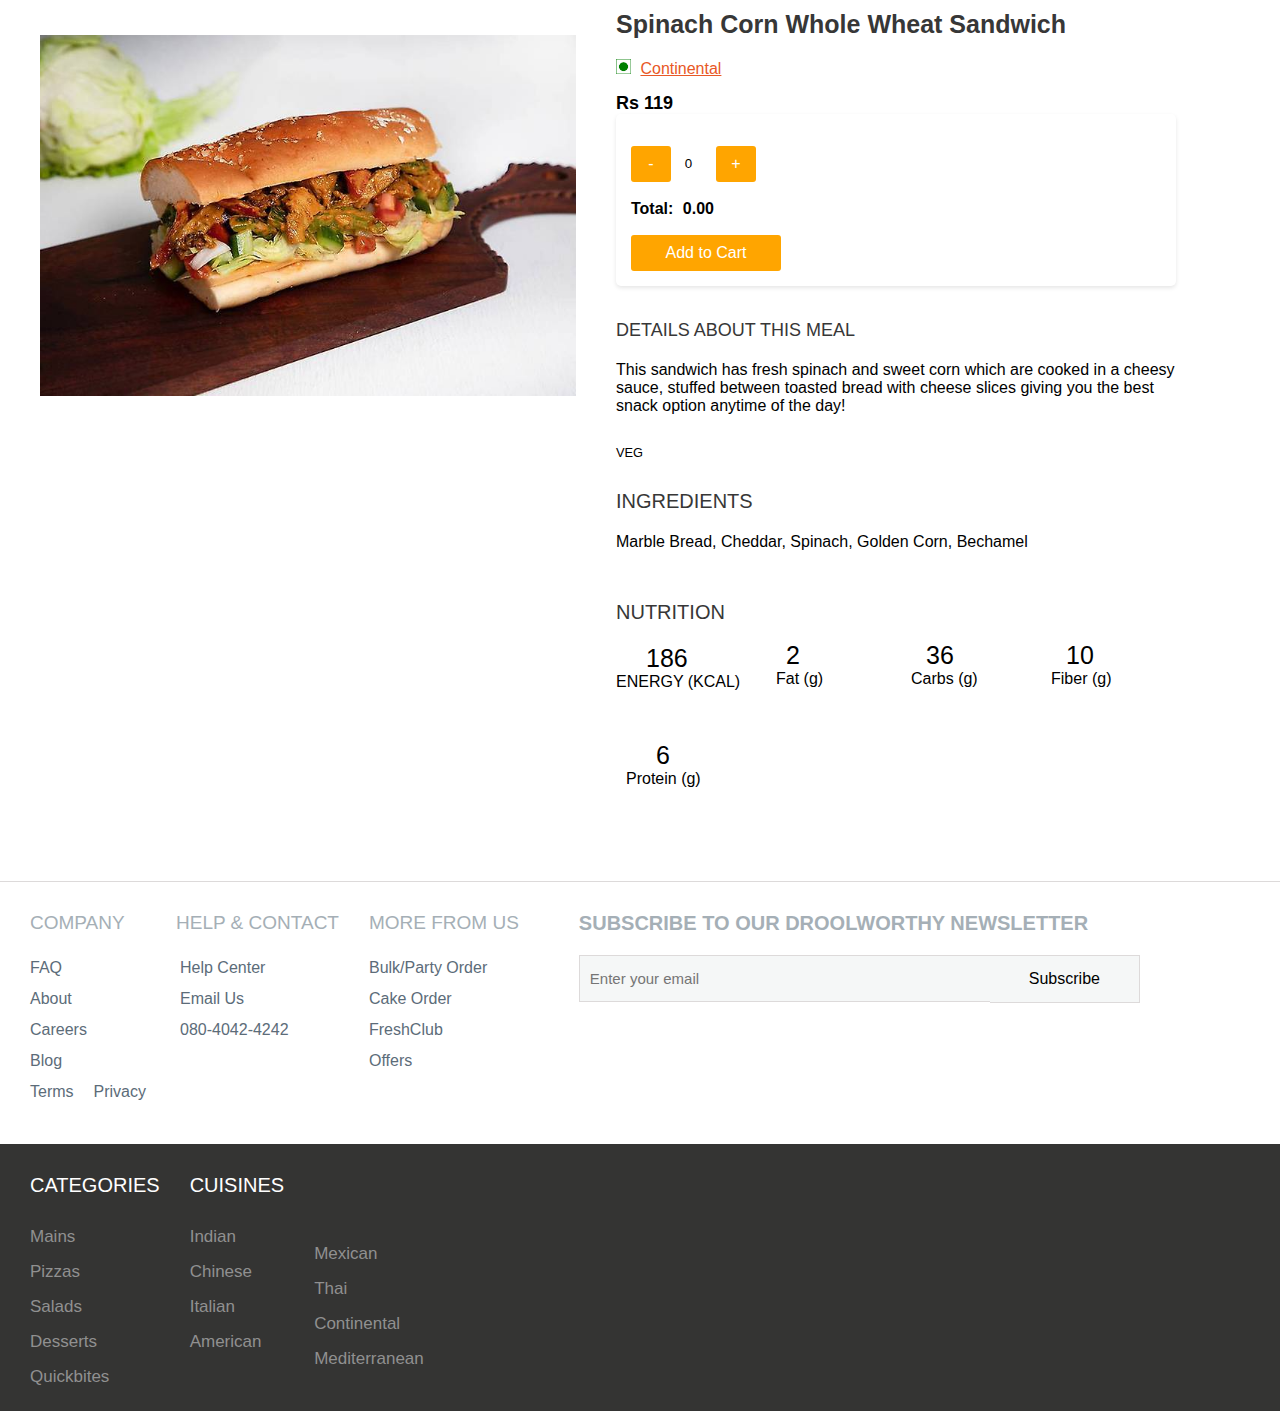
<file: subsand7.html>
<!DOCTYPE html>
<html lang="en">
<head>
    <meta charset="UTF-8">
    <meta name="viewport" content="width=device-width, initial-scale=1.0">
    <title>subsand</title>
    <link rel="stylesheet" href="styles.css"/>


    <link rel="stylesheet" href="https://cdnjs.cloudflare.com/ajax/libs/font-awesome/6.5.1/css/all.min.css" integrity="sha512-DTOQO9RWCH3ppGqcWaEA1BIZOC6xxalwEsw9c2QQeAIftl+Vegovlnee1c9QX4TctnWMn13TZye+giMm8e2LwA==" crossorigin="anonymous" referrerpolicy="no-referrer" />
    
  

</head>
<body>
    <div class="sub-sand-main">
        <!-- image code -->
        <div class="sub-sand-div">
            <img src="./images/sand8.jpg"/>
        </div>

        
        <!-- right-section code-->
        <div class="sub-sand-text">

            
            <h1>Spinach Corn Whole Wheat Sandwich</h1>
            <img src="./images/veg.png"/>
            <a href="#">Continental</a>
            <p class="rs-sand">Rs 119</p>
            



            <div class="item" id="item1">
                <div class="quantity-container">
                  <button onclick="decrementQuantity('quantity1', 119)">-</button>
                  <input type="number" id="quantity1" value="0" readonly>
                  <button onclick="incrementQuantity('quantity1', 119)">+</button>
                  
                </div><br>
                <span>Total: <i class="fa-solid fa-indian-rupee-sign"></i><span id="total1">0.00</span></span>
                <br><button id="addcard" onclick="addItem('Item 1', 119)">Add to Cart</button>
              </div>



           
            <p class="sub-sand-p1">DETAILS ABOUT THIS MEAL</p>
            <p class="sub-sand-p2">This sandwich has fresh spinach and sweet corn which are cooked in a cheesy<br> sauce,
                stuffed between toasted bread with cheese slices giving you the best<br> snack
                option anytime of the day!</p>
                <i class="fa-solid fa-leaf"></i>
                <p class="vegies">VEG</p>
                <h3>INGREDIENTS</h3>
                <p>Marble Bread, Cheddar, Spinach, Golden Corn, Bechamel</p>

                
            <div class="main-nut">
                <div class="nut">
                    <h3>NUTRITION</h3>
                    <p class="nut1">186</p>
                    <p class="nut2">ENERGY (KCAL)</p>
                </div>

                <div class="nut">
                    
                    <p class="nut1 nut111">2</p>
                    <p class="nut2 nut222">Fat (g)</p>
                </div>


                <div class="nut">
                    
                    <p class="nut1 nut111">36</p>
                    <p class="nut2 nut223">Carbs (g)</p>
                </div>


                <div class="nut">
                     
                    <p class="nut1 nut111">10</p>
                    <p class="nut2 nut223">Fiber (g)</p>
                </div>
            </div>

            <div class="nut nuttsec">
                     
                <p class="nut1">6</p>
                <p class="nut2">Protein (g)</p>
            </div>
       
       
        </div>
        <!-- right-section code end -->
    </div>



    <footer>
        <div class="foot-panel1">
            <ul>
                    <p>COMPANY</p>
                    <a href="#">FAQ</a>
                    <a href="#">About</a>
                    <a href="#">Careers</a>
                    <a href="#">Blog</a>
                <div id="foot-a">
                    <div class="foot-panel-a">
                        <a href="#">Terms</a>
                    </div>
                    <div class="foot-panel-b">
                        <a href="#">Privacy</a>
                    </div>
                </div> 
            
            </ul>

       
          <ul>
                <p>HELP & CONTACT</p>
                <a href="#"><i class="fa-solid fa-handshake-angle"></i>Help Center</a>
                <a href="#"><i class="fa-solid fa-envelope"></i>Email Us</a>
                <a href="#"><i class="fa-solid fa-phone"></i>080-4042-4242</a>
            </ul>


            <ul>
                 <p>MORE FROM US</p>
                <a href="#">Bulk/Party Order</a>
                <a href="#">Cake Order</a>
                <a href="#">FreshClub</a>
                <a href="#">Offers</a>
            </ul>


            <div class="subscribe">
                <h3>SUBSCRIBE TO OUR DROOLWORTHY NEWSLETTER</h3>
                <div id="emails">
                    <input type="email" placeholder="Enter your email"/>
                    <button type="submit"> Subscribe</button>
                </div>
            </div>


        </div>




        <div class="foot-panel2">

            <ul>
                <p>CATEGORIES</p>
                <a href="#">Mains</a>
                <a href="#">Pizzas</a>
                <a href="#">Salads</a>
                <a href="#">Desserts</a>
                <a href="#">Quickbites</a> 
            </ul>


            <ul>
                <p>CUISINES</p>
                <a href="#">Indian</a>
                <a href="#">Chinese</a>
                <a href="#">Italian</a>
                <a href="#">American</a>
            </ul>

            <ul>
                
                <a id="ts" href="#">Mexican</a>
                <a href="#">Thai</a>
                <a href="#">Continental</a>
                <a href="#">Mediterranean</a>
                 
            </ul>



        </div>
    </footer>





    <script>
        function incrementQuantity(quantityId, price) {
          var quantityInput = document.getElementById(quantityId);
          var quantity = parseInt(quantityInput.value, 10) + 1;
          quantityInput.value = quantity;
    
          var totalId = 'total' + quantityId.slice(-1);
          var totalElement = document.getElementById(totalId);
          totalElement.textContent = (quantity * price).toFixed(2);
        }
    
        function decrementQuantity(quantityId, price) {
          var quantityInput = document.getElementById(quantityId);
          var quantity = parseInt(quantityInput.value, 10) - 1;
          if (quantity < 0) {
            quantity = 0;
          }
          quantityInput.value = quantity;
    
          var totalId = 'total' + quantityId.slice(-1);
          var totalElement = document.getElementById(totalId);
          totalElement.textContent = (quantity * price).toFixed(2);
        }

      </script>
    
</body>
</html>
</file>
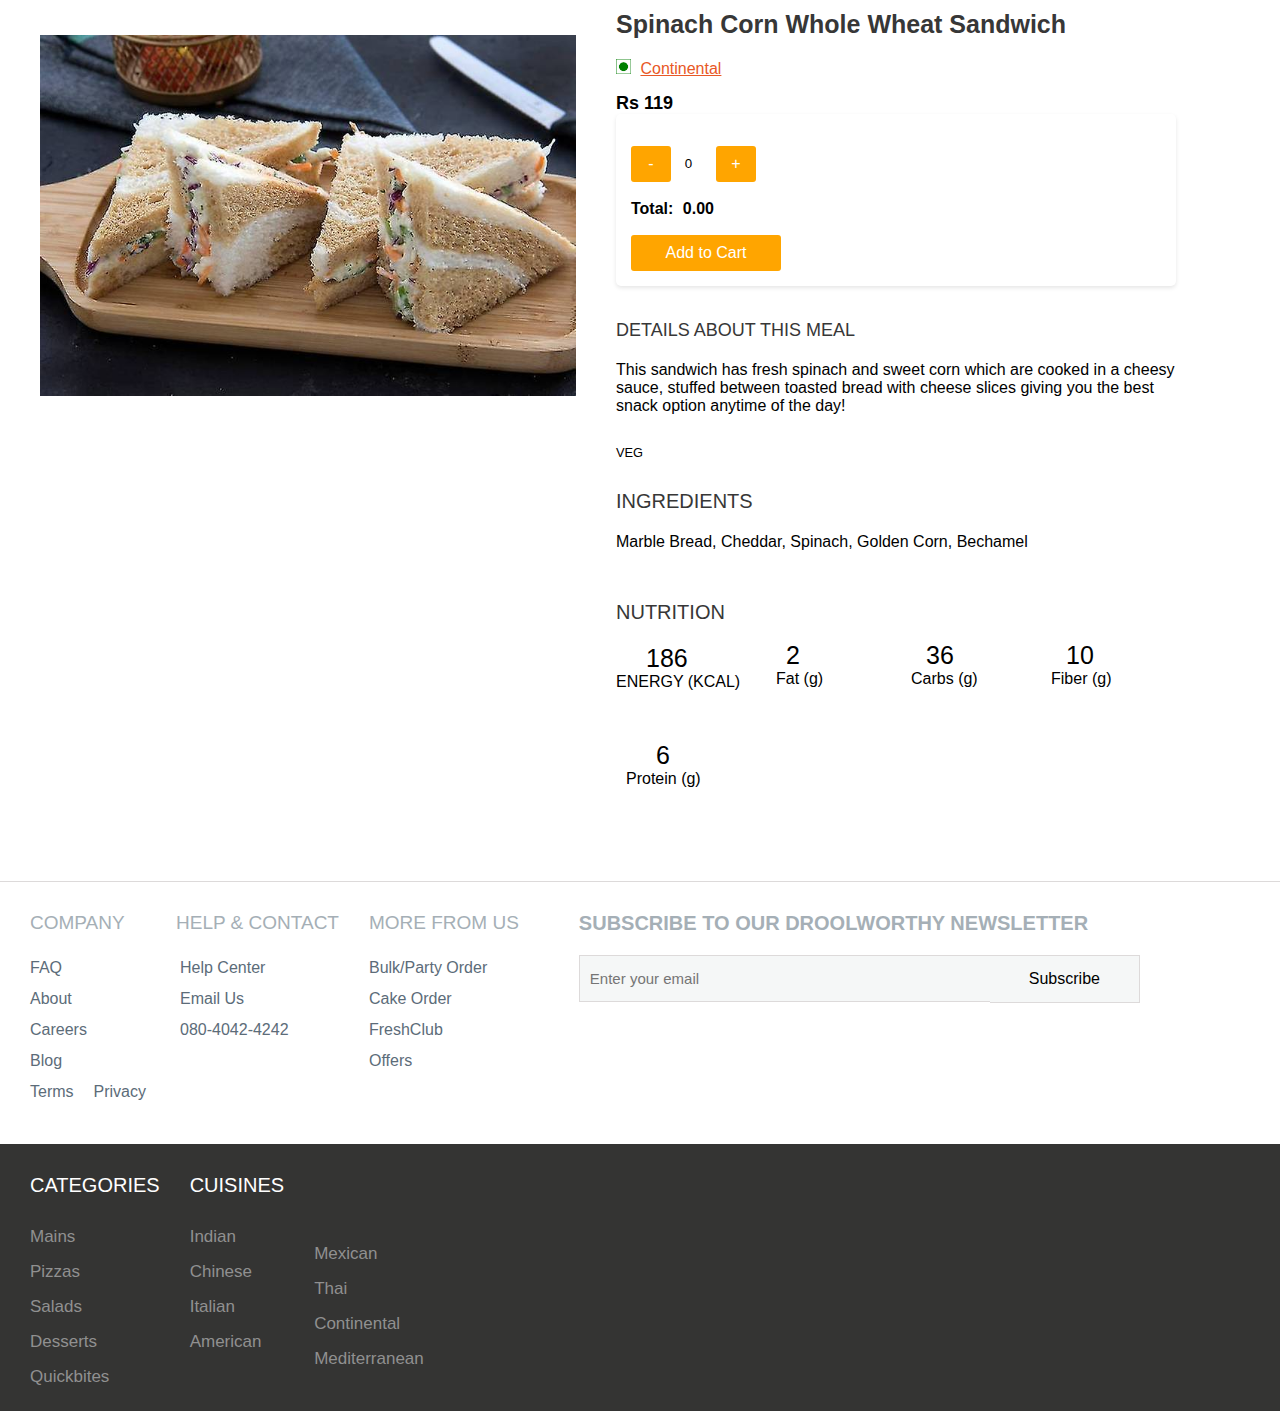
<file: subsand8.html>
<!DOCTYPE html>
<html lang="en">
<head>
    <meta charset="UTF-8">
    <meta name="viewport" content="width=device-width, initial-scale=1.0">
    <title>subsand</title>
    <link rel="stylesheet" href="styles.css"/>


    <link rel="stylesheet" href="https://cdnjs.cloudflare.com/ajax/libs/font-awesome/6.5.1/css/all.min.css" integrity="sha512-DTOQO9RWCH3ppGqcWaEA1BIZOC6xxalwEsw9c2QQeAIftl+Vegovlnee1c9QX4TctnWMn13TZye+giMm8e2LwA==" crossorigin="anonymous" referrerpolicy="no-referrer" />
    
  

</head>
<body>
    <div class="sub-sand-main">
        <!-- image code -->
        <div class="sub-sand-div">
            <img src="./images/sand9.JPG"/>
        </div>

        
        <!-- right-section code-->
        <div class="sub-sand-text">

            
            <h1>Spinach Corn Whole Wheat Sandwich</h1>
            <img src="./images/veg.png"/>
            <a href="#">Continental</a>
            <p class="rs-sand">Rs 119</p>
            



            <div class="item" id="item1">
                <div class="quantity-container">
                  <button onclick="decrementQuantity('quantity1', 119)">-</button>
                  <input type="number" id="quantity1" value="0" readonly>
                  <button onclick="incrementQuantity('quantity1', 119)">+</button>
                  
                </div><br>
                <span>Total: <i class="fa-solid fa-indian-rupee-sign"></i><span id="total1">0.00</span></span>
                <br><button id="addcard" onclick="addItem('Item 1', 119)">Add to Cart</button>
              </div>



           
            <p class="sub-sand-p1">DETAILS ABOUT THIS MEAL</p>
            <p class="sub-sand-p2">This sandwich has fresh spinach and sweet corn which are cooked in a cheesy<br> sauce,
                stuffed between toasted bread with cheese slices giving you the best<br> snack
                option anytime of the day!</p>
                <i class="fa-solid fa-leaf"></i>
                <p class="vegies">VEG</p>
                <h3>INGREDIENTS</h3>
                <p>Marble Bread, Cheddar, Spinach, Golden Corn, Bechamel</p>

                
            <div class="main-nut">
                <div class="nut">
                    <h3>NUTRITION</h3>
                    <p class="nut1">186</p>
                    <p class="nut2">ENERGY (KCAL)</p>
                </div>

                <div class="nut">
                    
                    <p class="nut1 nut111">2</p>
                    <p class="nut2 nut222">Fat (g)</p>
                </div>


                <div class="nut">
                    
                    <p class="nut1 nut111">36</p>
                    <p class="nut2 nut223">Carbs (g)</p>
                </div>


                <div class="nut">
                     
                    <p class="nut1 nut111">10</p>
                    <p class="nut2 nut223">Fiber (g)</p>
                </div>
            </div>

            <div class="nut nuttsec">
                     
                <p class="nut1">6</p>
                <p class="nut2">Protein (g)</p>
            </div>
       
       
        </div>
        <!-- right-section code end -->
    </div>



    <footer>
        <div class="foot-panel1">
            <ul>
                    <p>COMPANY</p>
                    <a href="#">FAQ</a>
                    <a href="#">About</a>
                    <a href="#">Careers</a>
                    <a href="#">Blog</a>
                <div id="foot-a">
                    <div class="foot-panel-a">
                        <a href="#">Terms</a>
                    </div>
                    <div class="foot-panel-b">
                        <a href="#">Privacy</a>
                    </div>
                </div> 
            
            </ul>

       
          <ul>
                <p>HELP & CONTACT</p>
                <a href="#"><i class="fa-solid fa-handshake-angle"></i>Help Center</a>
                <a href="#"><i class="fa-solid fa-envelope"></i>Email Us</a>
                <a href="#"><i class="fa-solid fa-phone"></i>080-4042-4242</a>
            </ul>


            <ul>
                 <p>MORE FROM US</p>
                <a href="#">Bulk/Party Order</a>
                <a href="#">Cake Order</a>
                <a href="#">FreshClub</a>
                <a href="#">Offers</a>
            </ul>


            <div class="subscribe">
                <h3>SUBSCRIBE TO OUR DROOLWORTHY NEWSLETTER</h3>
                <div id="emails">
                    <input type="email" placeholder="Enter your email"/>
                    <button type="submit"> Subscribe</button>
                </div>
            </div>


        </div>




        <div class="foot-panel2">

            <ul>
                <p>CATEGORIES</p>
                <a href="#">Mains</a>
                <a href="#">Pizzas</a>
                <a href="#">Salads</a>
                <a href="#">Desserts</a>
                <a href="#">Quickbites</a> 
            </ul>


            <ul>
                <p>CUISINES</p>
                <a href="#">Indian</a>
                <a href="#">Chinese</a>
                <a href="#">Italian</a>
                <a href="#">American</a>
            </ul>

            <ul>
                
                <a id="ts" href="#">Mexican</a>
                <a href="#">Thai</a>
                <a href="#">Continental</a>
                <a href="#">Mediterranean</a>
                 
            </ul>



        </div>
    </footer>





    <script>
        function incrementQuantity(quantityId, price) {
          var quantityInput = document.getElementById(quantityId);
          var quantity = parseInt(quantityInput.value, 10) + 1;
          quantityInput.value = quantity;
    
          var totalId = 'total' + quantityId.slice(-1);
          var totalElement = document.getElementById(totalId);
          totalElement.textContent = (quantity * price).toFixed(2);
        }
    
        function decrementQuantity(quantityId, price) {
          var quantityInput = document.getElementById(quantityId);
          var quantity = parseInt(quantityInput.value, 10) - 1;
          if (quantity < 0) {
            quantity = 0;
          }
          quantityInput.value = quantity;
    
          var totalId = 'total' + quantityId.slice(-1);
          var totalElement = document.getElementById(totalId);
          totalElement.textContent = (quantity * price).toFixed(2);
        }

      </script>
    
</body>
</html>
</file>
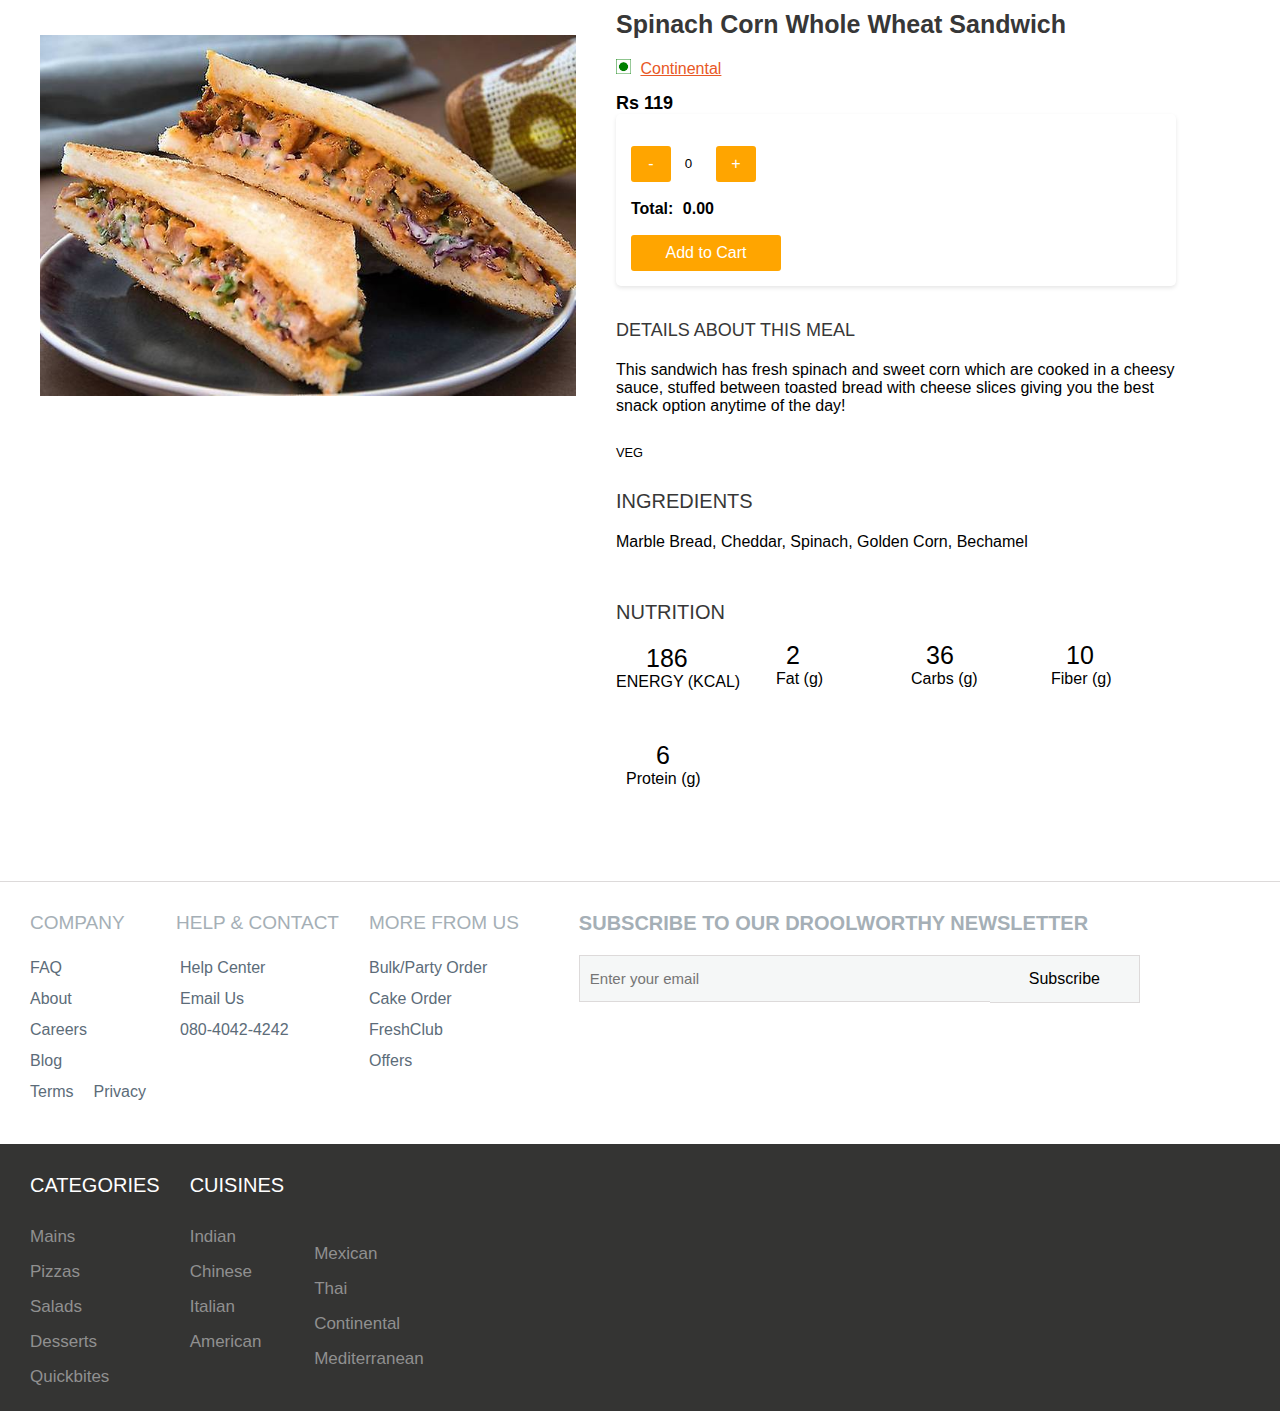
<file: subsand9.html>
<!DOCTYPE html>
<html lang="en">
<head>
    <meta charset="UTF-8">
    <meta name="viewport" content="width=device-width, initial-scale=1.0">
    <title>subsand</title>
    <link rel="stylesheet" href="styles.css"/>


    <link rel="stylesheet" href="https://cdnjs.cloudflare.com/ajax/libs/font-awesome/6.5.1/css/all.min.css" integrity="sha512-DTOQO9RWCH3ppGqcWaEA1BIZOC6xxalwEsw9c2QQeAIftl+Vegovlnee1c9QX4TctnWMn13TZye+giMm8e2LwA==" crossorigin="anonymous" referrerpolicy="no-referrer" />
    
  

</head>
<body>
    <div class="sub-sand-main">
        <!-- image code -->
        <div class="sub-sand-div">
            <img src="./images/sand10.JPG"/>
        </div>

        
        <!-- right-section code-->
        <div class="sub-sand-text">

            
            <h1>Spinach Corn Whole Wheat Sandwich</h1>
            <img src="./images/veg.png"/>
            <a href="#">Continental</a>
            <p class="rs-sand">Rs 119</p>
            



            <div class="item" id="item1">
                <div class="quantity-container">
                  <button onclick="decrementQuantity('quantity1', 119)">-</button>
                  <input type="number" id="quantity1" value="0" readonly>
                  <button onclick="incrementQuantity('quantity1', 119)">+</button>
                  
                </div><br>
                <span>Total: <i class="fa-solid fa-indian-rupee-sign"></i><span id="total1">0.00</span></span>
                <br><button id="addcard" onclick="addItem('Item 1', 119)">Add to Cart</button>
              </div>



           
            <p class="sub-sand-p1">DETAILS ABOUT THIS MEAL</p>
            <p class="sub-sand-p2">This sandwich has fresh spinach and sweet corn which are cooked in a cheesy<br> sauce,
                stuffed between toasted bread with cheese slices giving you the best<br> snack
                option anytime of the day!</p>
                <i class="fa-solid fa-leaf"></i>
                <p class="vegies">VEG</p>
                <h3>INGREDIENTS</h3>
                <p>Marble Bread, Cheddar, Spinach, Golden Corn, Bechamel</p>

                
            <div class="main-nut">
                <div class="nut">
                    <h3>NUTRITION</h3>
                    <p class="nut1">186</p>
                    <p class="nut2">ENERGY (KCAL)</p>
                </div>

                <div class="nut">
                    
                    <p class="nut1 nut111">2</p>
                    <p class="nut2 nut222">Fat (g)</p>
                </div>


                <div class="nut">
                    
                    <p class="nut1 nut111">36</p>
                    <p class="nut2 nut223">Carbs (g)</p>
                </div>


                <div class="nut">
                     
                    <p class="nut1 nut111">10</p>
                    <p class="nut2 nut223">Fiber (g)</p>
                </div>
            </div>

            <div class="nut nuttsec">
                     
                <p class="nut1">6</p>
                <p class="nut2">Protein (g)</p>
            </div>
       
       
        </div>
        <!-- right-section code end -->
    </div>



    <footer>
        <div class="foot-panel1">
            <ul>
                    <p>COMPANY</p>
                    <a href="#">FAQ</a>
                    <a href="#">About</a>
                    <a href="#">Careers</a>
                    <a href="#">Blog</a>
                <div id="foot-a">
                    <div class="foot-panel-a">
                        <a href="#">Terms</a>
                    </div>
                    <div class="foot-panel-b">
                        <a href="#">Privacy</a>
                    </div>
                </div> 
            
            </ul>

       
          <ul>
                <p>HELP & CONTACT</p>
                <a href="#"><i class="fa-solid fa-handshake-angle"></i>Help Center</a>
                <a href="#"><i class="fa-solid fa-envelope"></i>Email Us</a>
                <a href="#"><i class="fa-solid fa-phone"></i>080-4042-4242</a>
            </ul>


            <ul>
                 <p>MORE FROM US</p>
                <a href="#">Bulk/Party Order</a>
                <a href="#">Cake Order</a>
                <a href="#">FreshClub</a>
                <a href="#">Offers</a>
            </ul>


            <div class="subscribe">
                <h3>SUBSCRIBE TO OUR DROOLWORTHY NEWSLETTER</h3>
                <div id="emails">
                    <input type="email" placeholder="Enter your email"/>
                    <button type="submit"> Subscribe</button>
                </div>
            </div>


        </div>




        <div class="foot-panel2">

            <ul>
                <p>CATEGORIES</p>
                <a href="#">Mains</a>
                <a href="#">Pizzas</a>
                <a href="#">Salads</a>
                <a href="#">Desserts</a>
                <a href="#">Quickbites</a> 
            </ul>


            <ul>
                <p>CUISINES</p>
                <a href="#">Indian</a>
                <a href="#">Chinese</a>
                <a href="#">Italian</a>
                <a href="#">American</a>
            </ul>

            <ul>
                
                <a id="ts" href="#">Mexican</a>
                <a href="#">Thai</a>
                <a href="#">Continental</a>
                <a href="#">Mediterranean</a>
                 
            </ul>



        </div>
    </footer>





    <script>
        function incrementQuantity(quantityId, price) {
          var quantityInput = document.getElementById(quantityId);
          var quantity = parseInt(quantityInput.value, 10) + 1;
          quantityInput.value = quantity;
    
          var totalId = 'total' + quantityId.slice(-1);
          var totalElement = document.getElementById(totalId);
          totalElement.textContent = (quantity * price).toFixed(2);
        }
    
        function decrementQuantity(quantityId, price) {
          var quantityInput = document.getElementById(quantityId);
          var quantity = parseInt(quantityInput.value, 10) - 1;
          if (quantity < 0) {
            quantity = 0;
          }
          quantityInput.value = quantity;
    
          var totalId = 'total' + quantityId.slice(-1);
          var totalElement = document.getElementById(totalId);
          totalElement.textContent = (quantity * price).toFixed(2);
        }

      </script>
    
</body>
</html>
</file>
<file: styles.css>
*{
    margin: 0;
    padding: 0;
    font-family: ProximaNova-Regular, Helvetica, Arial, sans-serif;
}

/* navigation start */
.nav-bar{
   
    width: 100%;
    height: 60px;
    border:solid rgb(255, 255, 255);
    border-width: 0px 0px 0.1px 0px;
    
    
}

nav{
    width: 100%;
    display: flex;
    background-color:white;
}


.nav-bar img{
    width: 85px;
    height: 50px;
    margin-top: 5px;
    margin-left: 20px;
    
}

nav h2{
    font-size: 2rem;
    line-height: 60px;
    margin-left: 7px;
    font-family: "Anta", sans-serif;
    font-weight: 400;
    font-style: normal;
    
}

.ww{

font-size: 2.1rem;
font-weight: 700;
}

.offer{
    width: 180px;
    height: 62px;
    background-color: #FBD020;
}


.offer-first{
    display: flex;
    margin-left: 30px;
    margin-top: 17px;
    font-family:  ProximaNova-Semibold,Helvetica,Arial,sans-serif;
}

.offer-first i{
    font-size: 25px;
    margin-right: 10px;
}

.freshpass span{
  font-size: 12px;
}

.freshpass a{
    color: black;
}

.freshclub{
    width: 180px;
    height: 62px;
    background-color: #603B6D;
    display: flex;
    justify-content: center;
    align-items: center;
    color: white;
}

.freshclub i{
    margin-right: 5px;
    font-size: 25px;

}

.freshclub a{
    color: white;
}
.download{
    width: 220px;
    height: 62px;
    background-color: #F6F5F5;
    display: flex;
    justify-content: center;
    align-items: center;
}
.download a{
    color: #603B6D;
}

.offer-main{

   margin-left: 398px;
    display: flex;
}

.offer-main a{
    
    text-decoration: none;
}


/* navigation-end */



/* navigation-second-part */
.second{
    width: 100%;
    height: 60px;
    background-color: cadetblue;
    display: flex;
    
   
}

.search{
    display: flex;
   margin-left: 20px;
   padding-top: 6px;
   
   
}


.search-box input{
    border: none;
    width: 180px;
    height: 36px;
    margin-top: 3px;
    background-color: white;
    margin-top: 5px;
    font-size: 0.9rem;
   
    border-radius: 0px 4px 4px 0px;
}

.search-icon i{
    margin-left: 580px;
    width: 24px;
    height: 36px;
    background-color: white;
    display: flex;
    justify-content: center;
    align-items: center;
    margin-top: 5px;
    border-radius: 4px 0px 0px 4px;
}

.off{
    margin-top: 11px;
    width: 100px;
    height: 38px;
    background-color: white;
    display: flex;
    justify-content: center;
    align-items: center;
    margin-left: 10px;
    border-radius: 4px;
}

.off a{
    color: black;
    text-decoration: none;
}

.help{
    margin-top: 11px;
    width: 100px;
    height: 38px;
    background-color: white;
    display: flex;
    justify-content: center;
    align-items: center;
    margin-left: 20px;
    border-radius: 4px;
}

.help a{
    color: black;
    text-decoration: none;
}


.login{
    margin-top: 11px;
    margin-left: 10px;
    height: 38px;
    width: 100px;
    background-color: white;
    display: flex;
    justify-content: center;
    align-items: center;
    border-radius: 4px;
}

.login i{
    font-size:20px;
    color:black;
}


.shopping{
    margin-top: 11px;
    margin-left: 10px;
    height: 38px;
    width: 100px;
    background-color: white;
    display: flex;
    justify-content: center;
    align-items: center;
    border-radius: 4px;

}
.shopping a{
    color:black;
    text-decoration: none;

}


/* navigation-second-part end */


/* hero-section marquee tag start */
.hero-section{
    background-color: #FFE6E6;
}

marquee{
    background-color: white;
    backdrop-filter: blur(10px);
    background-color: #FFE6E6;
}

marquee img{
    height: 284px;
    width: 400px;
    margin-left: 20px;
    
}
/* hero-section marquee tag end */

/* hero-section-image */
.hero-section{
    margin-top: 59px;
    width: 100%; 
    height: 350px;
    
    display: flex;
    align-items: center;
}

.heroimage1 img{
   margin-left: 20px;
    width: 400px;
    height: 294px;
}


/* hero-section-image end */


/* categories horizontal div start*/
.categories{
    display: flex;
    width: 100%;
    height: 60px;
    background-color: #e2dfdf;
}

.category{
    width: 200px;
    height: 60px;
    display: flex;
    justify-content: center;
    align-items: center;
    margin-left: 30px;
}

.category p{
    font-size: 1.6rem;

}

.veg{
    margin-top: 10px;
    height: 38px;
    width: 100px;
    border-radius: 5px;
    background-color: white;
    display: flex;
    justify-content: center;
    align-items: center;
    margin-left: 670px;
}

.veg a{
    color: black;
    text-decoration: none;
    
}

.price{
    margin-left: 20px;
    margin-top: 10px;
    height: 38px;
    width: 100px;
    border-radius: 5px;
    background-color: white;
    display: flex;
    justify-content: center;
    align-items: center;

}

.price a{
    text-decoration: none;
    color: black;
    
}

.price i{
    margin-left: 8px;
}

.filter{
    margin-left: 20px;
    margin-top: 10px;
    height: 38px;
    width: 100px;
    border-radius: 5px;
    background-color: white;
    display: flex;
    justify-content: center;
    align-items: center;

   
}

.filter a{
    color: black;
    text-decoration: none;
}

.filter i{
    font-size: 20px;
    margin-right: 8px;
    font-size: 15px;
}


/* categories horizontal div end */


/* main div which include whole div categories list and other right side one div start  */
.cate-list{
    margin-left: 51px;
    margin-top: 20px;  
    display: flex;
    
   
   
}
/* main div which include whole div categories list and other right side one div end */

/* categories-section list start */
.cate-list ul li{
    font-size: 18px;
    list-style: none;
    margin-top: 15px;
}

.cate-list a{
    text-decoration: none;
   color:#4A4A4A
}

.cate-list a:hover{
    font-size: 21px;
    text-decoration:#e85826 underline;
    
}

/* categories-section list end */

/* all card section code start */

/* sand include every single card */
.sand{
    width: 263px;
    height: 330px;
   border: solid rgb(221, 218, 218);
   border-width: 0px 0px 0.1px 0px;
   margin-right: 20px;
   margin-bottom: 30px;

}


.veg-image{
    margin-top: 5px;
    height: 15px;
    width: 15px;
    margin-right: 5px;
}


.sand-veg-text{
    display: flex;
    height: 20px;
    margin-bottom: 8px;
    align-items: center;
}

.sand1{
    width: 263px;
    height: 175px;
    border-radius: 10px;
    margin-bottom: 10px;
}

.sand1:hover{
    -ms-transform: scale(1.04);
    -webkit-transform: scale(1.04);
    traansform:scale(1.04);
}

.sand-con{
    margin-top: 5px;
    font-size: 14px;
}



.sand-product p{
    color: #4A4A4A;
    margin-top: 10px;
    font-size: 18px;
}

.sand-price{
    height: 40px;
    width: 100%;
    display: flex;
 
    align-items: center;
    
}



.sand-price-first p{
    font-size:16px;
    font-weight: 600;
}

.sand-card{
    border-radius: 50px;
    margin-left: 90px;
    display: flex;
    justify-content: center;
    align-items: center;
    width: 120px;
    height: 35px;
    background-color: #F28345;
    
}

.sand-card a{
    color: white;
    text-decoration: none;
    
    font-size: 17px;
    font-weight:lighter;
}

.sand-card a:hover{
    color: white;
   
}


/* main-sand include 3 card section horizontaly */
.main-sand{
    display: flex; 
    margin-top: 30px;
}


/* make include wall right side card */
.make{
    margin-left: 130px;
}



.san{
    font-size: 30px;
    color: #4A4A4A;
}

.san:hover{
    text-decoration:#e85826 underline;
}


/* all card-section code end */




/* footer code start */

footer{
border: solid rgb(221, 218, 218);
border-width: 0.1px 0px 0px 0px;
}


/* footer-panel first start */


.foot-panel1{
display: flex;
margin-bottom: 30px;
}

.foot-panel1 ul{
margin-left: 45px;
margin-top: 30px;
}

.foot-panel1 ul p{
margin-bottom: 25px;
color: #A5AFB6;
font-size: 19px;
}

.foot-panel1 a{
display: block;
margin-bottom: 13px;
text-decoration: none;
color: #5c6c79;
}

.foot-panel1 a:hover{
color: orange;
}

.foot-panel1 #foot-a{
display: flex;
}





.foot-panel1 #foot-a .foot-panel-a{
margin-right: 20px;
}

.subscribe h3{
margin-bottom: 20px;
font-size: 20px;
color:#a5afb6
}

.subscribe input{
height: 45px;
width: 400px;
border: none;
background-color: #F5F7F7;
padding-left: 10px;
border:solid rgb(221, 218, 218);
border-width: 0.1px 0px 0.1px 0.1px;
font-size: 15px;
}


.subscribe button{
width: 150px;
height: 46px;
margin-left: 0px;
border: none;
background-color: #F5F7F7;
border:solid rgb(221, 218, 218);
border-width: 0.1px 0.1px 0.1px 0px;
font-size: 16px;
font-weight: 500;
}

.subscribe button:hover{
background-color: orange;
color: white;

}

#emails{
display: flex;
}

.subscribe{
margin-left: 60px;
margin-top: 30px;
}


.fa-envelope{
margin-right: 4px;
}

.fa-phone{
margin-right: 4px;
}

.fa-handshake-angle{
margin-right: 4px;
}
/* footer-panel first end*/

/* footer-panel second start */

.foot-panel2{
width: 100%;
height: 267px;
background-color: #343433;
display: flex;

}

.foot-panel2 p{
color: white;
margin-bottom: 30px;
font-size: 20px;
}


.foot-panel2 ul{
margin-left: 45px;
margin-top: 30px;
}

.foot-panel2 ul a{
color: #909090;
display: block;
text-decoration: none;
margin-bottom: 15px;
font-size: 17px;
}


.foot-panel2 ul a:hover{
    color: orange;
}
#ts{
margin-top: 47px;
}

.pp{
margin-bottom: 25px;
}

/* footer-panel second end */

/* footer code end */





/* subsand-html file*/

/* main div that include image and right section text */
.sub-sand-main{
    display: flex;
}



/* div that include image of susand.html */
.sub-sand-div{
    margin-left: 40px;
    margin-top: 35px;
    margin-right: 40px;
}

/* actual image of subsand.html */
.sub-sand-div img{
    width:536px;
    height:361px;
}

/* actual text of right section start subsand.html */
.sub-sand-text{
    margin-top: 10px;
    
}

.sub-sand-text img{
    margin-top: 5px;
    height: 15px;
    width: 15px;
    margin-right: 5px;
}

.sub-sand-text a{
    color:#E85826;
    font-size: 16px;
   
}

.rs-sand{
    font-size: 18px;
    font-weight: 600;
    margin-top: 15px;
}

.sub-sand-text button{
    width: 110px;
    height: 36px;
    border-radius:20px;
    background-color: #F28445;
    border: none;
    color: white;
    font-size: 16px;
    margin-left: 0px;
    margin-top: 17px;
}


.sub-sand-text h1{
    color:#373737;
    font-size: 25px;
    margin-bottom: 15px;
}


.sub-sand-p1{
    font-size: 18px;
    line-height: 1.56;
    color: #373737;
    margin-top: 30px
}

.sub-sand-p2{
    font-size: 16px;
    margin-top: 17px;
    margin-bottom: 30px;
}

.vegies{
    font-size: 0.8rem;
    margin-bottom: 30px;
}


.sub-sand-text h2{
    color: green;
}

.fa-leaf{
    font-size: 30px;
    margin-bottom: 10px;
}

.sub-sand-text h3{
    font-size: 20px;
    font-weight: lighter;
    color: #373737;
    margin-bottom: 20px;
}

.nut{
    height: 140px;
    width: 140px;
    margin-top: 50px;
    
}




.nut1{
    font-size: 25px;
    margin-left: 30px;
    
}

.nut222{
    margin-left: 20px;
    
}

.main-nut{
    display: flex;
    
}


.nut111{
   margin-right: 10px;
    margin-top: 40px;
}

.nut223{
    margin-left: 15px;
}

.nuttsec{
    margin-top: 0px;
    margin-left: 10px;
}


/* actual text of right section start subsand.html end */


/* footer section subsand.html start */
footer{
border: solid rgb(221, 218, 218);
border-width: 0.1px 0px 0px 0px;
}

/* foot-panel1 subsand.html */
.foot-panel1{
display: flex;
margin-bottom: 30px;
}

.foot-panel1 ul{
margin-left: 30px;
margin-top: 30px;
}

.foot-panel1 ul p{
margin-bottom: 25px;
color: #A5AFB6;
font-size: 19px;
}

.foot-panel1 a{
display: block;
margin-bottom: 13px;
text-decoration: none;
color: #5c6c79;
}

.foot-panel1 a:hover{
color: orange;
}

.foot-panel1 #foot-a{
display: flex;
}





.foot-panel1 #foot-a .foot-panel-a{
margin-right: 20px;
}

.subscribe h3{
margin-bottom: 20px;
font-size: 20px;
color:#a5afb6
}

.subscribe input{
height: 45px;
width: 400px;
border: none;
background-color: #F5F7F7;
padding-left: 10px;
border:solid rgb(221, 218, 218);
border-width: 0.1px 0px 0.1px 0.1px;
font-size: 15px;
}


.subscribe button{
width: 150px;
height: 48px;

margin-left: 0px;
border: none;
background-color: #F5F7F7;
border:solid rgb(221, 218, 218);
border-width: 0.1px 0.1px 0.1px 0px;
font-size: 16px;
font-weight: 500;

}

.subscribe button:hover{
background-color: orange;
color: white;

}

#emails{
display: flex;
}

.subscribe{
margin-left: 60px;
margin-top: 30px;
}


.fa-envelope{
margin-right: 4px;
}

.fa-phone{
margin-right: 4px;
}

.fa-handshake-angle{
margin-right: 4px;
}

/* foot-panel1 subsand.html end */

/* foot-panel2 subsand.html */
.foot-panel2{
width: 100%;
height: 267px;
background-color: #343433;
display: flex;

}

.foot-panel2 p{
color: white;
margin-bottom: 30px;
font-size: 20px;
}


.foot-panel2 ul{
margin-left: 30px;
margin-top: 30px;
}

.foot-panel2 ul a{
color: #909090;
display: block;
text-decoration: none;
margin-bottom: 15px;
font-size: 17px;
}

#ts{
margin-top: 70px;
}

/* foot-panel2 subsand.html  end */


/*offers page*/


/*   hero-section of offer-page Start */
.new-offer-panel{

    height: 254px;
    background-color: #353843;
    color:white;
}

.new-offer-panel h1{
    margin-left: 180px;
    padding-top: 110px;
}
/*  hero-section of offer-page end */


/* offer div section code start */
.new-offer-subpanel{
    margin-left: 180px;
    padding: 40px 30px 40px 30px;
    height:350px;
    width: 300px;
    background-color: #e6e8e9;
    margin-bottom: 100px;
}

.new-offer-subpanel:hover{
    -ms-transform: scale(1.01);
    -webkit-transform: scale(1.01);
    traansform:scale(1.01);
}

.new-offer-subpanel p{
    color: #4a4a4a;
    font-size: 13px;
    
}


.new-offer-subpanel p:hover{
    text-decoration:#4a4a4a 1px underline;
}

.aa{
    margin-left: 180px;
    margin-top: 60px;
    margin-bottom: 20px;
}

.fa-tag{
    font-size: 25px;
    margin-bottom: 30px;

}

.new-offer-subpanel li{
    font-size: 13px;
}



.new-offer-subpanel p{
    margin-bottom: 20px;
}

.new-offer-subpanel li{
    margin-bottom: 10px;
    margin-left: 30px;
}

/* offer div section code end */




/*fresh club*/

/* hero image start freshclub.html */
.bg-top{
    margin-top: 20px;
    background: url("./images/bg-top.jpg");
    background-repeat: no-repeat;
    background-position: center;
    background-size: cover;
    height: 490px;
    padding: 90px 0 140px;
    box-sizing: border-box;
}

.bg-top{
    color:white ;
}

.bg-sub-top{
    margin-left: 170px;
}



.scooter{
    display: flex;
   
}

.scooter a{
    color: white;
    text-decoration: none;
    font-weight: bold;
}

.scooter-a{
    margin-left: 15px;
    margin-right: 30px;
}


.fa-medal{
    font-size: 40px;
}

.fa-person-biking{
    font-size: 40px;
}


.fa-wallet{
    font-size: 40px;
}

.fa-bowl-food{
    font-size: 40px;
}


.deliver{
    display: flex;
    margin-top: 40px;
}

.cash{
    line-height: 50px;
}

.bg-sub-button{
    margin-top: 50px;
}


.bg-button{
    height: 40px;
    width: 200px;
    background:linear-gradient(to right,#f5914e, #e85826);
    border: none;
    border-radius: 5px;
    color: white;
    font-size: 15px;
    font-weight: 600;
}

.bg-first-div{
    display: flex;
}

.bg-first-a{
    box-shadow: 0 4px 15px 0 rgba(0,0,0,.13), 0 2px 4px 0 rgba(0,0,0,.11);
    width: 386px;
    height: 210px;
    background-color:#fff;
    margin-right: 30px;
    margin-left: 270px;
    margin-top: 70px;
    border: 0.1px solid #949494;
    border-radius: 4px;
    padding-left: 20px;
}

.bg-first-b{
    box-shadow: 0 4px 15px 0 rgba(0,0,0,.13), 0 2px 4px 0 rgba(0,0,0,.11);
    width: 386px;
    height: 210px;
    background-color:#fff;
    border: 0.1px solid #949494;
    border-radius: 4px;
    padding-left: 20px;
}




.bg-first-a img{
    width: 100px;
    height: 50px;
    margin-top: 15px;
   
}

.bg-first-a h1{
    font-size: 1.1rem;
    color: #4a4a4a;
    font-weight: lighter;
    text-transform: uppercase;
    margin-bottom: 14px;
}

.bg-first-a h3{
    color:#4a4a4a;
    font-weight: lighter;
    font-size: 1rem;
    
}

.bg-first-b{
    box-shadow: 0 4px 15px 0 rgba(0,0,0,.13), 0 2px 4px 0 rgba(0,0,0,.11);
    width: 386px;
    height: 210px;
    background-color:#fff;
    margin-top: 40px;
}

.asd{
    height: 400px;
}


.bg-first-b img{
    width: 100px;
    height: 50px;
    margin-top: 15px;
}


.bg-first-b h1{ 
    font-size: 1.1rem;
    color: #4a4a4a;
    font-weight: lighter;
    text-transform: uppercase;
    margin-bottom: 14px;
}

.bg-first-b h3{
    color:#4a4a4a;
    font-weight: lighter;
    font-size: 1rem;
    
}
/* hero image div end freshclub.html */



/* 3rd & 4th div start */
.bg-second-div{
    display: flex;
    margin-top: 220px;
    margin-right: 30px;
    margin-left: 240px;
}

.bg-first-c{
    box-shadow: 0 4px 15px 0 rgba(0,0,0,.13), 0 2px 4px 0 rgba(0,0,0,.11);
    width: 386px;
    height: 210px;
    background-color:#fff;
    border: 0.1px solid #949494;
    border-radius: 4px;
    padding-left: 20px;
    margin-left: 30px;
}


.bg-first-c img{
    width: 100px;
    height: 50px;
    margin-top: 15px;
}


.bg-first-c h1{
    font-size: 1.1rem;
    color: #4a4a4a;
    font-weight: lighter;
    text-transform: uppercase;
    margin-bottom: 14px;
}


.bg-first-c h3{
    color:#4a4a4a;
    font-weight: lighter;
    font-size: 1rem;
}

/* 3rd & 4th div end */



/* join section start */
.sign-up-join{
    height: 305px;
    width: 810px;
    background-color: cadetblue;
    margin-left: 270px;
    margin-top: 40px;
    border: 0.1px solid #949494;
    border-radius: 4px;
    background-color: #fff;
    box-shadow: 0 4px 15px 0 rgba(0,0,0,.13), 0 2px 4px 0 rgba(0,0,0,.11);
}

.join1{
    margin: 23px;
    
}

.join1 a{
    color: #9b9b9b;
   
}


.fa-users{
    color: white;
    font-size: 28px;
    background-color: #447a82;
    border-radius: 50%;
    height: 50px;
    width: 60px;
    margin-right: 5px;
    text-align: center;
    padding-top: 10px;
    
   
}

.fa-piggy-bank{
    color: white;
    font-size: 28px;
    background-color: #447a82;
    border-radius: 50%;
    height: 50px;
    width:60px;
    margin-right: 5px;
    text-align: center;
    padding-top: 10px;
}
.sub-join1{
    display: flex;
    margin-bottom: 20px;
}

.sub-join1 p{
    margin-top: 4px;
    margin-left: 5px;
    color: #4a4a4a;
}

strong{
    font-size: 1.4rem;
    font-weight: lighter;
}


.grow{
    color: #9b9b9b;;
}

.sub-join2{
    margin-bottom: 50px;
}

.sign-up-join{
    display: flex;
   
}


.join2{
    margin-left: 50px;
    padding-top: 24px;
    color: #4a4a4a;
    
}

.join2 p{
    margin-bottom: 20px;
    font-size: 15px;
}

.icons{
   padding-left: 40px;
   color: #4f4f4f;
}

.icons2{
    margin-left: 0px;
    color: #4f4f4f;
}

.join2 button{
    height: 40px;
    width: 240px;
    background:linear-gradient(to right,#f5914e, #e85826);
    border: none;
    border-radius: 5px;
    color: white;
    font-size: 15px;
    font-weight: 600;
    margin-top: 50px;
}



.leaf-points{
    display: flex;
    margin-top: 30px;
}

.leaf-points p{
    font-size: 14px;
}


.fa-canadian-maple-leaf{
    color: #4f4f4f;
    font-size: 20px;
    margin-top: 0px;
    margin-right: 15px;
}

/* join section end */


/* paragraph */
.main-leaf{
    margin-left: 275px;
    margin-top: 40px;
    margin-bottom: 60px;
}

.main-leaf h4{
    margin-left: 30px;
    color: #565252;
}

/* end paragraph */



.item {
    margin-bottom: 15px;
    position: relative;
    background-color: #fff;
    padding: 15px;
    border-radius: 5px;
    box-shadow: 0 2px 4px rgba(0, 0, 0, 0.1);
  }
  .item button {
    
    background-color: #4caf50;
    color: #fff;
    border: none;
    padding: 8px 12px;
    border-radius: 3px;
    cursor: pointer;
    width: 40px;
    background-color: orange;
  }
  .item input {
    width: 40px;
    padding-left: 5px;
    height: 36px;
    border: none;
    text-align: center;
    margin-right: 0;
    margin-top: 15px;
    margin-left: 0;
  }
  .quantity-container {
    display: flex;
    align-items: center;
  }
  h3 {
    color: #333;
  }

  .item span{
    font-weight: bold;
  }

  #addcard{
   width: 150px;
   background-color: orange ;
  }

  .fa-indian-rupee-sign{
    margin-right: 5px;
    font-size: 14px;
  }


  /*faq page*/
  .faq-hero{
    background-image: url("./images/faq.jpg");
    height: 540px;
    display: table;
    width: 100%;
    color: #fff;
    margin-bottom: 120px;
    background-size: cover !important;
    background-repeat: no-repeat !important;
    background-position: center !important;
    box-sizing: border-box;
    
    
  }
</file>
